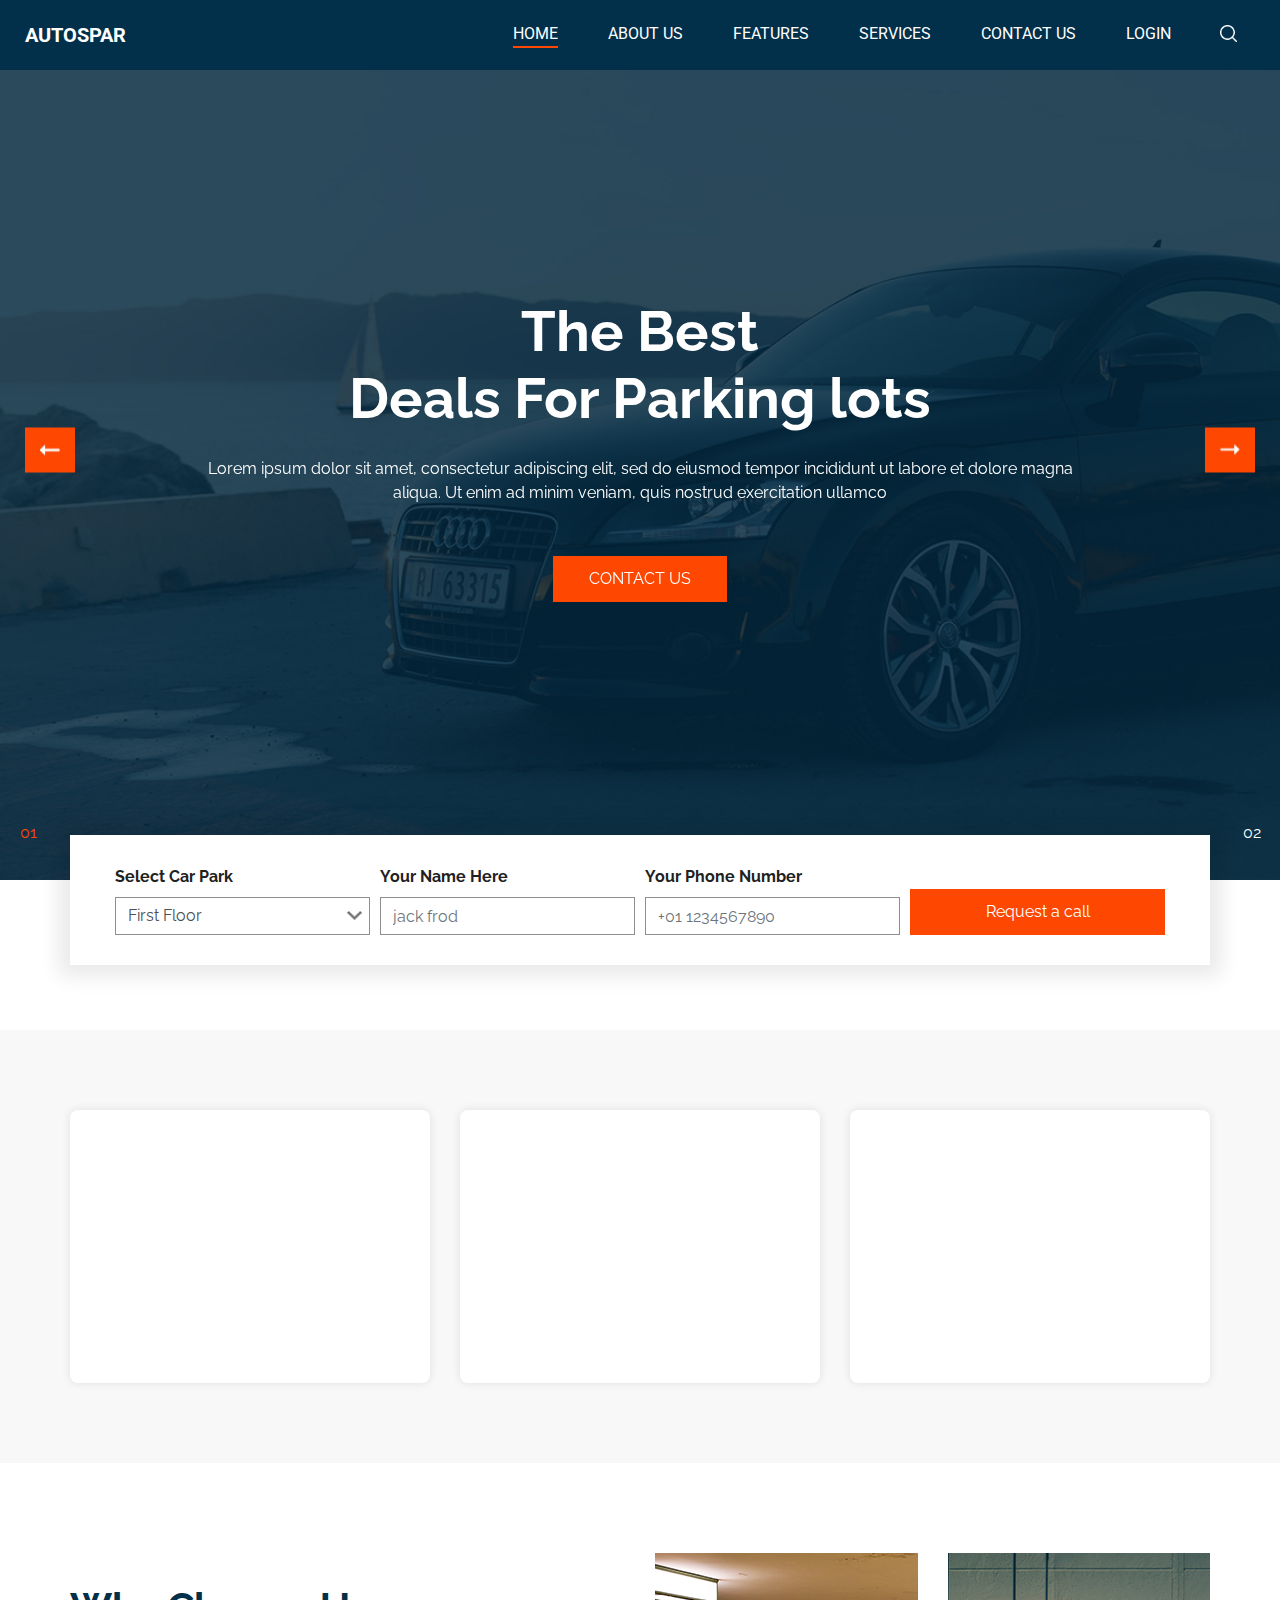
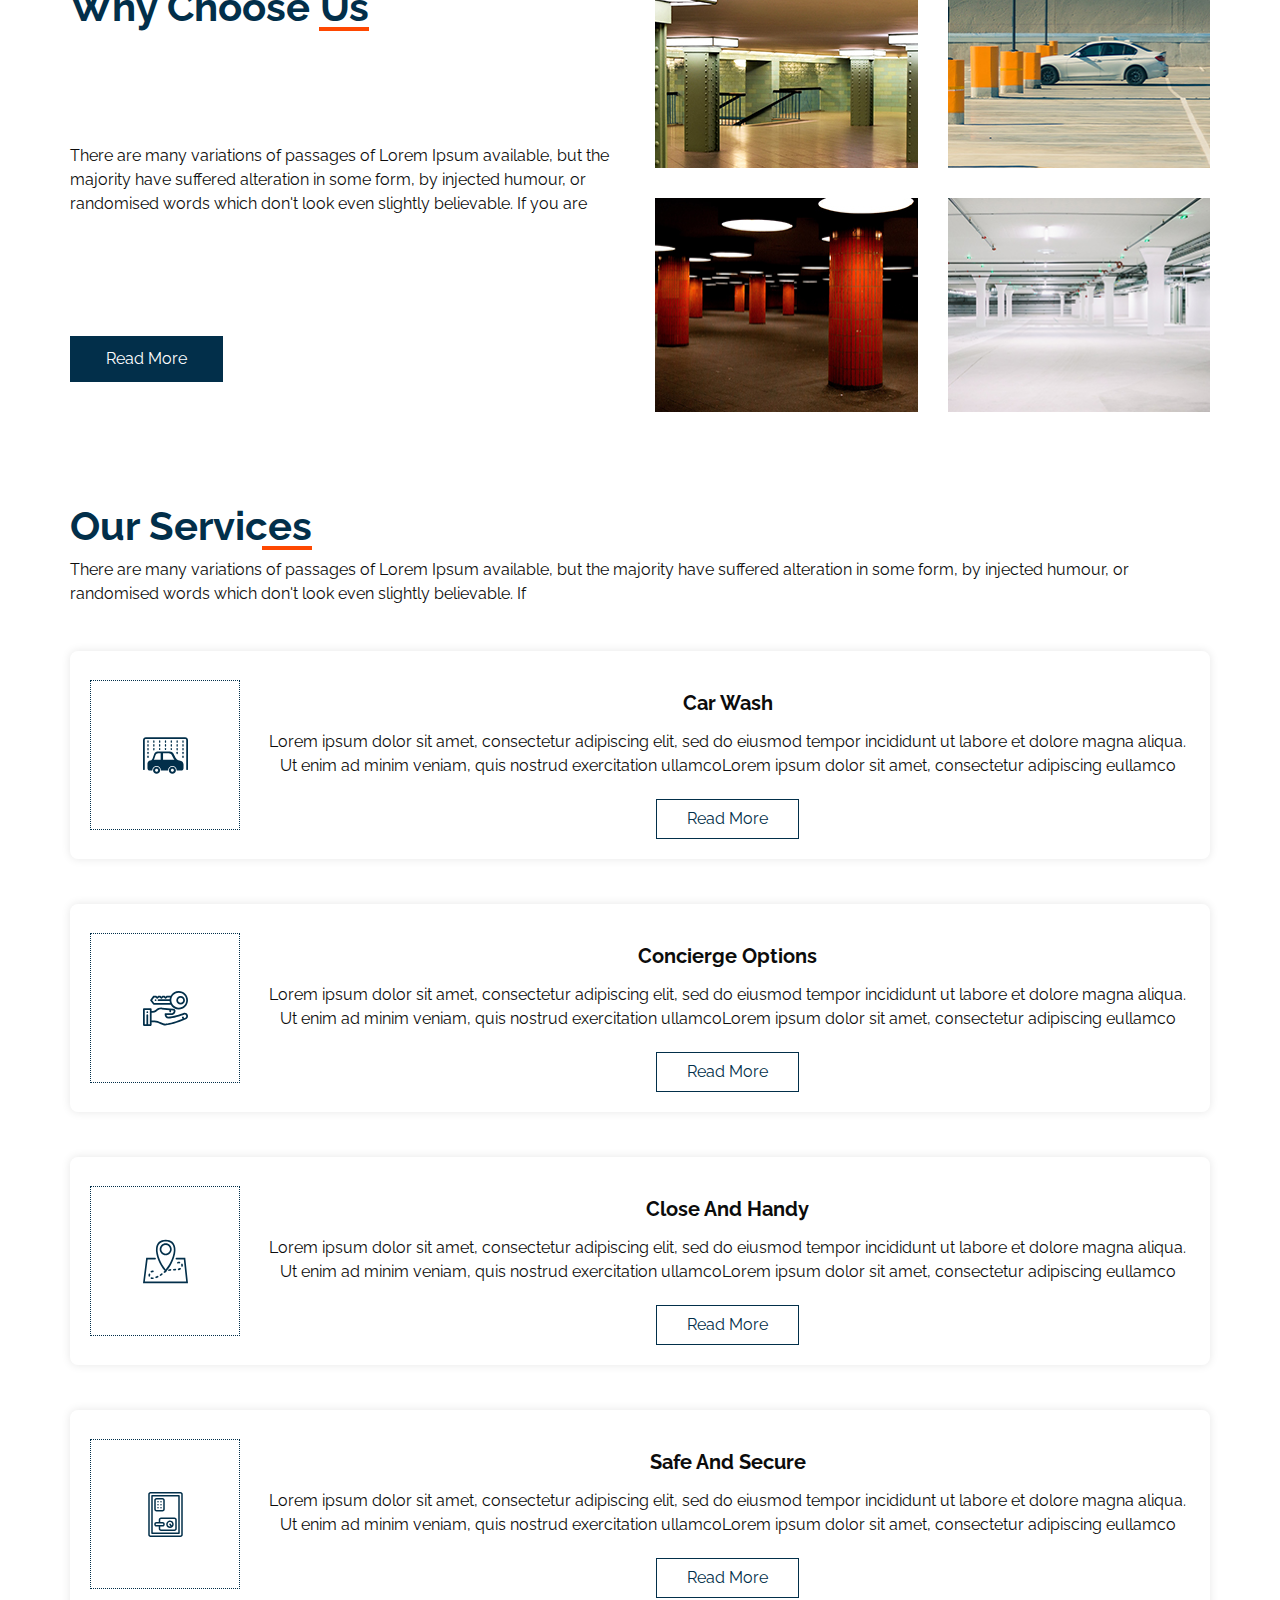
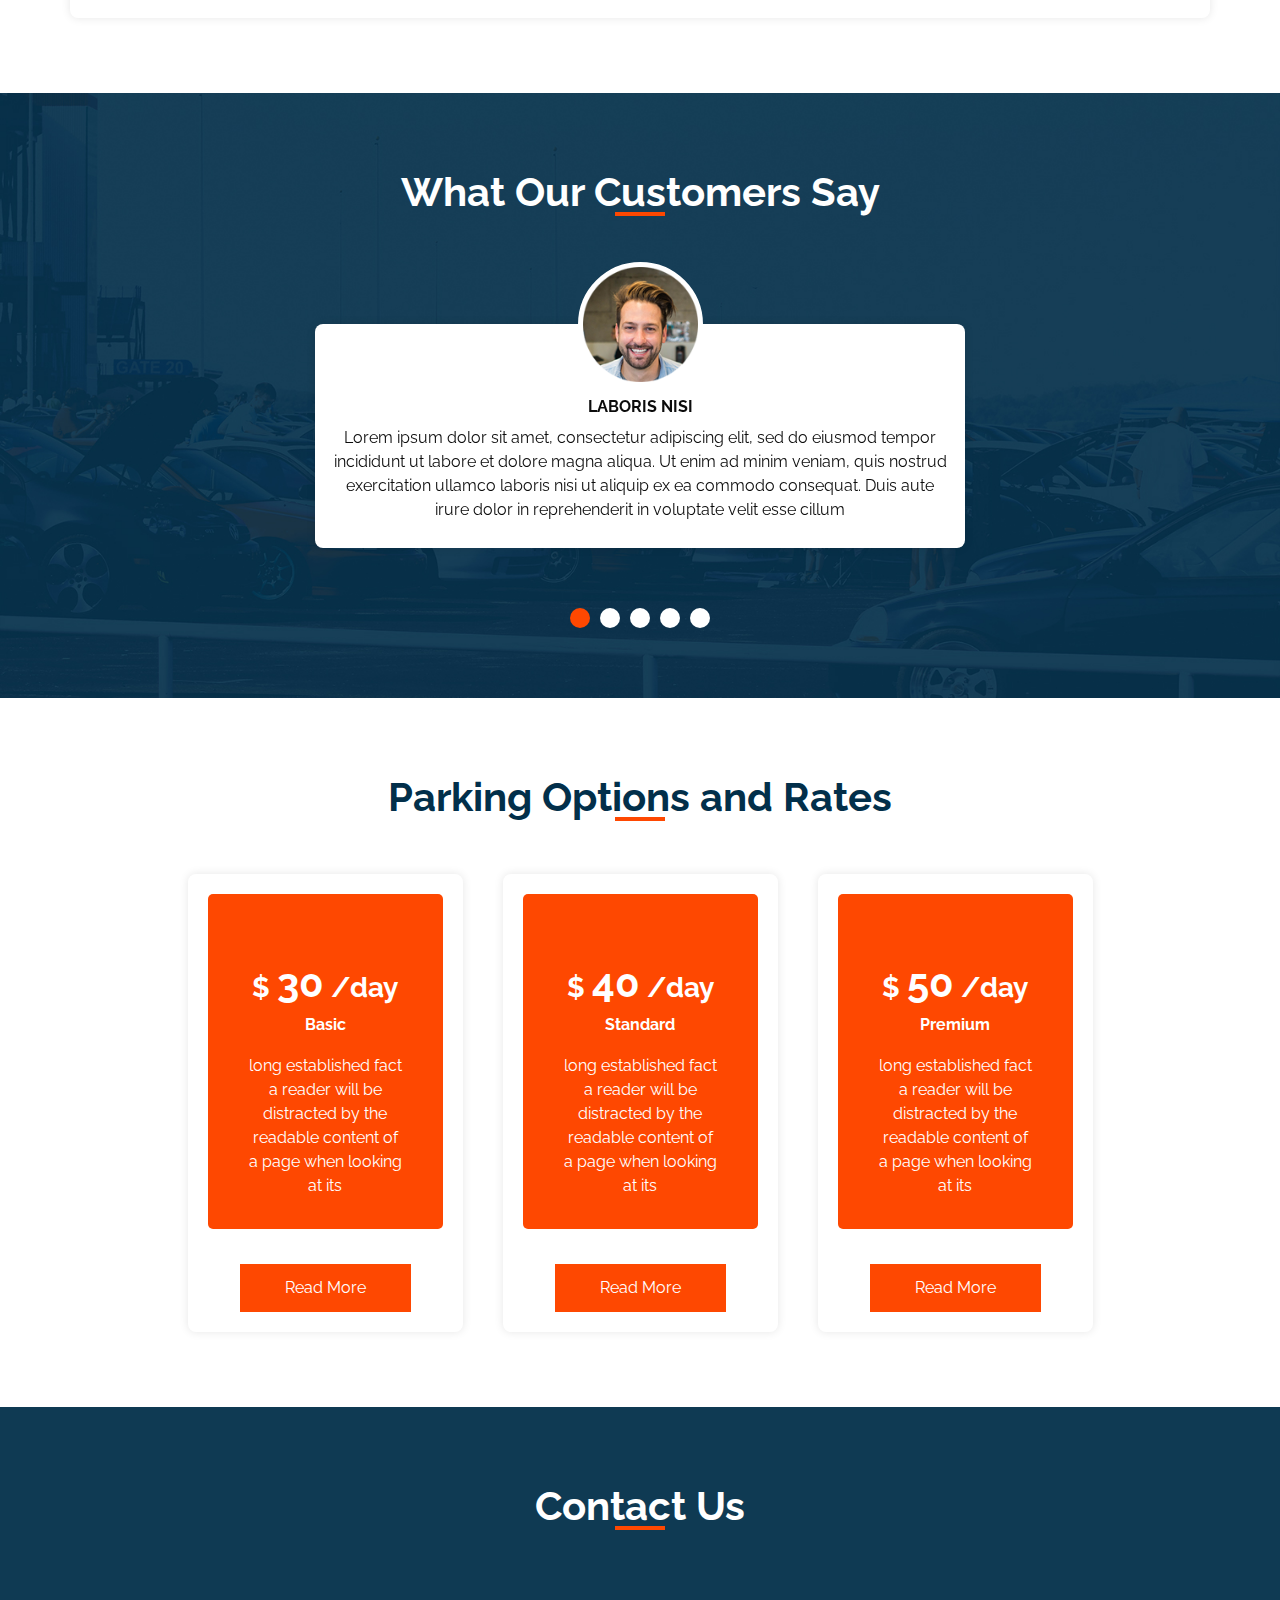
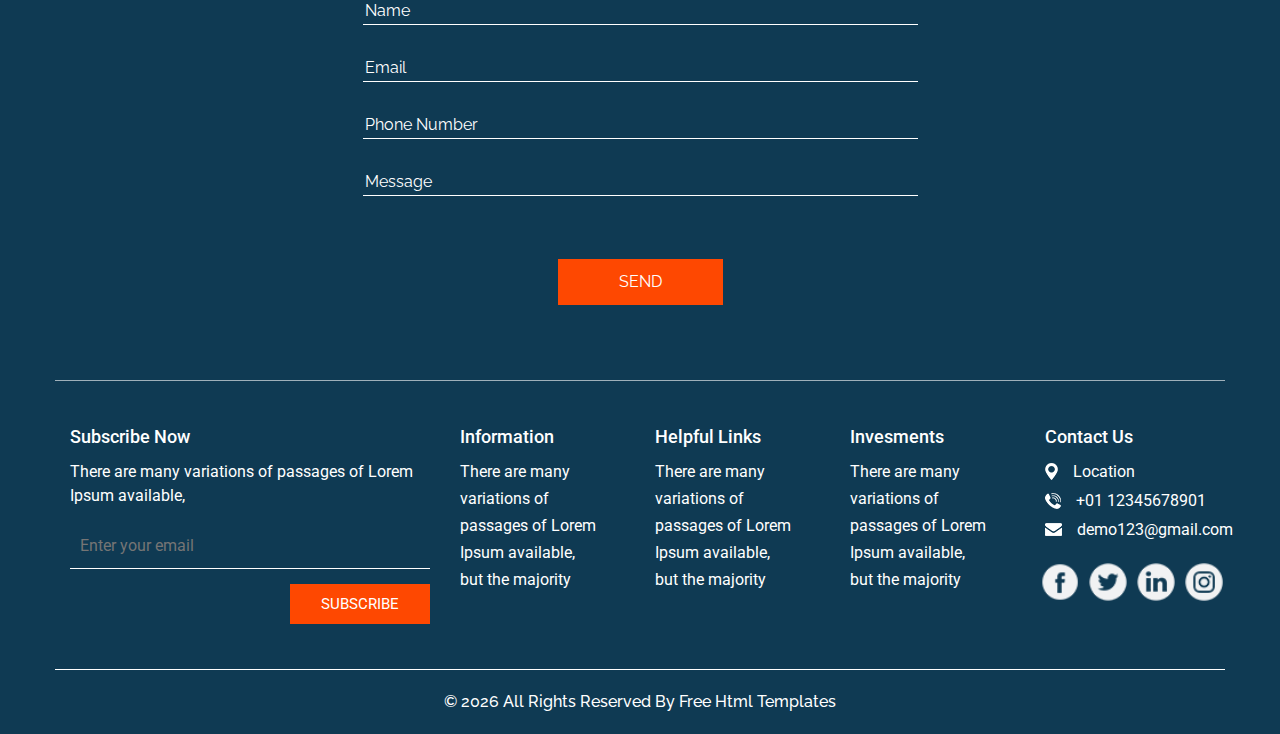
<file: index.html>
<!DOCTYPE html>
<html>

<head>
  <!-- Basic -->
  <meta charset="utf-8" />
  <meta http-equiv="X-UA-Compatible" content="IE=edge" />
  <!-- Mobile Metas -->
  <meta name="viewport" content="width=device-width, initial-scale=1, shrink-to-fit=no" />
  <!-- Site Metas -->
  <meta name="keywords" content="" />
  <meta name="description" content="" />
  <meta name="author" content="" />

  <title>Autospar</title>



  <!-- bootstrap core css -->
  <link rel="stylesheet" type="text/css" href="css/bootstrap.css" />

  <!-- fonts style -->
  <link href="https://fonts.googleapis.com/css?family=Raleway:400,700|Roboto:400,700&display=swap" rel="stylesheet">

  <!-- Custom styles for this template -->
  <link href="css/style.css" rel="stylesheet" />
  <!-- responsive style -->
  <link href="css/responsive.css" rel="stylesheet" />
</head>

<body>
  <div class="hero_area">
    <!-- header section strats -->


    

    <header class="header_section">
      <div class="container-fluid">
        <nav class="navbar navbar-expand-lg custom_nav-container">
          <a class="navbar-brand" href="index.html">
            <span>
              Autospar
            </span>
          </a>
          <button class="navbar-toggler" type="button" data-toggle="collapse" data-target="#navbarSupportedContent" aria-controls="navbarSupportedContent" aria-expanded="false" aria-label="Toggle navigation">
            <span class="navbar-toggler-icon"></span>
          </button>
  
          <div class="collapse navbar-collapse ml-auto" id="navbarSupportedContent">
            <div class="d-flex ml-auto flex-column flex-lg-row align-items-center">
              <ul class="navbar-nav  ">
                <li class="nav-item active">
                  <a class="nav-link" href="index.html">Home <span class="sr-only">(current)</span></a>
                </li>
                <li class="nav-item">
                  <a class="nav-link" href="about.html"> About Us</a>
                </li>
                <li class="nav-item">
                  <a class="nav-link" href="feature.html"> Features </a>
                </li>
                <li class="nav-item">
                  <a class="nav-link" href="service.html"> Services </a>
                </li>
  
                <li class="nav-item">
                  <a class="nav-link" href="contact.html">Contact us</a>
                </li>
                <li class="nav-item">
                  <a class="nav-link" href="login.html">Login </a>
                </li>
              </ul>
              <form class="form-inline my-2 my-lg-0 ml-0 ml-lg-4 mb-3 mb-lg-0">
                <button class="btn  my-2 my-sm-0 nav_search-btn" type="submit"></button>
              </form>
            </div>
          </div>
        </nav>
      </div>
    </header>
  


    <!-- end header section -->
    <!-- slider section -->
    <section class=" slider_section ">
      <div id="carouselExampleIndicators" class="carousel slide" data-ride="carousel">
        <ol class="carousel-indicators">
          <li data-target="#carouselExampleIndicators" data-slide-to="0" class="active">01</li>
          <li data-target="#carouselExampleIndicators" data-slide-to="1">02</li>
        </ol>
        <div class="carousel-inner">
          <div class="carousel-item active">
            <div class="container">
              <div class="detail-box">
                <h1>

                  The Best <br>
                  Deals For Parking lots
                </h1>
                <p>
                  Lorem ipsum dolor sit amet, consectetur adipiscing elit, sed do eiusmod tempor incididunt ut labore et
                  dolore magna aliqua. Ut enim ad minim veniam, quis nostrud exercitation ullamco
                </p>
                <div>
                  <a href="">
                    Contact us
                  </a>
                </div>
              </div>
            </div>
          </div>
          <div class="carousel-item">
            <div class="container">
              <div class="detail-box">
                <h1>

                  The Best <br>
                  Deals For Parking lots
                </h1>
                <p>
                  Lorem ipsum dolor sit amet, consectetur adipiscing elit, sed do eiusmod tempor incididunt ut labore et
                  dolore magna aliqua. Ut enim ad minim veniam, quis nostrud exercitation ullamco
                </p>
                <div>
                  <a href="">
                    Contact us
                  </a>
                </div>
              </div>
            </div>
          </div>
        </div>
        <a class="carousel-control-prev" href="#carouselExampleIndicators" role="button" data-slide="prev">
          <span class="sr-only">Previous</span>
        </a>
        <a class="carousel-control-next" href="#carouselExampleIndicators" role="button" data-slide="next">
          <span class="sr-only">Next</span>
        </a>
      </div>

    </section>
    <!-- end slider section -->
  </div>

  <!-- find section -->
  <section class="find_section">
    <div class="container">
      <form action="">
        <div class=" form-row">
          <div class="col-lg-3">
            <label for="carPark">Select Car Park</label>
            <select name="" id="carPark" class="form-control">
              <option value="">First Floor</option>
              <option value="">Option 1</option>
              <option value="">Option 2</option>
            </select>
          </div>
          <div class="col-lg-3">
            <label for="parkingName">Your Name Here</label>
            <input type="text" class="form-control" placeholder="jack frod " id="parkingName">
          </div>

          <div class="col-lg-3">
            <label for="parkingNumber">Your Phone Number</label>
            <input type="text" class="form-control" placeholder="+01 1234567890 " id="parkingNumber">
          </div>
          <div class="col-lg-3">
            <div class="btn-container">
              <button type="submit" class="">
                Request a call
              </button>
            </div>
          </div>
        </div>

      </form>
    </div>
  </section>

  <!-- end find section -->

  <!-- feature section -->
  <section class="feature_section layout_padding2">
    <div class="container">
      <div class="row">
        <div class="col-md-4">
          <div class="box">
            <div class="img-box">
              <img src="images/money.png" alt="">
            </div>
            <div class="detail-box">
              <h5>
                Save Money
              </h5>
              <p>
                It is a long established fact that a reader will be distracted by the readable content
              </p>
            </div>
          </div>
        </div>
        <div class="col-md-4">
          <div class="box">
            <div class="img-box">
              <img src="images/clock.png" alt="">
            </div>
            <div class="detail-box">
              <h5>
                Save Time
              </h5>
              <p>
                It is a long established fact that a reader will be distracted by the readable content
              </p>
            </div>
          </div>
        </div>
        <div class="col-md-4">
          <div class="box">
            <div class="img-box">
              <img src="images/man.png" alt="">
            </div>
            <div class="detail-box">
              <h5>
                Save Stress
              </h5>
              <p>
                It is a long established fact that a reader will be distracted by the readable content
              </p>
            </div>
          </div>
        </div>
      </div>
    </div>
  </section>

  <!-- end feature section -->

  <!-- why section -->
  <section class="why_section layout_padding">
    <div class="container">
      <div class="row">
        <div class="col-md-6">
          <div class="detail-box">
            <div class="heading_container">
              <h2>
                Why Choose Us
              </h2>
            </div>

            <p>
              There are many variations of passages of Lorem Ipsum available, but the majority have suffered alteration
              in
              some form, by injected humour, or randomised words which don't look even slightly believable. If you are
            </p>
            <div>
              <a href="">
                Read More
              </a>
            </div>
          </div>
        </div>
        <div class="col-md-6">
          <div class="img-container">
            <div class="row">
              <div class="col-sm-6">
                <div class="img-box">
                  <img src="images/w-1.jpg" alt="">
                  <a href="">
                    <img src="images/link.png" alt="">
                  </a>
                </div>
              </div>
              <div class="col-sm-6">
                <div class="img-box">
                  <img src="images/w-2.jpg" alt="">
                  <a href="">
                    <img src="images/link.png" alt="">
                  </a>
                </div>
              </div>
              <div class="col-sm-6">
                <div class="img-box">
                  <img src="images/w-3.jpg" alt="">
                  <a href="">
                    <img src="images/link.png" alt="">
                  </a>
                </div>
              </div>
              <div class="col-sm-6">
                <div class="img-box">
                  <img src="images/w-4.jpg" alt="">
                  <a href="">
                    <img src="images/link.png" alt="">
                  </a>
                </div>
              </div>
            </div>
          </div>
        </div>
      </div>
    </div>
  </section>

  <!-- end why section -->

  <!-- service section -->

  <section class="service_section layout_padding-bottom">
    <div class="container">
      <div class="heading_container">
        <h2>
          Our Services
        </h2>
      </div>
      <p>
        There are many variations of passages of Lorem Ipsum available, but the majority have suffered alteration in
        some form, by injected humour, or randomised words which don't look even slightly believable. If
      </p>
      <div class="box">
        <div class="img-box">
          <svg version="1.1" id="Capa_1" xmlns="http://www.w3.org/2000/svg" xmlns:xlink="http://www.w3.org/1999/xlink" x="0px" y="0px" width="355.555px" height="355.555px" viewBox="0 0 355.555 355.555" style="enable-background:new 0 0 355.555 355.555;" xml:space="preserve">
            <g>
              <g>
                <path d="M107.412,266.641c-15.434,0-27.941,12.502-27.941,27.938s12.508,27.938,27.941,27.938
                   c15.438,0,27.942-12.502,27.942-27.938S122.85,266.641,107.412,266.641z M107.412,306.724c-6.71,0-12.146-5.437-12.146-12.146
                   c0-6.713,5.436-12.146,12.146-12.146c6.709,0,12.149,5.434,12.149,12.146C119.561,301.287,114.121,306.724,107.412,306.724z" />
                <path d="M232.203,266.641c-15.432,0-27.939,12.502-27.939,27.938s12.508,27.938,27.939,27.938
                   c15.439,0,27.943-12.502,27.943-27.938S247.643,266.641,232.203,266.641z M232.203,306.724c-6.709,0-12.145-5.437-12.145-12.146
                   c0-6.713,5.436-12.146,12.145-12.146c6.711,0,12.15,5.434,12.15,12.146C244.354,301.287,238.914,306.724,232.203,306.724z" />
                <path d="M284.574,216.828c-12.17-3.164-22.572-12.893-27.352-22.123l-16.838-32.348c-4.779-9.228-17.191-16.779-27.585-16.779
                   h-98.77c-10.393,0-21.631,8.051-24.974,17.891l-10.313,30.354c-1.016,4.014-7.703,24.037-21.657,24.037
                   c-10.393,0-21.803,13.694-21.803,24.086v35.902c0,10.393,8.502,18.896,18.896,18.896h19.44c-0.046-0.717-0.076-1.438-0.076-2.166
                   c0-18.674,15.192-33.864,33.867-33.864c18.676,0,33.87,15.19,33.87,33.864c0,0.728-0.031,1.449-0.077,2.166h57.208
                   c-0.045-0.717-0.076-1.438-0.076-2.166c0-18.674,15.193-33.864,33.867-33.864c18.676,0,33.871,15.19,33.871,33.864
                   c0,0.728-0.031,1.449-0.078,2.166h35.377c10.395,0,18.896-8.504,18.896-18.896v-28.16
                   C320.27,219.453,294.676,219.453,284.574,216.828z M139.654,212.318H85.169c2.99-4.656,4.616-9.729,5.046-11.424l8.725-25.679
                   c2.827-8.324,12.335-15.135,21.127-15.135h19.588L139.654,212.318L139.654,212.318z M158.436,212.318v-52.238h45.187
                   c8.792,0,19.292,6.388,23.336,14.194l14.244,27.368c1.902,3.674,4.869,7.436,8.541,10.674h-91.308V212.318z" />
                <path d="M332.77,33.039H22.784C10.221,33.039,0,43.26,0,55.823v229.692c0,3.86,3.141,7,7,7c3.86,0,7-3.14,7-7V55.823
                   c0-4.844,3.94-8.784,8.784-8.784H332.77c4.844,0,8.785,3.94,8.785,8.784v229.692c0,3.86,3.141,7,7,7c3.857,0,7-3.14,7-7V55.823
                   C355.555,43.26,345.334,33.039,332.77,33.039z" />
                <path d="M264.926,102.794c0,2.762,2.236,5,5,5c2.762,0,5-2.238,5-5v-10c0-2.761-2.238-5-5-5c-2.764,0-5,2.239-5,5V102.794z" />
                <path d="M264.926,132.794c0,2.762,2.236,5,5,5c2.762,0,5-2.238,5-5v-10c0-2.761-2.238-5-5-5c-2.764,0-5,2.239-5,5V132.794z" />
                <path d="M269.926,77.794c2.762,0,5-2.238,5-5v-10c0-2.761-2.238-5-5-5c-2.764,0-5,2.239-5,5v10
                   C264.926,75.556,267.164,77.794,269.926,77.794z" />
                <path d="M264.926,162.794c0,2.762,2.236,5,5,5c2.762,0,5-2.238,5-5v-10c0-2.761-2.238-5-5-5c-2.764,0-5,2.239-5,5V162.794z" />
                <path d="M316,177.794c-2.76,0-5,2.239-5,5v10c0,2.762,2.24,5,5,5c2.764,0,5-2.238,5-5v-10
                   C321,180.033,318.762,177.794,316,177.794z" />
                <path d="M316,87.794c-2.76,0-5,2.239-5,5v10c0,2.762,2.24,5,5,5c2.764,0,5-2.238,5-5v-10C321,90.033,318.762,87.794,316,87.794z" />
                <path d="M316,57.794c-2.76,0-5,2.239-5,5v10c0,2.762,2.24,5,5,5c2.764,0,5-2.238,5-5v-10C321,60.033,318.762,57.794,316,57.794z" />
                <path d="M316,147.794c-2.76,0-5,2.239-5,5v10c0,2.762,2.24,5,5,5c2.764,0,5-2.238,5-5v-10
                   C321,150.033,318.762,147.794,316,147.794z" />
                <path d="M316,117.794c-2.76,0-5,2.239-5,5v10c0,2.762,2.24,5,5,5c2.764,0,5-2.238,5-5v-10
                   C321,120.033,318.762,117.794,316,117.794z" />
                <path d="M85.629,77.794c2.761,0,5-2.238,5-5v-10c0-2.761-2.239-5-5-5c-2.763,0-5,2.239-5,5v10
                   C80.629,75.556,82.866,77.794,85.629,77.794z" />
                <path d="M80.629,102.794c0,2.762,2.237,5,5,5c2.761,0,5-2.238,5-5v-10c0-2.761-2.239-5-5-5c-2.763,0-5,2.239-5,5V102.794z" />
                <path d="M80.629,132.794c0,2.762,2.237,5,5,5c2.761,0,5-2.238,5-5v-10c0-2.761-2.239-5-5-5c-2.763,0-5,2.239-5,5V132.794z" />
                <path d="M218.852,102.794c0,2.762,2.237,5,5,5c2.762,0,5-2.238,5-5v-10c0-2.761-2.238-5-5-5c-2.763,0-5,2.239-5,5V102.794z" />
                <path d="M218.852,129.584c0,2.761,2.237,5,5,5c2.762,0,5-2.239,5-5v-6.79c0-2.761-2.238-5-5-5c-2.763,0-5,2.239-5,5V129.584z" />
                <path d="M223.852,77.794c2.762,0,5-2.238,5-5v-10c0-2.761-2.238-5-5-5c-2.763,0-5,2.239-5,5v10
                   C218.852,75.556,221.09,77.794,223.852,77.794z" />
                <path d="M177.777,77.794c2.762,0,5-2.238,5-5v-10c0-2.761-2.238-5-5-5s-5,2.239-5,5v10
                   C172.777,75.556,175.015,77.794,177.777,77.794z" />
                <path d="M172.777,129.584c0,2.761,2.238,5,5,5s5-2.239,5-5v-6.79c0-2.761-2.238-5-5-5s-5,2.239-5,5V129.584z" />
                <path d="M172.777,102.794c0,2.762,2.238,5,5,5s5-2.238,5-5v-10c0-2.761-2.238-5-5-5s-5,2.239-5,5V102.794z" />
                <path d="M131.702,77.794c2.763,0,5-2.238,5-5v-10c0-2.761-2.237-5-5-5c-2.762,0-5,2.239-5,5v10
                   C126.702,75.556,128.94,77.794,131.702,77.794z" />
                <path d="M126.702,102.794c0,2.762,2.238,5,5,5c2.763,0,5-2.238,5-5v-10c0-2.761-2.237-5-5-5c-2.762,0-5,2.239-5,5V102.794z" />
                <path d="M126.702,129.584c0,2.761,2.238,5,5,5c2.763,0,5-2.239,5-5v-6.79c0-2.761-2.237-5-5-5c-2.762,0-5,2.239-5,5V129.584z" />
                <path d="M39.552,77.794c2.762,0,5-2.238,5-5v-10c0-2.761-2.238-5-5-5c-2.761,0-5,2.239-5,5v10
                   C34.552,75.556,36.792,77.794,39.552,77.794z" />
                <path d="M34.552,102.794c0,2.762,2.239,5,5,5c2.762,0,5-2.238,5-5v-10c0-2.761-2.238-5-5-5c-2.761,0-5,2.239-5,5V102.794z" />
                <path d="M34.552,132.794c0,2.762,2.239,5,5,5c2.762,0,5-2.238,5-5v-10c0-2.761-2.238-5-5-5c-2.761,0-5,2.239-5,5V132.794z" />
                <path d="M34.552,192.794c0,2.762,2.239,5,5,5c2.762,0,5-2.238,5-5v-10c0-2.761-2.238-5-5-5c-2.761,0-5,2.239-5,5V192.794z" />
                <path d="M34.552,162.794c0,2.762,2.239,5,5,5c2.762,0,5-2.238,5-5v-10c0-2.761-2.238-5-5-5c-2.761,0-5,2.239-5,5V162.794z" />
              </g>
            </g>
            <g>
            </g>
            <g>
            </g>
            <g>
            </g>
            <g>
            </g>
            <g>
            </g>
            <g>
            </g>
            <g>
            </g>
            <g>
            </g>
            <g>
            </g>
            <g>
            </g>
            <g>
            </g>
            <g>
            </g>
            <g>
            </g>
            <g>
            </g>
            <g>
            </g>
          </svg>

        </div>
        <div class="detail-box">
          <h5>
            Car Wash
          </h5>
          <p>
            Lorem ipsum dolor sit amet, consectetur adipiscing elit, sed do eiusmod tempor incididunt ut labore et
            dolore magna aliqua. Ut enim ad minim veniam, quis nostrud exercitation ullamcoLorem ipsum dolor sit amet,
            consectetur adipiscing eullamco
          </p>
          <div>
            <a href="">
              Read More
            </a>
          </div>
        </div>
      </div>
      <div class="box">
        <div class="img-box">
          <svg version="1.1" id="Capa_1" xmlns="http://www.w3.org/2000/svg" xmlns:xlink="http://www.w3.org/1999/xlink" x="0px" y="0px" viewBox="0 0 512 512" style="enable-background:new 0 0 512 512;" xml:space="preserve">
            <g>
              <g>
                <path d="M510.329,332.836c-0.203-0.668-0.422-1.322-0.657-1.963c-5.489-15.085-19.959-25.221-36.008-25.221
               c-4.435,0-8.819,0.773-13.034,2.297c-34.814,12.605-121.378,41.922-173.185,41.922c-13.094,0-18.181-9.793-20.103-18.657
               c34.826,0.007,50.883,0.007,53.772,0.007c17.766,0,34.087-9.258,42.594-24.16c4.034-7.063,6.166-15.182,6.166-23.48
               c0-7.922-3.365-21.639-25.904-24.491c-0.08-0.01-0.16-0.019-0.24-0.027l-127.188-12.989c-25.95-3.216-51.731,5.251-70.746,23.251
               c-11.622,11.019-27.042,13.833-47.799,14.167V262.44c0-5.523-4.477-10-10-10H10c-5.523,0-10,4.477-10,10v182.659
               c0,5.523,4.477,10,10,10h77.999c5.523,0,10-4.477,10-10v-32h32.93c21.428,0,43.167,9.422,64.188,18.534
               c20.569,8.915,39.998,17.336,59.169,17.336c0.158,0,0.316-0.004,0.475-0.011c26.976-1.282,89.594-10.517,205.878-57.957
               c9.243-3.767,18.7-7.724,28.108-11.76c0-0.001,0-0.001,0.001-0.001C506.746,371.516,516.026,351.568,510.329,332.836z
                M77.999,402.373c0,0.336,0,0.581,0,0.728v32h-19V331.262c0-5.523-4.477-10-10-10c-5.523,0-10,4.477-10,10v103.839H20V272.441
               h57.999V402.373z M480.86,360.861c-3.833,1.645-7.673,3.271-11.504,4.881l-7.103-12.518c-2.727-4.804-8.83-6.488-13.633-3.762
               c-4.803,2.726-6.487,8.829-3.762,13.632l5.87,10.344c-111.633,45.331-171.021,54.273-196.672,55.531
               c-14.974-0.077-32.469-7.66-50.986-15.686c-21.827-9.461-46.566-20.183-72.142-20.183H98c0.001-20.968,0.006-68.796,0.008-89.597
               c20.808-0.268,43.729-2.768,61.544-19.66c14.677-13.893,34.588-20.42,54.621-17.91c0.076,0.01,0.152,0.018,0.228,0.026
               l85.262,8.707v16.101c0,5.523,4.478,10,10,10c5.522,0,10-4.477,10-10v-14.059l21.912,2.238c8.301,1.067,8.301,2.881,8.301,4.635
               c0,4.893-1.189,9.456-3.534,13.563c-4.957,8.683-14.622,14.077-25.226,14.077c-3.181,0-22.319,0-64.877-0.01
               c-0.001,0-0.002,0-0.003,0c-2.676,0-5.241,1.073-7.12,2.978c-1.88,1.906-2.917,4.486-2.879,7.163
               c0.415,29.474,16.589,48.518,41.208,48.518c54.974,0,144.187-30.153,179.991-43.115c2.024-0.732,4.119-1.104,6.227-1.104
               c7.671,0,14.589,4.846,17.223,12.084c0.114,0.313,0.216,0.619,0.309,0.925C493.92,347.619,489.477,357.163,480.86,360.861z" />
              </g>
            </g>
            <g>
              <g>
                <path d="M58.799,296.31c-0.121-0.64-0.32-1.27-0.57-1.87c-0.25-0.61-0.56-1.19-0.92-1.73c-0.36-0.55-0.78-1.06-1.24-1.52
               c-0.46-0.46-0.97-0.88-1.52-1.24c-0.54-0.36-1.12-0.67-1.72-0.92c-0.61-0.25-1.24-0.44-1.88-0.57c-1.28-0.26-2.61-0.26-3.9,0
               c-0.64,0.13-1.27,0.32-1.87,0.57c-0.61,0.25-1.19,0.56-1.73,0.92c-0.55,0.36-1.06,0.78-1.52,1.24c-0.46,0.46-0.88,0.97-1.24,1.52
               c-0.36,0.54-0.67,1.12-0.92,1.73c-0.25,0.6-0.44,1.23-0.57,1.87c-0.13,0.64-0.2,1.3-0.2,1.95s0.07,1.31,0.2,1.96
               c0.13,0.63,0.32,1.26,0.57,1.87c0.25,0.6,0.56,1.18,0.92,1.72c0.36,0.55,0.78,1.06,1.24,1.52s0.97,0.88,1.52,1.25
               c0.54,0.36,1.12,0.67,1.73,0.92c0.6,0.25,1.23,0.44,1.87,0.57s1.3,0.19,1.95,0.19c0.65,0,1.31-0.06,1.95-0.19s1.27-0.32,1.88-0.57
               c0.6-0.25,1.18-0.56,1.72-0.92c0.55-0.37,1.06-0.79,1.52-1.25c0.46-0.46,0.88-0.97,1.24-1.52c0.36-0.54,0.67-1.12,0.92-1.72
               c0.25-0.61,0.45-1.24,0.57-1.87c0.13-0.65,0.2-1.31,0.2-1.96S58.929,296.95,58.799,296.31z" />
              </g>
            </g>
            <g>
              <g>
                <path d="M407.109,56.901c-39.333,0-73.672,21.768-91.621,53.884h-43.288c-2.55,0-5.004,0.974-6.859,2.724l-8.345,7.866
               l-8.343-7.866c-1.855-1.749-4.309-2.724-6.86-2.724h-17.068c-2.55,0-5.004,0.974-6.859,2.724l-8.345,7.866l-8.343-7.866
               c-1.855-1.749-4.31-2.724-6.86-2.724h-17.069c-2.55,0-5.004,0.974-6.86,2.724l-8.344,7.866l-8.344-7.866
               c-1.856-1.749-4.31-2.724-6.86-2.724h-24.332c-3.134,0-6.086,1.469-7.977,3.969l-31,41c-2.698,3.568-2.698,8.494,0,12.063l31,41
               c1.89,2.5,4.843,3.969,7.977,3.969h192.977c17.949,32.118,52.288,53.885,91.621,53.885c57.833,0,104.884-47.051,104.884-104.885
               S464.943,56.901,407.109,56.901z M127.487,192.785l-23.439-31l23.439-31h15.386l12.315,11.609c3.852,3.632,9.867,3.632,13.72,0
               l12.314-11.609h9.128l12.314,11.609c3.851,3.63,9.866,3.631,13.719,0l12.315-11.609h9.127l12.314,11.609
               c3.853,3.631,9.867,3.631,13.719,0l12.315-11.609h30.702c-1.727,5.573-2.957,11.276-3.723,17.081
               c-0.041,0.307-0.082,0.613-0.121,0.92c-0.081,0.659-0.158,1.318-0.227,1.98c-0.035,0.339-0.066,0.679-0.099,1.019H176.36
               c-5.523,0-10,4.477-10,10s4.477,10,10,10h126.344c0.032,0.34,0.063,0.68,0.099,1.019c0.069,0.661,0.146,1.321,0.227,1.98
               c0.038,0.307,0.08,0.614,0.121,0.92c0.766,5.804,1.996,11.508,3.723,17.081H127.487z M407.109,246.67
               c-45.319,0-82.455-35.699-84.769-80.453c-0.004-0.076-0.006-0.153-0.009-0.229c-0.068-1.393-0.107-2.794-0.107-4.203
               c0-1.41,0.038-2.81,0.107-4.203c0.004-0.076,0.005-0.153,0.009-0.229c2.314-44.753,39.45-80.452,84.769-80.452
               c46.805,0,84.884,38.079,84.884,84.884S453.915,246.67,407.109,246.67z" />
              </g>
            </g>
            <g>
              <g>
                <path d="M428.135,112.468c-27.194,0-49.317,22.124-49.317,49.317s22.124,49.317,49.317,49.317s49.317-22.124,49.317-49.317
               S455.329,112.468,428.135,112.468z M428.135,191.102c-16.166,0-29.318-13.152-29.318-29.318s13.152-29.318,29.318-29.318
               s29.318,13.152,29.318,29.318S444.301,191.102,428.135,191.102z" />
              </g>
            </g>
            <g>
              <g>
                <path d="M153.167,159.832c-0.13-0.64-0.32-1.27-0.57-1.87c-0.25-0.6-0.56-1.19-0.92-1.73c-0.37-0.54-0.79-1.06-1.25-1.52
               c-0.46-0.46-0.97-0.88-1.52-1.24c-0.54-0.36-1.12-0.67-1.72-0.92c-0.61-0.25-1.24-0.44-1.87-0.57c-1.29-0.26-2.62-0.26-3.91,0
               c-0.64,0.13-1.27,0.32-1.87,0.57c-0.61,0.25-1.19,0.56-1.73,0.92c-0.55,0.36-1.06,0.78-1.52,1.24c-0.46,0.46-0.88,0.98-1.24,1.52
               c-0.36,0.54-0.67,1.13-0.92,1.73s-0.44,1.23-0.57,1.87c-0.13,0.64-0.2,1.3-0.2,1.95c0,0.66,0.07,1.31,0.2,1.96
               c0.13,0.64,0.32,1.26,0.57,1.87c0.25,0.6,0.56,1.18,0.92,1.72c0.36,0.55,0.78,1.06,1.24,1.52c0.46,0.47,0.97,0.88,1.52,1.25
               c0.539,0.36,1.12,0.67,1.73,0.92c0.6,0.25,1.23,0.44,1.87,0.57s1.3,0.19,1.95,0.19c0.65,0,1.31-0.06,1.96-0.19
               c0.63-0.13,1.26-0.32,1.87-0.57c0.6-0.25,1.18-0.56,1.72-0.92c0.55-0.37,1.06-0.78,1.52-1.25c0.46-0.46,0.88-0.97,1.25-1.52
               c0.36-0.54,0.67-1.12,0.92-1.72c0.25-0.61,0.44-1.23,0.57-1.87c0.13-0.65,0.19-1.3,0.19-1.96
               C153.357,161.132,153.297,160.472,153.167,159.832z" />
              </g>
            </g>
            <g>
            </g>
            <g>
            </g>
            <g>
            </g>
            <g>
            </g>
            <g>
            </g>
            <g>
            </g>
            <g>
            </g>
            <g>
            </g>
            <g>
            </g>
            <g>
            </g>
            <g>
            </g>
            <g>
            </g>
            <g>
            </g>
            <g>
            </g>
            <g>
            </g>
          </svg>
        </div>
        <div class="detail-box">
          <h5>
            Concierge Options
          </h5>
          <p>
            Lorem ipsum dolor sit amet, consectetur adipiscing elit, sed do eiusmod tempor incididunt ut labore et
            dolore magna aliqua. Ut enim ad minim veniam, quis nostrud exercitation ullamcoLorem ipsum dolor sit amet,
            consectetur adipiscing eullamco
          </p>
          <div>
            <a href="">
              Read More
            </a>
          </div>
        </div>
      </div>
      <div class="box">
        <div class="img-box">
          <svg version="1.1" id="Capa_1" xmlns="http://www.w3.org/2000/svg" xmlns:xlink="http://www.w3.org/1999/xlink" x="0px" y="0px" viewBox="0 0 55.017 55.017" style="enable-background:new 0 0 55.017 55.017;" xml:space="preserve">
            <g>
              <path d="M51.688,23.013H40.789c-0.553,0-1,0.447-1,1s0.447,1,1,1h9.102l2.899,27H2.268l3.403-27h9.118c0.553,0,1-0.447,1-1
             s-0.447-1-1-1H3.907L0,54.013h55.017L51.688,23.013z" />
              <path d="M26.654,38.968c-0.147,0.087-0.304,0.164-0.445,0.255c-0.22,0.142-0.435,0.291-0.646,0.445
             c-0.445,0.327-0.541,0.953-0.215,1.398c0.196,0.267,0.5,0.408,0.808,0.408c0.205,0,0.412-0.063,0.591-0.193
             c0.178-0.131,0.359-0.257,0.548-0.379c0.321-0.208,0.662-0.403,1.014-0.581c0.468-0.237,0.658-0.791,0.462-1.269
             c0.008-0.008,0.018-0.014,0.025-0.022c1.809-1.916,7.905-9.096,10.429-21.058c0.512-2.426,0.627-4.754,0.342-6.919
             c-0.86-6.575-4.945-10.051-11.813-10.051c-6.866,0-10.951,3.476-11.813,10.051c-0.284,2.166-0.169,4.494,0.343,6.919
             C18.783,29.818,24.783,36.97,26.654,38.968z M17.924,11.314c0.733-5.592,3.949-8.311,9.831-8.311c5.883,0,9.098,2.719,9.83,8.311
             c0.255,1.94,0.148,4.043-0.316,6.247C35,28.314,29.59,35.137,27.755,37.207c-1.837-2.072-7.246-8.898-9.514-19.646
             C17.776,15.357,17.67,13.255,17.924,11.314z" />
              <path d="M27.755,19.925c4.051,0,7.346-3.295,7.346-7.346s-3.295-7.346-7.346-7.346s-7.346,3.295-7.346,7.346
             S23.704,19.925,27.755,19.925z M27.755,7.234c2.947,0,5.346,2.398,5.346,5.346s-2.398,5.346-5.346,5.346s-5.346-2.398-5.346-5.346
             S24.808,7.234,27.755,7.234z" />
              <path d="M31.428,37.17c-0.54,0.114-0.884,0.646-0.769,1.187c0.1,0.47,0.515,0.791,0.977,0.791c0.069,0,0.14-0.007,0.21-0.022
             c0.586-0.124,1.221-0.229,1.886-0.313c0.548-0.067,0.938-0.567,0.869-1.115c-0.068-0.549-0.563-0.945-1.115-0.869
             C32.763,36.918,32.07,37.033,31.428,37.17z" />
              <path d="M36.599,37.576c0.022,0.537,0.466,0.957,0.998,0.957c0.015,0,0.029,0,0.044-0.001l2.001-0.083
             c0.551-0.025,0.979-0.493,0.953-1.044c-0.025-0.553-0.539-0.984-1.044-0.954l-1.996,0.083
             C37.003,36.557,36.575,37.023,36.599,37.576z" />
              <path d="M22.433,42.177c-0.514,0.388-1.045,0.761-1.58,1.107c-0.463,0.301-0.595,0.92-0.294,1.384
             c0.191,0.295,0.513,0.455,0.84,0.455c0.187,0,0.375-0.052,0.544-0.161c0.573-0.372,1.144-0.772,1.695-1.188
             c0.44-0.333,0.528-0.96,0.196-1.401C23.501,41.936,22.876,41.844,22.433,42.177z" />
              <path d="M44.72,35.583c-0.338,0.237-0.777,0.409-1.346,0.526c-0.541,0.111-0.889,0.641-0.777,1.182
             c0.098,0.473,0.514,0.798,0.979,0.798c0.067,0,0.135-0.007,0.203-0.021c0.842-0.174,1.526-0.452,2.096-0.853l0.134-0.098
             c0.44-0.334,0.527-0.961,0.194-1.401c-0.334-0.44-0.96-0.526-1.401-0.194L44.72,35.583z" />
              <path d="M8.86,43.402c0.145-0.533-0.171-1.082-0.704-1.226c-0.529-0.149-1.082,0.169-1.226,0.704
             c-0.126,0.464-0.201,0.938-0.225,1.405C6.7,44.4,6.697,44.516,6.697,44.638c0.001,0.196,0.01,0.392,0.029,0.587
             c0.053,0.515,0.487,0.898,0.994,0.898c0.033,0,0.067-0.002,0.103-0.005c0.549-0.057,0.949-0.547,0.894-1.097
             c-0.014-0.131-0.019-0.264-0.02-0.39c0-0.083,0.003-0.166,0.007-0.248C8.72,44.059,8.772,43.728,8.86,43.402z" />
              <path d="M44.698,27.81c-0.794-0.106-1.604-0.041-2.386,0.181c-0.532,0.149-0.841,0.702-0.69,1.233
             c0.124,0.441,0.525,0.729,0.961,0.729c0.091,0,0.182-0.012,0.272-0.038c0.52-0.146,1.055-0.192,1.575-0.122
             c0.562,0.07,1.052-0.311,1.125-0.857C45.629,28.387,45.245,27.884,44.698,27.81z" />
              <path d="M46.688,32.764c-0.163,0.527,0.133,1.088,0.66,1.25c0.099,0.031,0.197,0.045,0.295,0.045c0.428,0,0.823-0.275,0.955-0.705
             c0.099-0.318,0.16-0.641,0.183-0.963c0.005-0.083,0.008-0.167,0.008-0.25c0-0.468-0.086-0.937-0.255-1.392
             c-0.192-0.519-0.771-0.781-1.285-0.59c-0.519,0.192-0.782,0.768-0.59,1.285c0.086,0.232,0.13,0.467,0.13,0.696l-0.003,0.117
             C46.774,32.423,46.742,32.589,46.688,32.764z" />
              <path d="M17.481,45.164c-0.586,0.275-1.183,0.53-1.774,0.759c-0.515,0.198-0.771,0.777-0.572,1.293
             c0.153,0.396,0.531,0.64,0.933,0.64c0.12,0,0.242-0.021,0.36-0.067c0.635-0.245,1.275-0.519,1.903-0.813
             c0.5-0.234,0.715-0.83,0.48-1.33C18.578,45.145,17.984,44.928,17.481,45.164z" />
              <path d="M10.201,41.001c0.161,0,0.325-0.039,0.478-0.122c0.288-0.157,0.595-0.255,0.911-0.289c0.135-0.016,0.273-0.016,0.406,0.002
             c0.563,0.073,1.05-0.313,1.122-0.86c0.072-0.548-0.313-1.05-0.86-1.122c-0.298-0.039-0.601-0.041-0.891-0.008
             c-0.574,0.063-1.128,0.239-1.646,0.521c-0.485,0.265-0.664,0.871-0.399,1.356C9.504,40.813,9.847,41.001,10.201,41.001z" />
              <path d="M9.993,48.842c0.216,0.056,0.436,0.098,0.654,0.124c0.256,0.031,0.512,0.047,0.769,0.047c0.313,0,0.627-0.022,0.94-0.062
             c0.548-0.069,0.937-0.569,0.867-1.117s-0.567-0.934-1.117-0.867c-0.404,0.052-0.812,0.064-1.216,0.015
             c-0.132-0.017-0.264-0.042-0.394-0.075c-0.535-0.143-1.08,0.181-1.22,0.716C9.139,48.158,9.459,48.704,9.993,48.842z" />
            </g>
            <g>
            </g>
            <g>
            </g>
            <g>
            </g>
            <g>
            </g>
            <g>
            </g>
            <g>
            </g>
            <g>
            </g>
            <g>
            </g>
            <g>
            </g>
            <g>
            </g>
            <g>
            </g>
            <g>
            </g>
            <g>
            </g>
            <g>
            </g>
            <g>
            </g>
          </svg>

        </div>
        <div class="detail-box">
          <h5>
            Close And Handy
          </h5>
          <p>
            Lorem ipsum dolor sit amet, consectetur adipiscing elit, sed do eiusmod tempor incididunt ut labore et
            dolore magna aliqua. Ut enim ad minim veniam, quis nostrud exercitation ullamcoLorem ipsum dolor sit amet,
            consectetur adipiscing eullamco
          </p>
          <div>
            <a href="">
              Read More
            </a>
          </div>
        </div>
      </div>
      <div class="box">
        <div class="img-box">
          <svg height="512" viewBox="0 0 46 60" width="512" xmlns="http://www.w3.org/2000/svg">
            <g id="036---Office-Safe">
              <path id="Shape" d="m43 0h-40c-1.65685425 0-3 1.34314575-3 3v54c0 1.6568542 1.34314575 3 3 3h40c1.6568542 0 3-1.3431458 3-3v-54c0-1.65685425-1.3431458-3-3-3zm1 57c0 .5522847-.4477153 1-1 1h-40c-.55228475 0-1-.4477153-1-1v-54c0-.55228475.44771525-1 1-1h40c.5522847 0 1 .44771525 1 1z" />
              <path id="Shape" d="m41 4h-36c-.55228475 0-1 .44771525-1 1v50c0 .5522847.44771525 1 1 1h36c.5522847 0 1-.4477153 1-1v-50c0-.55228475-.4477153-1-1-1zm-1 50h-34v-48h34z" />
              <path id="Shape" d="m29 48c1.1186831.0031551 2.2037744-.3821053 3.07-1.09 1.91012-1.5226436 2.4404276-4.2025609 1.2541616-6.3379238s-3.7417977-3.1009925-6.0437556-2.283685-3.6763884 3.1782658-3.2504868 5.5835952c.4259017 2.4053294 2.5274425 4.1508119 4.9700808 4.1280136zm0-8c1.1057033-.0004129 2.1219995.6074172 2.6447165 1.5817615.5227169.9743444.4671061 2.1572319-.1447165 3.0782385l-1.7-2.26c-.2143594-.2858125-.5649147-.4355547-.9196152-.3928203-.3547006.0427344-.6596589.2714531-.8.6-.1403412.3285469-.0947442.7070078.1196152.9928203l1.69 2.25c-1.1320421.3716181-2.376708.0380924-3.1712515-.8497814-.7945436-.8878738-.9883535-2.1617931-.4938033-3.2457855.4945502-1.0839923 1.5837152-1.7725795 2.7750548-1.7544331z" />
              <path id="Shape" d="m10.75 46h3.25v3c0 1.6568542 1.3431458 3 3 3h18c1.6568542 0 3-1.3431458 3-3v-12c0-1.6568542-1.3431458-3-3-3h-18c-1.6568542 0-3 1.3431458-3 3v3h-3.25c-1.51650541.0054847-2.7445153 1.2334946-2.75 2.75v.5c.0054847 1.5165054 1.23349459 2.7445153 2.75 2.75zm5.25-9c0-.5522847.4477153-1 1-1h18c.5522847 0 1 .4477153 1 1v12c0 .5522847-.4477153 1-1 1h-18c-.5522847 0-1-.4477153-1-1v-3h3.25c1.5165054-.0054847 2.7445153-1.2334946 2.75-2.75v-.5c-.0054847-1.5165054-1.2334946-2.7445153-2.75-2.75h-3.25zm-6 5.75c.0053858-.4119621.3380379-.7446142.75-.75h8.5c.4119621.0053858.7446142.3380379.75.75v.5c-.0053858.4119621-.3380379.7446142-.75.75h-8.5c-.4119621-.0053858-.7446142-.3380379-.75-.75z" />
              <path id="Shape" d="m11 26h8c1.6568542 0 3-1.3431458 3-3v-12c0-1.65685425-1.3431458-3-3-3h-8c-1.65685425 0-3 1.34314575-3 3v12c0 1.6568542 1.34314575 3 3 3zm-1-15c0-.5522847.4477153-1 1-1h8c.5522847 0 1 .4477153 1 1v12c0 .5522847-.4477153 1-1 1h-8c-.5522847 0-1-.4477153-1-1z" />
              <circle id="Oval" cx="13" cy="13" r="1" />
              <circle id="Oval" cx="17" cy="13" r="1" />
              <circle id="Oval" cx="13" cy="17" r="1" />
              <circle id="Oval" cx="17" cy="17" r="1" />
              <circle id="Oval" cx="13" cy="21" r="1" />
              <circle id="Oval" cx="17" cy="21" r="1" />
            </g>
          </svg>

        </div>
        <div class="detail-box">
          <h5>
            Safe And Secure
          </h5>
          <p>
            Lorem ipsum dolor sit amet, consectetur adipiscing elit, sed do eiusmod tempor incididunt ut labore et
            dolore magna aliqua. Ut enim ad minim veniam, quis nostrud exercitation ullamcoLorem ipsum dolor sit amet,
            consectetur adipiscing eullamco
          </p>
          <div>
            <a href="">
              Read More
            </a>
          </div>
        </div>
      </div>
    </div>
  </section>

  <!-- end service section -->

  <!-- client section -->

  <section class="client_section layout_padding">
    <div class="container">
      <div class="heading_container">
        <h2>
          What Our Customers Say
        </h2>
      </div>
      <div id="carouselExample2Indicators" class="carousel slide" data-ride="carousel">
        <ol class="carousel-indicators">
          <li data-target="#carouselExample2Indicators" data-slide-to="0" class="active"></li>
          <li data-target="#carouselExample2Indicators" data-slide-to="1"></li>
          <li data-target="#carouselExample2Indicators" data-slide-to="2"></li>
          <li data-target="#carouselExample2Indicators" data-slide-to="3"></li>
          <li data-target="#carouselExample2Indicators" data-slide-to="4"></li>
        </ol>
        <div class="carousel-inner">
          <div class="carousel-item active">
            <div class="box">
              <div class="img-box">
                <img src="images/client.png" alt="">
              </div>
              <div class="detail-box">
                <h6>
                  laboris nisi
                </h6>
                <p>
                  Lorem ipsum dolor sit amet, consectetur adipiscing elit, sed do eiusmod tempor incididunt ut labore et
                  dolore magna aliqua. Ut enim ad minim veniam, quis nostrud exercitation ullamco laboris nisi ut
                  aliquip ex
                  ea commodo consequat. Duis aute irure dolor in reprehenderit in voluptate velit esse cillum
                </p>
              </div>
            </div>
          </div>
          <div class="carousel-item">
            <div class="box">
              <div class="img-box">
                <img src="images/client.png" alt="">
              </div>
              <div class="detail-box">
                <h6>
                  laboris nisi
                </h6>
                <p>
                  Lorem ipsum dolor sit amet, consectetur adipiscing elit, sed do eiusmod tempor incididunt ut labore et
                  dolore magna aliqua. Ut enim ad minim veniam, quis nostrud exercitation ullamco laboris nisi ut
                  aliquip ex
                  ea commodo consequat. Duis aute irure dolor in reprehenderit in voluptate velit esse cillum
                </p>
              </div>
            </div>
          </div>
          <div class="carousel-item">
            <div class="box">
              <div class="img-box">
                <img src="images/client.png" alt="">
              </div>
              <div class="detail-box">
                <h6>
                  laboris nisi
                </h6>
                <p>
                  Lorem ipsum dolor sit amet, consectetur adipiscing elit, sed do eiusmod tempor incididunt ut labore et
                  dolore magna aliqua. Ut enim ad minim veniam, quis nostrud exercitation ullamco laboris nisi ut
                  aliquip ex
                  ea commodo consequat. Duis aute irure dolor in reprehenderit in voluptate velit esse cillum
                </p>
              </div>
            </div>
          </div>
          <div class="carousel-item">
            <div class="box">
              <div class="img-box">
                <img src="images/client.png" alt="">
              </div>
              <div class="detail-box">
                <h6>
                  laboris nisi
                </h6>
                <p>
                  Lorem ipsum dolor sit amet, consectetur adipiscing elit, sed do eiusmod tempor incididunt ut labore et
                  dolore magna aliqua. Ut enim ad minim veniam, quis nostrud exercitation ullamco laboris nisi ut
                  aliquip ex
                  ea commodo consequat. Duis aute irure dolor in reprehenderit in voluptate velit esse cillum
                </p>
              </div>
            </div>
          </div>
          <div class="carousel-item">
            <div class="box">
              <div class="img-box">
                <img src="images/client.png" alt="">
              </div>
              <div class="detail-box">
                <h6>
                  laboris nisi
                </h6>
                <p>
                  Lorem ipsum dolor sit amet, consectetur adipiscing elit, sed do eiusmod tempor incididunt ut labore et
                  dolore magna aliqua. Ut enim ad minim veniam, quis nostrud exercitation ullamco laboris nisi ut
                  aliquip ex
                  ea commodo consequat. Duis aute irure dolor in reprehenderit in voluptate velit esse cillum
                </p>
              </div>
            </div>
          </div>
        </div>
      </div>

    </div>
  </section>

  <!-- end client section -->

  <!-- rate section -->

  <section class="rate_section layout_padding">
    <div class="container">
      <div class="heading_container">
        <h2>
          Parking Options and Rates
        </h2>
      </div>
      <div class="rate_container">
        <div class="box">
          <div class="detail-box">
            <div class="price">
              <h3>
                $ <span>30</span> /day

              </h3>
              <h6>
                Basic
              </h6>
            </div>
            <p>
              long established fact a reader will be distracted by the readable content of a page when looking at its
            </p>
          </div>
          <div class="btn-box">
            <a href="">
              Read More
            </a>
          </div>
        </div>
        <div class="box">
          <div class="detail-box">
            <div class="price">
              <h3>
                $ <span>40</span> /day

              </h3>
              <h6>
                Standard
              </h6>
            </div>
            <p>
              long established fact a reader will be distracted by the readable content of a page when looking at its
            </p>
          </div>
          <div class="btn-box">
            <a href="">
              Read More
            </a>
          </div>
        </div>
        <div class="box">
          <div class="detail-box">
            <div class="price">
              <h3>
                $ <span>50</span> /day

              </h3>
              <h6>
                Premium
              </h6>
            </div>
            <p>
              long established fact a reader will be distracted by the readable content of a page when looking at its
            </p>
          </div>
          <div class="btn-box">
            <a href="">
              Read More
            </a>
          </div>
        </div>
      </div>
    </div>
  </section>

  <!-- end rate section -->

  <!-- contact section -->

  <section class="contact_section layout_padding">
    <div class="container">
      <div class="heading_container">
        <h2>
          Contact Us
        </h2>
      </div>
      <div class="">
        <div class="row">
          <div class="col-md-6 mx-auto">
            <form action="">
              <div class="contact_form-container">
                <div>
                  <div>
                    <input type="text" placeholder="Name">
                  </div>
                  <div>
                    <input type="email" placeholder="Email">
                  </div>
                  <div>
                    <input type="text" placeholder="Phone Number">
                  </div>
                  <div class="">
                    <input type="text" placeholder="Message" class="message_input">
                  </div>
                  <div class="mt-5 d-flex justify-content-center ">
                    <button type="submit">
                      Send
                    </button>
                  </div>
                </div>

              </div>

            </form>
          </div>
        </div>
      </div>
    </div>
  </section>


  <!-- end contact section -->

  <!-- info section -->

  <section class="info_section ">
    <div class="container">
      <div class="row">
        <div class="col-lg-4">
          <h6>
            Subscribe Now
          </h6>
          <p>
            There are many variations of passages of Lorem Ipsum available,
          </p>
          <form action="">
            <input type="text" placeholder="Enter your email">
            <div class="d-flex justify-content-end">
              <button>
                subscribe
              </button>
            </div>
          </form>
        </div>
        <div class="col-lg-2">
          <h6>
            Information
          </h6>
          <ul>
            <li>
              <a href="">
                There are many
              </a>
            </li>
            <li>
              <a href="">
                variations of
              </a>
            </li>
            <li>
              <a href="">
                passages of Lorem
              </a>
            </li>
            <li>
              <a href="">
                Ipsum available,
              </a>
            </li>
            <li>
              <a href="">
                but the majority
              </a>
            </li>
          </ul>
        </div>
        <div class="col-lg-2">
          <h6>
            Helpful Links
          </h6>
          <ul>
            <li>
              <a href="">
                There are many
              </a>
            </li>
            <li>
              <a href="">
                variations of
              </a>
            </li>
            <li>
              <a href="">
                passages of Lorem
              </a>
            </li>
            <li>
              <a href="">
                Ipsum available,
              </a>
            </li>
            <li>
              <a href="">
                but the majority
              </a>
            </li>
          </ul>
        </div>
        <div class="col-lg-2">
          <h6>
            Invesments
          </h6>
          <ul>
            <li>
              <a href="">
                There are many
              </a>
            </li>
            <li>
              <a href="">
                variations of
              </a>
            </li>
            <li>
              <a href="">
                passages of Lorem
              </a>
            </li>
            <li>
              <a href="">
                Ipsum available,
              </a>
            </li>
            <li>
              <a href="">
                but the majority
              </a>
            </li>
          </ul>
        </div>
        <div class="col-lg-2">
          <h6>
            Contact Us
          </h6>
          <div class="info_link-box">
            <a href="">
              <img src="images/location.png" alt="">
              <span> Location</span>
            </a>
            <a href="">
              <img src="images/call.png" alt="">
              <span>+01 12345678901</span>
            </a>
            <a href="">
              <img src="images/envelope.png" alt="">
              <span> demo123@gmail.com</span>
            </a>
          </div>
          <div class="info_social">
            <div>
              <a href="">
                <img src="images/fb.png" alt="">
              </a>
            </div>
            <div>
              <a href="">
                <img src="images/twitter.png" alt="">
              </a>
            </div>
            <div>
              <a href="">
                <img src="images/linkedin.png" alt="">
              </a>
            </div>
            <div>
              <a href="">
                <img src="images/insta.png" alt="">
              </a>
            </div>
          </div>
        </div>
      </div>
    </div>
  </section>

  <!-- end info section -->


  <!-- footer section -->
  <section class="container-fluid footer_section">
    <p>
      &copy; <span id="displayYear"></span> All Rights Reserved By
      <a href="https://html.design/">Free Html Templates</a>
    </p>
  </section>
  <!-- footer section -->


  <script type="text/javascript" src="js/jquery-3.4.1.min.js"></script>
  <script type="text/javascript" src="js/bootstrap.js"></script>
  <script type="text/javascript" src="js/custom.js"></script>

</body>

</html>
</file>
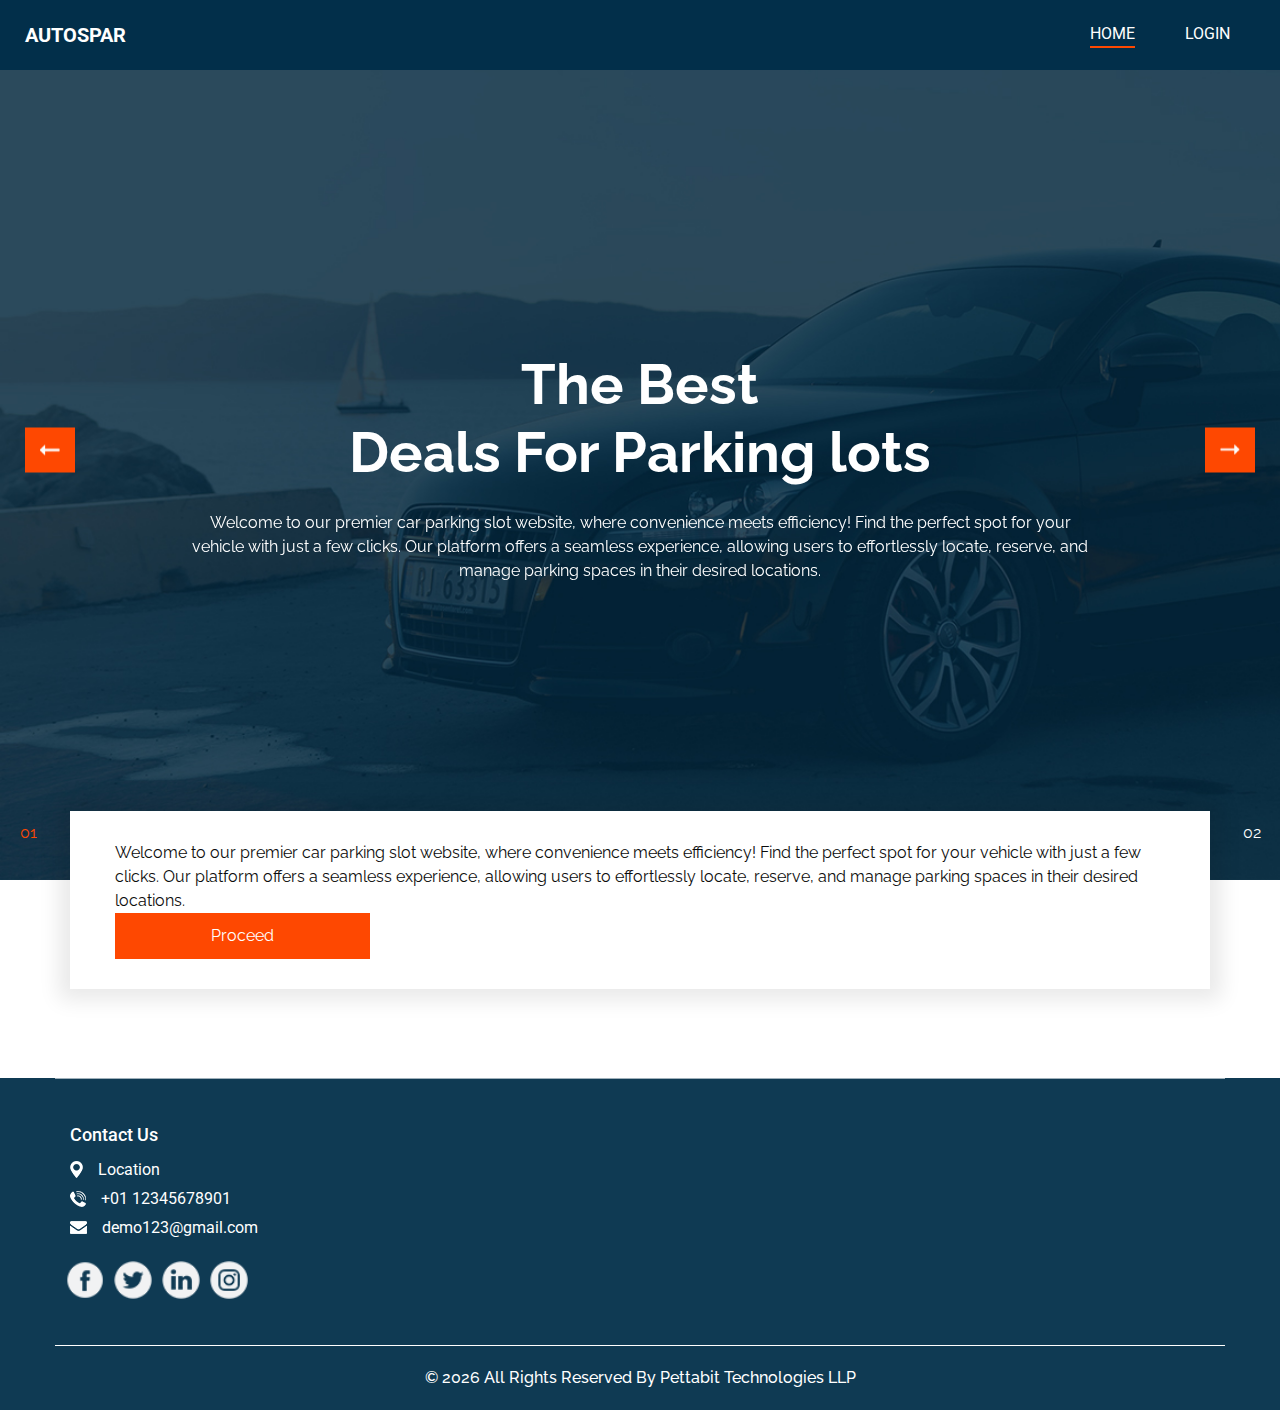
<file: public/index.html>
<!DOCTYPE html>
<html>

<head>
  <!-- Basic -->
  <meta charset="utf-8" />
  <meta http-equiv="X-UA-Compatible" content="IE=edge" />
  <!-- Mobile Metas -->
  <meta name="viewport" content="width=device-width, initial-scale=1, shrink-to-fit=no" />
  <!-- Site Metas -->
  <meta name="keywords" content="" />
  <meta name="description" content="" />
  <meta name="author" content="" />

  <title>Autospar</title>



  <!-- bootstrap core css -->
  <link rel="stylesheet" type="text/css" href="css/bootstrap.css" />

  <!-- fonts style -->
  <link href="https://fonts.googleapis.com/css?family=Raleway:400,700|Roboto:400,700&display=swap" rel="stylesheet">

  <!-- Custom styles for this template -->
  <link href="css/style.css" rel="stylesheet" />
  <!-- responsive style -->
  <link href="css/responsive.css" rel="stylesheet" />
</head>

<body>
  <div class="hero_area">
    <!-- header section strats -->


    

    <header class="header_section">
      <div class="container-fluid">
        <nav class="navbar navbar-expand-lg custom_nav-container">
          <a class="navbar-brand" href="index.html">
            <span>
              Autospar
            </span>
          </a>
          <button class="navbar-toggler" type="button" data-toggle="collapse" data-target="#navbarSupportedContent" aria-controls="navbarSupportedContent" aria-expanded="false" aria-label="Toggle navigation">
            <span class="navbar-toggler-icon"></span>
          </button>
  
          <div class="collapse navbar-collapse ml-auto" id="navbarSupportedContent">
            <div class="d-flex ml-auto flex-column flex-lg-row align-items-center">
              <ul class="navbar-nav  ">
                <li class="nav-item active">
                  <a class="nav-link" href="index.html">Home <span class="sr-only">(current)</span></a>
                </li>
               <!--  <li class="nav-item">
                  <a class="nav-link" href="about.html"> About Us</a>
                </li>
                <li class="nav-item">
                  <a class="nav-link" href="feature.html"> Features </a>
                </li>
                <li class="nav-item">
                  <a class="nav-link" href="service.html"> Services </a>
                </li>
  
                <li class="nav-item">
                  <a class="nav-link" href="contact.html">Contact us</a>
                </li> -->
                <li class="nav-item">
                  <a class="nav-link" href="login.html">Login </a>
                </li>
              </ul>
              <!-- <form class="form-inline my-2 my-lg-0 ml-0 ml-lg-4 mb-3 mb-lg-0">
                <button class="btn  my-2 my-sm-0 nav_search-btn" type="submit"></button>
              </form> -->
            </div>
          </div>
        </nav>
      </div>
    </header>
  


    <!-- end header section -->
    <!-- slider section -->
    <section class=" slider_section ">
      <div id="carouselExampleIndicators" class="carousel slide" data-ride="carousel">
        <ol class="carousel-indicators">
          <li data-target="#carouselExampleIndicators" data-slide-to="0" class="active">01</li>
          <li data-target="#carouselExampleIndicators" data-slide-to="1">02</li>
        </ol>
        <div class="carousel-inner">
          <div class="carousel-item active">
            <div class="container">
              <div class="detail-box">
                <h1>

                  The Best <br>
                  Deals For Parking lots
                </h1>
                <p>
                  Welcome to our premier car parking slot website, where convenience meets efficiency! Find the perfect spot for your vehicle with just a few clicks. Our platform offers a seamless experience, allowing users to effortlessly locate, reserve, and manage parking spaces in their desired locations.
                </p>
                
              </div>
            </div>
          </div>
          <div class="carousel-item">
            <div class="container">
              <div class="detail-box">
                <h1>

                  The Best <br>
                  Deals For Parking lots
                </h1>
                <p>
                  Discover a diverse range of parking options, from street-side spots to secure garages, tailored to suit your specific needs. With our user-friendly interface and intuitive search filters, finding the ideal parking slot has never been easier.
                </p>
             
              </div>
            </div>
          </div>
        </div>
        <a class="carousel-control-prev" href="#carouselExampleIndicators" role="button" data-slide="prev">
          <span class="sr-only">Previous</span>
        </a>
        <a class="carousel-control-next" href="#carouselExampleIndicators" role="button" data-slide="next">
          <span class="sr-only">Next</span>
        </a>
      </div>

    </section>
    <!-- end slider section -->
  </div>

  <!-- find section -->
  <section class="find_section">
    <div class="container">
      <form action="Login.html">
        <div class=" form-row">
          <div class="col-lg-12">
            Welcome to our premier car parking slot website, where convenience meets efficiency! Find the perfect spot for your vehicle with just a few clicks. Our platform offers a seamless experience, allowing users to effortlessly locate, reserve, and manage parking spaces in their desired locations.
          </div>
         
          <div class="col-lg-3">
            <div class="btn-container">
              <button type="submit" class="">
                Proceed
              </button>
            </div>
          </div>
        </div>

      </form>
    </div>
  </section>

  <!-- end find section -->

  <!-- feature section -->
  <!-- <section class="feature_section layout_padding2">
    <div class="container">
      <div class="row">
        <div class="col-md-4">
          <div class="box">
            <div class="img-box">
              <img src="images/money.png" alt="">
            </div>
            <div class="detail-box">
              <h5>
                Save Money
              </h5>
              <p>
                It is a long established fact that a reader will be distracted by the readable content
              </p>
            </div>
          </div>
        </div>
        <div class="col-md-4">
          <div class="box">
            <div class="img-box">
              <img src="images/clock.png" alt="">
            </div>
            <div class="detail-box">
              <h5>
                Save Time
              </h5>
              <p>
                It is a long established fact that a reader will be distracted by the readable content
              </p>
            </div>
          </div>
        </div>
        <div class="col-md-4">
          <div class="box">
            <div class="img-box">
              <img src="images/man.png" alt="">
            </div>
            <div class="detail-box">
              <h5>
                Save Stress
              </h5>
              <p>
                It is a long established fact that a reader will be distracted by the readable content
              </p>
            </div>
          </div>
        </div>
      </div>
    </div>
  </section> -->

  <!-- end feature section -->

  <!-- why section -->
  <!-- <section class="why_section layout_padding">
    <div class="container">
      <div class="row">
        <div class="col-md-6">
          <div class="detail-box">
            <div class="heading_container">
              <h2>
                Why Choose Us
              </h2>
            </div>

            <p>
              There are many variations of passages of Lorem Ipsum available, but the majority have suffered alteration
              in
              some form, by injected humour, or randomised words which don't look even slightly believable. If you are
            </p>
            <div>
              <a href="">
                Read More
              </a>
            </div>
          </div>
        </div>
        <div class="col-md-6">
          <div class="img-container">
            <div class="row">
              <div class="col-sm-6">
                <div class="img-box">
                  <img src="images/w-1.jpg" alt="">
                  <a href="">
                    <img src="images/link.png" alt="">
                  </a>
                </div>
              </div>
              <div class="col-sm-6">
                <div class="img-box">
                  <img src="images/w-2.jpg" alt="">
                  <a href="">
                    <img src="images/link.png" alt="">
                  </a>
                </div>
              </div>
              <div class="col-sm-6">
                <div class="img-box">
                  <img src="images/w-3.jpg" alt="">
                  <a href="">
                    <img src="images/link.png" alt="">
                  </a>
                </div>
              </div>
              <div class="col-sm-6">
                <div class="img-box">
                  <img src="images/w-4.jpg" alt="">
                  <a href="">
                    <img src="images/link.png" alt="">
                  </a>
                </div>
              </div>
            </div>
          </div>
        </div>
      </div>
    </div>
  </section> -->

  <!-- end why section -->

  <!-- service section -->

  <!-- <section class="service_section layout_padding-bottom">
    <div class="container">
      <div class="heading_container">
        <h2>
          Our Services
        </h2>
      </div>
      <p>
        There are many variations of passages of Lorem Ipsum available, but the majority have suffered alteration in
        some form, by injected humour, or randomised words which don't look even slightly believable. If
      </p>
      <div class="box">
        <div class="img-box">
          <svg version="1.1" id="Capa_1" xmlns="http://www.w3.org/2000/svg" xmlns:xlink="http://www.w3.org/1999/xlink" x="0px" y="0px" width="355.555px" height="355.555px" viewBox="0 0 355.555 355.555" style="enable-background:new 0 0 355.555 355.555;" xml:space="preserve">
            <g>
              <g>
                <path d="M107.412,266.641c-15.434,0-27.941,12.502-27.941,27.938s12.508,27.938,27.941,27.938
                   c15.438,0,27.942-12.502,27.942-27.938S122.85,266.641,107.412,266.641z M107.412,306.724c-6.71,0-12.146-5.437-12.146-12.146
                   c0-6.713,5.436-12.146,12.146-12.146c6.709,0,12.149,5.434,12.149,12.146C119.561,301.287,114.121,306.724,107.412,306.724z" />
                <path d="M232.203,266.641c-15.432,0-27.939,12.502-27.939,27.938s12.508,27.938,27.939,27.938
                   c15.439,0,27.943-12.502,27.943-27.938S247.643,266.641,232.203,266.641z M232.203,306.724c-6.709,0-12.145-5.437-12.145-12.146
                   c0-6.713,5.436-12.146,12.145-12.146c6.711,0,12.15,5.434,12.15,12.146C244.354,301.287,238.914,306.724,232.203,306.724z" />
                <path d="M284.574,216.828c-12.17-3.164-22.572-12.893-27.352-22.123l-16.838-32.348c-4.779-9.228-17.191-16.779-27.585-16.779
                   h-98.77c-10.393,0-21.631,8.051-24.974,17.891l-10.313,30.354c-1.016,4.014-7.703,24.037-21.657,24.037
                   c-10.393,0-21.803,13.694-21.803,24.086v35.902c0,10.393,8.502,18.896,18.896,18.896h19.44c-0.046-0.717-0.076-1.438-0.076-2.166
                   c0-18.674,15.192-33.864,33.867-33.864c18.676,0,33.87,15.19,33.87,33.864c0,0.728-0.031,1.449-0.077,2.166h57.208
                   c-0.045-0.717-0.076-1.438-0.076-2.166c0-18.674,15.193-33.864,33.867-33.864c18.676,0,33.871,15.19,33.871,33.864
                   c0,0.728-0.031,1.449-0.078,2.166h35.377c10.395,0,18.896-8.504,18.896-18.896v-28.16
                   C320.27,219.453,294.676,219.453,284.574,216.828z M139.654,212.318H85.169c2.99-4.656,4.616-9.729,5.046-11.424l8.725-25.679
                   c2.827-8.324,12.335-15.135,21.127-15.135h19.588L139.654,212.318L139.654,212.318z M158.436,212.318v-52.238h45.187
                   c8.792,0,19.292,6.388,23.336,14.194l14.244,27.368c1.902,3.674,4.869,7.436,8.541,10.674h-91.308V212.318z" />
                <path d="M332.77,33.039H22.784C10.221,33.039,0,43.26,0,55.823v229.692c0,3.86,3.141,7,7,7c3.86,0,7-3.14,7-7V55.823
                   c0-4.844,3.94-8.784,8.784-8.784H332.77c4.844,0,8.785,3.94,8.785,8.784v229.692c0,3.86,3.141,7,7,7c3.857,0,7-3.14,7-7V55.823
                   C355.555,43.26,345.334,33.039,332.77,33.039z" />
                <path d="M264.926,102.794c0,2.762,2.236,5,5,5c2.762,0,5-2.238,5-5v-10c0-2.761-2.238-5-5-5c-2.764,0-5,2.239-5,5V102.794z" />
                <path d="M264.926,132.794c0,2.762,2.236,5,5,5c2.762,0,5-2.238,5-5v-10c0-2.761-2.238-5-5-5c-2.764,0-5,2.239-5,5V132.794z" />
                <path d="M269.926,77.794c2.762,0,5-2.238,5-5v-10c0-2.761-2.238-5-5-5c-2.764,0-5,2.239-5,5v10
                   C264.926,75.556,267.164,77.794,269.926,77.794z" />
                <path d="M264.926,162.794c0,2.762,2.236,5,5,5c2.762,0,5-2.238,5-5v-10c0-2.761-2.238-5-5-5c-2.764,0-5,2.239-5,5V162.794z" />
                <path d="M316,177.794c-2.76,0-5,2.239-5,5v10c0,2.762,2.24,5,5,5c2.764,0,5-2.238,5-5v-10
                   C321,180.033,318.762,177.794,316,177.794z" />
                <path d="M316,87.794c-2.76,0-5,2.239-5,5v10c0,2.762,2.24,5,5,5c2.764,0,5-2.238,5-5v-10C321,90.033,318.762,87.794,316,87.794z" />
                <path d="M316,57.794c-2.76,0-5,2.239-5,5v10c0,2.762,2.24,5,5,5c2.764,0,5-2.238,5-5v-10C321,60.033,318.762,57.794,316,57.794z" />
                <path d="M316,147.794c-2.76,0-5,2.239-5,5v10c0,2.762,2.24,5,5,5c2.764,0,5-2.238,5-5v-10
                   C321,150.033,318.762,147.794,316,147.794z" />
                <path d="M316,117.794c-2.76,0-5,2.239-5,5v10c0,2.762,2.24,5,5,5c2.764,0,5-2.238,5-5v-10
                   C321,120.033,318.762,117.794,316,117.794z" />
                <path d="M85.629,77.794c2.761,0,5-2.238,5-5v-10c0-2.761-2.239-5-5-5c-2.763,0-5,2.239-5,5v10
                   C80.629,75.556,82.866,77.794,85.629,77.794z" />
                <path d="M80.629,102.794c0,2.762,2.237,5,5,5c2.761,0,5-2.238,5-5v-10c0-2.761-2.239-5-5-5c-2.763,0-5,2.239-5,5V102.794z" />
                <path d="M80.629,132.794c0,2.762,2.237,5,5,5c2.761,0,5-2.238,5-5v-10c0-2.761-2.239-5-5-5c-2.763,0-5,2.239-5,5V132.794z" />
                <path d="M218.852,102.794c0,2.762,2.237,5,5,5c2.762,0,5-2.238,5-5v-10c0-2.761-2.238-5-5-5c-2.763,0-5,2.239-5,5V102.794z" />
                <path d="M218.852,129.584c0,2.761,2.237,5,5,5c2.762,0,5-2.239,5-5v-6.79c0-2.761-2.238-5-5-5c-2.763,0-5,2.239-5,5V129.584z" />
                <path d="M223.852,77.794c2.762,0,5-2.238,5-5v-10c0-2.761-2.238-5-5-5c-2.763,0-5,2.239-5,5v10
                   C218.852,75.556,221.09,77.794,223.852,77.794z" />
                <path d="M177.777,77.794c2.762,0,5-2.238,5-5v-10c0-2.761-2.238-5-5-5s-5,2.239-5,5v10
                   C172.777,75.556,175.015,77.794,177.777,77.794z" />
                <path d="M172.777,129.584c0,2.761,2.238,5,5,5s5-2.239,5-5v-6.79c0-2.761-2.238-5-5-5s-5,2.239-5,5V129.584z" />
                <path d="M172.777,102.794c0,2.762,2.238,5,5,5s5-2.238,5-5v-10c0-2.761-2.238-5-5-5s-5,2.239-5,5V102.794z" />
                <path d="M131.702,77.794c2.763,0,5-2.238,5-5v-10c0-2.761-2.237-5-5-5c-2.762,0-5,2.239-5,5v10
                   C126.702,75.556,128.94,77.794,131.702,77.794z" />
                <path d="M126.702,102.794c0,2.762,2.238,5,5,5c2.763,0,5-2.238,5-5v-10c0-2.761-2.237-5-5-5c-2.762,0-5,2.239-5,5V102.794z" />
                <path d="M126.702,129.584c0,2.761,2.238,5,5,5c2.763,0,5-2.239,5-5v-6.79c0-2.761-2.237-5-5-5c-2.762,0-5,2.239-5,5V129.584z" />
                <path d="M39.552,77.794c2.762,0,5-2.238,5-5v-10c0-2.761-2.238-5-5-5c-2.761,0-5,2.239-5,5v10
                   C34.552,75.556,36.792,77.794,39.552,77.794z" />
                <path d="M34.552,102.794c0,2.762,2.239,5,5,5c2.762,0,5-2.238,5-5v-10c0-2.761-2.238-5-5-5c-2.761,0-5,2.239-5,5V102.794z" />
                <path d="M34.552,132.794c0,2.762,2.239,5,5,5c2.762,0,5-2.238,5-5v-10c0-2.761-2.238-5-5-5c-2.761,0-5,2.239-5,5V132.794z" />
                <path d="M34.552,192.794c0,2.762,2.239,5,5,5c2.762,0,5-2.238,5-5v-10c0-2.761-2.238-5-5-5c-2.761,0-5,2.239-5,5V192.794z" />
                <path d="M34.552,162.794c0,2.762,2.239,5,5,5c2.762,0,5-2.238,5-5v-10c0-2.761-2.238-5-5-5c-2.761,0-5,2.239-5,5V162.794z" />
              </g>
            </g>
            <g>
            </g>
            <g>
            </g>
            <g>
            </g>
            <g>
            </g>
            <g>
            </g>
            <g>
            </g>
            <g>
            </g>
            <g>
            </g>
            <g>
            </g>
            <g>
            </g>
            <g>
            </g>
            <g>
            </g>
            <g>
            </g>
            <g>
            </g>
            <g>
            </g>
          </svg>

        </div>
        <div class="detail-box">
          <h5>
            Car Wash
          </h5>
          <p>
            Lorem ipsum dolor sit amet, consectetur adipiscing elit, sed do eiusmod tempor incididunt ut labore et
            dolore magna aliqua. Ut enim ad minim veniam, quis nostrud exercitation ullamcoLorem ipsum dolor sit amet,
            consectetur adipiscing eullamco
          </p>
          <div>
            <a href="">
              Read More
            </a>
          </div>
        </div>
      </div>
      <div class="box">
        <div class="img-box">
          <svg version="1.1" id="Capa_1" xmlns="http://www.w3.org/2000/svg" xmlns:xlink="http://www.w3.org/1999/xlink" x="0px" y="0px" viewBox="0 0 512 512" style="enable-background:new 0 0 512 512;" xml:space="preserve">
            <g>
              <g>
                <path d="M510.329,332.836c-0.203-0.668-0.422-1.322-0.657-1.963c-5.489-15.085-19.959-25.221-36.008-25.221
               c-4.435,0-8.819,0.773-13.034,2.297c-34.814,12.605-121.378,41.922-173.185,41.922c-13.094,0-18.181-9.793-20.103-18.657
               c34.826,0.007,50.883,0.007,53.772,0.007c17.766,0,34.087-9.258,42.594-24.16c4.034-7.063,6.166-15.182,6.166-23.48
               c0-7.922-3.365-21.639-25.904-24.491c-0.08-0.01-0.16-0.019-0.24-0.027l-127.188-12.989c-25.95-3.216-51.731,5.251-70.746,23.251
               c-11.622,11.019-27.042,13.833-47.799,14.167V262.44c0-5.523-4.477-10-10-10H10c-5.523,0-10,4.477-10,10v182.659
               c0,5.523,4.477,10,10,10h77.999c5.523,0,10-4.477,10-10v-32h32.93c21.428,0,43.167,9.422,64.188,18.534
               c20.569,8.915,39.998,17.336,59.169,17.336c0.158,0,0.316-0.004,0.475-0.011c26.976-1.282,89.594-10.517,205.878-57.957
               c9.243-3.767,18.7-7.724,28.108-11.76c0-0.001,0-0.001,0.001-0.001C506.746,371.516,516.026,351.568,510.329,332.836z
                M77.999,402.373c0,0.336,0,0.581,0,0.728v32h-19V331.262c0-5.523-4.477-10-10-10c-5.523,0-10,4.477-10,10v103.839H20V272.441
               h57.999V402.373z M480.86,360.861c-3.833,1.645-7.673,3.271-11.504,4.881l-7.103-12.518c-2.727-4.804-8.83-6.488-13.633-3.762
               c-4.803,2.726-6.487,8.829-3.762,13.632l5.87,10.344c-111.633,45.331-171.021,54.273-196.672,55.531
               c-14.974-0.077-32.469-7.66-50.986-15.686c-21.827-9.461-46.566-20.183-72.142-20.183H98c0.001-20.968,0.006-68.796,0.008-89.597
               c20.808-0.268,43.729-2.768,61.544-19.66c14.677-13.893,34.588-20.42,54.621-17.91c0.076,0.01,0.152,0.018,0.228,0.026
               l85.262,8.707v16.101c0,5.523,4.478,10,10,10c5.522,0,10-4.477,10-10v-14.059l21.912,2.238c8.301,1.067,8.301,2.881,8.301,4.635
               c0,4.893-1.189,9.456-3.534,13.563c-4.957,8.683-14.622,14.077-25.226,14.077c-3.181,0-22.319,0-64.877-0.01
               c-0.001,0-0.002,0-0.003,0c-2.676,0-5.241,1.073-7.12,2.978c-1.88,1.906-2.917,4.486-2.879,7.163
               c0.415,29.474,16.589,48.518,41.208,48.518c54.974,0,144.187-30.153,179.991-43.115c2.024-0.732,4.119-1.104,6.227-1.104
               c7.671,0,14.589,4.846,17.223,12.084c0.114,0.313,0.216,0.619,0.309,0.925C493.92,347.619,489.477,357.163,480.86,360.861z" />
              </g>
            </g>
            <g>
              <g>
                <path d="M58.799,296.31c-0.121-0.64-0.32-1.27-0.57-1.87c-0.25-0.61-0.56-1.19-0.92-1.73c-0.36-0.55-0.78-1.06-1.24-1.52
               c-0.46-0.46-0.97-0.88-1.52-1.24c-0.54-0.36-1.12-0.67-1.72-0.92c-0.61-0.25-1.24-0.44-1.88-0.57c-1.28-0.26-2.61-0.26-3.9,0
               c-0.64,0.13-1.27,0.32-1.87,0.57c-0.61,0.25-1.19,0.56-1.73,0.92c-0.55,0.36-1.06,0.78-1.52,1.24c-0.46,0.46-0.88,0.97-1.24,1.52
               c-0.36,0.54-0.67,1.12-0.92,1.73c-0.25,0.6-0.44,1.23-0.57,1.87c-0.13,0.64-0.2,1.3-0.2,1.95s0.07,1.31,0.2,1.96
               c0.13,0.63,0.32,1.26,0.57,1.87c0.25,0.6,0.56,1.18,0.92,1.72c0.36,0.55,0.78,1.06,1.24,1.52s0.97,0.88,1.52,1.25
               c0.54,0.36,1.12,0.67,1.73,0.92c0.6,0.25,1.23,0.44,1.87,0.57s1.3,0.19,1.95,0.19c0.65,0,1.31-0.06,1.95-0.19s1.27-0.32,1.88-0.57
               c0.6-0.25,1.18-0.56,1.72-0.92c0.55-0.37,1.06-0.79,1.52-1.25c0.46-0.46,0.88-0.97,1.24-1.52c0.36-0.54,0.67-1.12,0.92-1.72
               c0.25-0.61,0.45-1.24,0.57-1.87c0.13-0.65,0.2-1.31,0.2-1.96S58.929,296.95,58.799,296.31z" />
              </g>
            </g>
            <g>
              <g>
                <path d="M407.109,56.901c-39.333,0-73.672,21.768-91.621,53.884h-43.288c-2.55,0-5.004,0.974-6.859,2.724l-8.345,7.866
               l-8.343-7.866c-1.855-1.749-4.309-2.724-6.86-2.724h-17.068c-2.55,0-5.004,0.974-6.859,2.724l-8.345,7.866l-8.343-7.866
               c-1.855-1.749-4.31-2.724-6.86-2.724h-17.069c-2.55,0-5.004,0.974-6.86,2.724l-8.344,7.866l-8.344-7.866
               c-1.856-1.749-4.31-2.724-6.86-2.724h-24.332c-3.134,0-6.086,1.469-7.977,3.969l-31,41c-2.698,3.568-2.698,8.494,0,12.063l31,41
               c1.89,2.5,4.843,3.969,7.977,3.969h192.977c17.949,32.118,52.288,53.885,91.621,53.885c57.833,0,104.884-47.051,104.884-104.885
               S464.943,56.901,407.109,56.901z M127.487,192.785l-23.439-31l23.439-31h15.386l12.315,11.609c3.852,3.632,9.867,3.632,13.72,0
               l12.314-11.609h9.128l12.314,11.609c3.851,3.63,9.866,3.631,13.719,0l12.315-11.609h9.127l12.314,11.609
               c3.853,3.631,9.867,3.631,13.719,0l12.315-11.609h30.702c-1.727,5.573-2.957,11.276-3.723,17.081
               c-0.041,0.307-0.082,0.613-0.121,0.92c-0.081,0.659-0.158,1.318-0.227,1.98c-0.035,0.339-0.066,0.679-0.099,1.019H176.36
               c-5.523,0-10,4.477-10,10s4.477,10,10,10h126.344c0.032,0.34,0.063,0.68,0.099,1.019c0.069,0.661,0.146,1.321,0.227,1.98
               c0.038,0.307,0.08,0.614,0.121,0.92c0.766,5.804,1.996,11.508,3.723,17.081H127.487z M407.109,246.67
               c-45.319,0-82.455-35.699-84.769-80.453c-0.004-0.076-0.006-0.153-0.009-0.229c-0.068-1.393-0.107-2.794-0.107-4.203
               c0-1.41,0.038-2.81,0.107-4.203c0.004-0.076,0.005-0.153,0.009-0.229c2.314-44.753,39.45-80.452,84.769-80.452
               c46.805,0,84.884,38.079,84.884,84.884S453.915,246.67,407.109,246.67z" />
              </g>
            </g>
            <g>
              <g>
                <path d="M428.135,112.468c-27.194,0-49.317,22.124-49.317,49.317s22.124,49.317,49.317,49.317s49.317-22.124,49.317-49.317
               S455.329,112.468,428.135,112.468z M428.135,191.102c-16.166,0-29.318-13.152-29.318-29.318s13.152-29.318,29.318-29.318
               s29.318,13.152,29.318,29.318S444.301,191.102,428.135,191.102z" />
              </g>
            </g>
            <g>
              <g>
                <path d="M153.167,159.832c-0.13-0.64-0.32-1.27-0.57-1.87c-0.25-0.6-0.56-1.19-0.92-1.73c-0.37-0.54-0.79-1.06-1.25-1.52
               c-0.46-0.46-0.97-0.88-1.52-1.24c-0.54-0.36-1.12-0.67-1.72-0.92c-0.61-0.25-1.24-0.44-1.87-0.57c-1.29-0.26-2.62-0.26-3.91,0
               c-0.64,0.13-1.27,0.32-1.87,0.57c-0.61,0.25-1.19,0.56-1.73,0.92c-0.55,0.36-1.06,0.78-1.52,1.24c-0.46,0.46-0.88,0.98-1.24,1.52
               c-0.36,0.54-0.67,1.13-0.92,1.73s-0.44,1.23-0.57,1.87c-0.13,0.64-0.2,1.3-0.2,1.95c0,0.66,0.07,1.31,0.2,1.96
               c0.13,0.64,0.32,1.26,0.57,1.87c0.25,0.6,0.56,1.18,0.92,1.72c0.36,0.55,0.78,1.06,1.24,1.52c0.46,0.47,0.97,0.88,1.52,1.25
               c0.539,0.36,1.12,0.67,1.73,0.92c0.6,0.25,1.23,0.44,1.87,0.57s1.3,0.19,1.95,0.19c0.65,0,1.31-0.06,1.96-0.19
               c0.63-0.13,1.26-0.32,1.87-0.57c0.6-0.25,1.18-0.56,1.72-0.92c0.55-0.37,1.06-0.78,1.52-1.25c0.46-0.46,0.88-0.97,1.25-1.52
               c0.36-0.54,0.67-1.12,0.92-1.72c0.25-0.61,0.44-1.23,0.57-1.87c0.13-0.65,0.19-1.3,0.19-1.96
               C153.357,161.132,153.297,160.472,153.167,159.832z" />
              </g>
            </g>
            <g>
            </g>
            <g>
            </g>
            <g>
            </g>
            <g>
            </g>
            <g>
            </g>
            <g>
            </g>
            <g>
            </g>
            <g>
            </g>
            <g>
            </g>
            <g>
            </g>
            <g>
            </g>
            <g>
            </g>
            <g>
            </g>
            <g>
            </g>
            <g>
            </g>
          </svg>
        </div>
        <div class="detail-box">
          <h5>
            Concierge Options
          </h5>
          <p>
            Lorem ipsum dolor sit amet, consectetur adipiscing elit, sed do eiusmod tempor incididunt ut labore et
            dolore magna aliqua. Ut enim ad minim veniam, quis nostrud exercitation ullamcoLorem ipsum dolor sit amet,
            consectetur adipiscing eullamco
          </p>
          <div>
            <a href="">
              Read More
            </a>
          </div>
        </div>
      </div>
      <div class="box">
        <div class="img-box">
          <svg version="1.1" id="Capa_1" xmlns="http://www.w3.org/2000/svg" xmlns:xlink="http://www.w3.org/1999/xlink" x="0px" y="0px" viewBox="0 0 55.017 55.017" style="enable-background:new 0 0 55.017 55.017;" xml:space="preserve">
            <g>
              <path d="M51.688,23.013H40.789c-0.553,0-1,0.447-1,1s0.447,1,1,1h9.102l2.899,27H2.268l3.403-27h9.118c0.553,0,1-0.447,1-1
             s-0.447-1-1-1H3.907L0,54.013h55.017L51.688,23.013z" />
              <path d="M26.654,38.968c-0.147,0.087-0.304,0.164-0.445,0.255c-0.22,0.142-0.435,0.291-0.646,0.445
             c-0.445,0.327-0.541,0.953-0.215,1.398c0.196,0.267,0.5,0.408,0.808,0.408c0.205,0,0.412-0.063,0.591-0.193
             c0.178-0.131,0.359-0.257,0.548-0.379c0.321-0.208,0.662-0.403,1.014-0.581c0.468-0.237,0.658-0.791,0.462-1.269
             c0.008-0.008,0.018-0.014,0.025-0.022c1.809-1.916,7.905-9.096,10.429-21.058c0.512-2.426,0.627-4.754,0.342-6.919
             c-0.86-6.575-4.945-10.051-11.813-10.051c-6.866,0-10.951,3.476-11.813,10.051c-0.284,2.166-0.169,4.494,0.343,6.919
             C18.783,29.818,24.783,36.97,26.654,38.968z M17.924,11.314c0.733-5.592,3.949-8.311,9.831-8.311c5.883,0,9.098,2.719,9.83,8.311
             c0.255,1.94,0.148,4.043-0.316,6.247C35,28.314,29.59,35.137,27.755,37.207c-1.837-2.072-7.246-8.898-9.514-19.646
             C17.776,15.357,17.67,13.255,17.924,11.314z" />
              <path d="M27.755,19.925c4.051,0,7.346-3.295,7.346-7.346s-3.295-7.346-7.346-7.346s-7.346,3.295-7.346,7.346
             S23.704,19.925,27.755,19.925z M27.755,7.234c2.947,0,5.346,2.398,5.346,5.346s-2.398,5.346-5.346,5.346s-5.346-2.398-5.346-5.346
             S24.808,7.234,27.755,7.234z" />
              <path d="M31.428,37.17c-0.54,0.114-0.884,0.646-0.769,1.187c0.1,0.47,0.515,0.791,0.977,0.791c0.069,0,0.14-0.007,0.21-0.022
             c0.586-0.124,1.221-0.229,1.886-0.313c0.548-0.067,0.938-0.567,0.869-1.115c-0.068-0.549-0.563-0.945-1.115-0.869
             C32.763,36.918,32.07,37.033,31.428,37.17z" />
              <path d="M36.599,37.576c0.022,0.537,0.466,0.957,0.998,0.957c0.015,0,0.029,0,0.044-0.001l2.001-0.083
             c0.551-0.025,0.979-0.493,0.953-1.044c-0.025-0.553-0.539-0.984-1.044-0.954l-1.996,0.083
             C37.003,36.557,36.575,37.023,36.599,37.576z" />
              <path d="M22.433,42.177c-0.514,0.388-1.045,0.761-1.58,1.107c-0.463,0.301-0.595,0.92-0.294,1.384
             c0.191,0.295,0.513,0.455,0.84,0.455c0.187,0,0.375-0.052,0.544-0.161c0.573-0.372,1.144-0.772,1.695-1.188
             c0.44-0.333,0.528-0.96,0.196-1.401C23.501,41.936,22.876,41.844,22.433,42.177z" />
              <path d="M44.72,35.583c-0.338,0.237-0.777,0.409-1.346,0.526c-0.541,0.111-0.889,0.641-0.777,1.182
             c0.098,0.473,0.514,0.798,0.979,0.798c0.067,0,0.135-0.007,0.203-0.021c0.842-0.174,1.526-0.452,2.096-0.853l0.134-0.098
             c0.44-0.334,0.527-0.961,0.194-1.401c-0.334-0.44-0.96-0.526-1.401-0.194L44.72,35.583z" />
              <path d="M8.86,43.402c0.145-0.533-0.171-1.082-0.704-1.226c-0.529-0.149-1.082,0.169-1.226,0.704
             c-0.126,0.464-0.201,0.938-0.225,1.405C6.7,44.4,6.697,44.516,6.697,44.638c0.001,0.196,0.01,0.392,0.029,0.587
             c0.053,0.515,0.487,0.898,0.994,0.898c0.033,0,0.067-0.002,0.103-0.005c0.549-0.057,0.949-0.547,0.894-1.097
             c-0.014-0.131-0.019-0.264-0.02-0.39c0-0.083,0.003-0.166,0.007-0.248C8.72,44.059,8.772,43.728,8.86,43.402z" />
              <path d="M44.698,27.81c-0.794-0.106-1.604-0.041-2.386,0.181c-0.532,0.149-0.841,0.702-0.69,1.233
             c0.124,0.441,0.525,0.729,0.961,0.729c0.091,0,0.182-0.012,0.272-0.038c0.52-0.146,1.055-0.192,1.575-0.122
             c0.562,0.07,1.052-0.311,1.125-0.857C45.629,28.387,45.245,27.884,44.698,27.81z" />
              <path d="M46.688,32.764c-0.163,0.527,0.133,1.088,0.66,1.25c0.099,0.031,0.197,0.045,0.295,0.045c0.428,0,0.823-0.275,0.955-0.705
             c0.099-0.318,0.16-0.641,0.183-0.963c0.005-0.083,0.008-0.167,0.008-0.25c0-0.468-0.086-0.937-0.255-1.392
             c-0.192-0.519-0.771-0.781-1.285-0.59c-0.519,0.192-0.782,0.768-0.59,1.285c0.086,0.232,0.13,0.467,0.13,0.696l-0.003,0.117
             C46.774,32.423,46.742,32.589,46.688,32.764z" />
              <path d="M17.481,45.164c-0.586,0.275-1.183,0.53-1.774,0.759c-0.515,0.198-0.771,0.777-0.572,1.293
             c0.153,0.396,0.531,0.64,0.933,0.64c0.12,0,0.242-0.021,0.36-0.067c0.635-0.245,1.275-0.519,1.903-0.813
             c0.5-0.234,0.715-0.83,0.48-1.33C18.578,45.145,17.984,44.928,17.481,45.164z" />
              <path d="M10.201,41.001c0.161,0,0.325-0.039,0.478-0.122c0.288-0.157,0.595-0.255,0.911-0.289c0.135-0.016,0.273-0.016,0.406,0.002
             c0.563,0.073,1.05-0.313,1.122-0.86c0.072-0.548-0.313-1.05-0.86-1.122c-0.298-0.039-0.601-0.041-0.891-0.008
             c-0.574,0.063-1.128,0.239-1.646,0.521c-0.485,0.265-0.664,0.871-0.399,1.356C9.504,40.813,9.847,41.001,10.201,41.001z" />
              <path d="M9.993,48.842c0.216,0.056,0.436,0.098,0.654,0.124c0.256,0.031,0.512,0.047,0.769,0.047c0.313,0,0.627-0.022,0.94-0.062
             c0.548-0.069,0.937-0.569,0.867-1.117s-0.567-0.934-1.117-0.867c-0.404,0.052-0.812,0.064-1.216,0.015
             c-0.132-0.017-0.264-0.042-0.394-0.075c-0.535-0.143-1.08,0.181-1.22,0.716C9.139,48.158,9.459,48.704,9.993,48.842z" />
            </g>
            <g>
            </g>
            <g>
            </g>
            <g>
            </g>
            <g>
            </g>
            <g>
            </g>
            <g>
            </g>
            <g>
            </g>
            <g>
            </g>
            <g>
            </g>
            <g>
            </g>
            <g>
            </g>
            <g>
            </g>
            <g>
            </g>
            <g>
            </g>
            <g>
            </g>
          </svg>

        </div>
        <div class="detail-box">
          <h5>
            Close And Handy
          </h5>
          <p>
            Lorem ipsum dolor sit amet, consectetur adipiscing elit, sed do eiusmod tempor incididunt ut labore et
            dolore magna aliqua. Ut enim ad minim veniam, quis nostrud exercitation ullamcoLorem ipsum dolor sit amet,
            consectetur adipiscing eullamco
          </p>
          <div>
            <a href="">
              Read More
            </a>
          </div>
        </div>
      </div>
      <div class="box">
        <div class="img-box">
          <svg height="512" viewBox="0 0 46 60" width="512" xmlns="http://www.w3.org/2000/svg">
            <g id="036---Office-Safe">
              <path id="Shape" d="m43 0h-40c-1.65685425 0-3 1.34314575-3 3v54c0 1.6568542 1.34314575 3 3 3h40c1.6568542 0 3-1.3431458 3-3v-54c0-1.65685425-1.3431458-3-3-3zm1 57c0 .5522847-.4477153 1-1 1h-40c-.55228475 0-1-.4477153-1-1v-54c0-.55228475.44771525-1 1-1h40c.5522847 0 1 .44771525 1 1z" />
              <path id="Shape" d="m41 4h-36c-.55228475 0-1 .44771525-1 1v50c0 .5522847.44771525 1 1 1h36c.5522847 0 1-.4477153 1-1v-50c0-.55228475-.4477153-1-1-1zm-1 50h-34v-48h34z" />
              <path id="Shape" d="m29 48c1.1186831.0031551 2.2037744-.3821053 3.07-1.09 1.91012-1.5226436 2.4404276-4.2025609 1.2541616-6.3379238s-3.7417977-3.1009925-6.0437556-2.283685-3.6763884 3.1782658-3.2504868 5.5835952c.4259017 2.4053294 2.5274425 4.1508119 4.9700808 4.1280136zm0-8c1.1057033-.0004129 2.1219995.6074172 2.6447165 1.5817615.5227169.9743444.4671061 2.1572319-.1447165 3.0782385l-1.7-2.26c-.2143594-.2858125-.5649147-.4355547-.9196152-.3928203-.3547006.0427344-.6596589.2714531-.8.6-.1403412.3285469-.0947442.7070078.1196152.9928203l1.69 2.25c-1.1320421.3716181-2.376708.0380924-3.1712515-.8497814-.7945436-.8878738-.9883535-2.1617931-.4938033-3.2457855.4945502-1.0839923 1.5837152-1.7725795 2.7750548-1.7544331z" />
              <path id="Shape" d="m10.75 46h3.25v3c0 1.6568542 1.3431458 3 3 3h18c1.6568542 0 3-1.3431458 3-3v-12c0-1.6568542-1.3431458-3-3-3h-18c-1.6568542 0-3 1.3431458-3 3v3h-3.25c-1.51650541.0054847-2.7445153 1.2334946-2.75 2.75v.5c.0054847 1.5165054 1.23349459 2.7445153 2.75 2.75zm5.25-9c0-.5522847.4477153-1 1-1h18c.5522847 0 1 .4477153 1 1v12c0 .5522847-.4477153 1-1 1h-18c-.5522847 0-1-.4477153-1-1v-3h3.25c1.5165054-.0054847 2.7445153-1.2334946 2.75-2.75v-.5c-.0054847-1.5165054-1.2334946-2.7445153-2.75-2.75h-3.25zm-6 5.75c.0053858-.4119621.3380379-.7446142.75-.75h8.5c.4119621.0053858.7446142.3380379.75.75v.5c-.0053858.4119621-.3380379.7446142-.75.75h-8.5c-.4119621-.0053858-.7446142-.3380379-.75-.75z" />
              <path id="Shape" d="m11 26h8c1.6568542 0 3-1.3431458 3-3v-12c0-1.65685425-1.3431458-3-3-3h-8c-1.65685425 0-3 1.34314575-3 3v12c0 1.6568542 1.34314575 3 3 3zm-1-15c0-.5522847.4477153-1 1-1h8c.5522847 0 1 .4477153 1 1v12c0 .5522847-.4477153 1-1 1h-8c-.5522847 0-1-.4477153-1-1z" />
              <circle id="Oval" cx="13" cy="13" r="1" />
              <circle id="Oval" cx="17" cy="13" r="1" />
              <circle id="Oval" cx="13" cy="17" r="1" />
              <circle id="Oval" cx="17" cy="17" r="1" />
              <circle id="Oval" cx="13" cy="21" r="1" />
              <circle id="Oval" cx="17" cy="21" r="1" />
            </g>
          </svg>

        </div>
        <div class="detail-box">
          <h5>
            Safe And Secure
          </h5>
          <p>
            Lorem ipsum dolor sit amet, consectetur adipiscing elit, sed do eiusmod tempor incididunt ut labore et
            dolore magna aliqua. Ut enim ad minim veniam, quis nostrud exercitation ullamcoLorem ipsum dolor sit amet,
            consectetur adipiscing eullamco
          </p>
          <div>
            <a href="">
              Read More
            </a>
          </div>
        </div>
      </div>
    </div>
  </section> -->

  <!-- end service section -->

  <!-- client section -->

  <!-- <section class="client_section layout_padding">
    <div class="container">
      <div class="heading_container">
        <h2>
          What Our Customers Say
        </h2>
      </div>
      <div id="carouselExample2Indicators" class="carousel slide" data-ride="carousel">
        <ol class="carousel-indicators">
          <li data-target="#carouselExample2Indicators" data-slide-to="0" class="active"></li>
          <li data-target="#carouselExample2Indicators" data-slide-to="1"></li>
          <li data-target="#carouselExample2Indicators" data-slide-to="2"></li>
          <li data-target="#carouselExample2Indicators" data-slide-to="3"></li>
          <li data-target="#carouselExample2Indicators" data-slide-to="4"></li>
        </ol>
        <div class="carousel-inner">
          <div class="carousel-item active">
            <div class="box">
              <div class="img-box">
                <img src="images/client.png" alt="">
              </div>
              <div class="detail-box">
                <h6>
                  laboris nisi
                </h6>
                <p>
                  Lorem ipsum dolor sit amet, consectetur adipiscing elit, sed do eiusmod tempor incididunt ut labore et
                  dolore magna aliqua. Ut enim ad minim veniam, quis nostrud exercitation ullamco laboris nisi ut
                  aliquip ex
                  ea commodo consequat. Duis aute irure dolor in reprehenderit in voluptate velit esse cillum
                </p>
              </div>
            </div>
          </div>
          <div class="carousel-item">
            <div class="box">
              <div class="img-box">
                <img src="images/client.png" alt="">
              </div>
              <div class="detail-box">
                <h6>
                  laboris nisi
                </h6>
                <p>
                  Lorem ipsum dolor sit amet, consectetur adipiscing elit, sed do eiusmod tempor incididunt ut labore et
                  dolore magna aliqua. Ut enim ad minim veniam, quis nostrud exercitation ullamco laboris nisi ut
                  aliquip ex
                  ea commodo consequat. Duis aute irure dolor in reprehenderit in voluptate velit esse cillum
                </p>
              </div>
            </div>
          </div>
          <div class="carousel-item">
            <div class="box">
              <div class="img-box">
                <img src="images/client.png" alt="">
              </div>
              <div class="detail-box">
                <h6>
                  laboris nisi
                </h6>
                <p>
                  Lorem ipsum dolor sit amet, consectetur adipiscing elit, sed do eiusmod tempor incididunt ut labore et
                  dolore magna aliqua. Ut enim ad minim veniam, quis nostrud exercitation ullamco laboris nisi ut
                  aliquip ex
                  ea commodo consequat. Duis aute irure dolor in reprehenderit in voluptate velit esse cillum
                </p>
              </div>
            </div>
          </div>
          <div class="carousel-item">
            <div class="box">
              <div class="img-box">
                <img src="images/client.png" alt="">
              </div>
              <div class="detail-box">
                <h6>
                  laboris nisi
                </h6>
                <p>
                  Lorem ipsum dolor sit amet, consectetur adipiscing elit, sed do eiusmod tempor incididunt ut labore et
                  dolore magna aliqua. Ut enim ad minim veniam, quis nostrud exercitation ullamco laboris nisi ut
                  aliquip ex
                  ea commodo consequat. Duis aute irure dolor in reprehenderit in voluptate velit esse cillum
                </p>
              </div>
            </div>
          </div>
          <div class="carousel-item">
            <div class="box">
              <div class="img-box">
                <img src="images/client.png" alt="">
              </div>
              <div class="detail-box">
                <h6>
                  laboris nisi
                </h6>
                <p>
                  Lorem ipsum dolor sit amet, consectetur adipiscing elit, sed do eiusmod tempor incididunt ut labore et
                  dolore magna aliqua. Ut enim ad minim veniam, quis nostrud exercitation ullamco laboris nisi ut
                  aliquip ex
                  ea commodo consequat. Duis aute irure dolor in reprehenderit in voluptate velit esse cillum
                </p>
              </div>
            </div>
          </div>
        </div>
      </div>

    </div>
  </section> -->

  <!-- end client section -->

  <!-- rate section -->

  <!-- <section class="rate_section layout_padding">
    <div class="container">
      <div class="heading_container">
        <h2>
          Parking Options and Rates
        </h2>
      </div>
      <div class="rate_container">
        <div class="box">
          <div class="detail-box">
            <div class="price">
              <h3>
                $ <span>30</span> /day

              </h3>
              <h6>
                Basic
              </h6>
            </div>
            <p>
              long established fact a reader will be distracted by the readable content of a page when looking at its
            </p>
          </div>
          <div class="btn-box">
            <a href="">
              Read More
            </a>
          </div>
        </div>
        <div class="box">
          <div class="detail-box">
            <div class="price">
              <h3>
                $ <span>40</span> /day

              </h3>
              <h6>
                Standard
              </h6>
            </div>
            <p>
              long established fact a reader will be distracted by the readable content of a page when looking at its
            </p>
          </div>
          <div class="btn-box">
            <a href="">
              Read More
            </a>
          </div>
        </div>
        <div class="box">
          <div class="detail-box">
            <div class="price">
              <h3>
                $ <span>50</span> /day

              </h3>
              <h6>
                Premium
              </h6>
            </div>
            <p>
              long established fact a reader will be distracted by the readable content of a page when looking at its
            </p>
          </div>
          <div class="btn-box">
            <a href="">
              Read More
            </a>
          </div>
        </div>
      </div>
    </div>
  </section> -->

  <!-- end rate section -->

  <!-- contact section -->

  <!-- <section class="contact_section layout_padding">
    <div class="container">
      <div class="heading_container">
        <h2>
          Contact Us
        </h2>
      </div>
      <div class="">
        <div class="row">
          <div class="col-md-6 mx-auto">
            <form action="">
              <div class="contact_form-container">
                <div>
                  <div>
                    <input type="text" placeholder="Name">
                  </div>
                  <div>
                    <input type="email" placeholder="Email">
                  </div>
                  <div>
                    <input type="text" placeholder="Phone Number">
                  </div>
                  <div class="">
                    <input type="text" placeholder="Message" class="message_input">
                  </div>
                  <div class="mt-5 d-flex justify-content-center ">
                    <button type="submit">
                      Send
                    </button>
                  </div>
                </div>

              </div>

            </form>
          </div>
        </div>
      </div>
    </div>
  </section> -->


  <!-- end contact section -->

  <!-- info section -->

  <section class="info_section ">
    <div class="container">
      <div class="row">
        
       
        <div class="col-lg-2">
          <h6>
            Contact Us
          </h6>
          <div class="info_link-box">
            <a href="">
              <img src="images/location.png" alt="">
              <span> Location</span>
            </a>
            <a href="">
              <img src="images/call.png" alt="">
              <span>+01 12345678901</span>
            </a>
            <a href="">
              <img src="images/envelope.png" alt="">
              <span> demo123@gmail.com</span>
            </a>
          </div>
          <div class="info_social">
            <div>
              <a href="">
                <img src="images/fb.png" alt="">
              </a>
            </div>
            <div>
              <a href="">
                <img src="images/twitter.png" alt="">
              </a>
            </div>
            <div>
              <a href="">
                <img src="images/linkedin.png" alt="">
              </a>
            </div>
            <div>
              <a href="">
                <img src="images/insta.png" alt="">
              </a>
            </div>
          </div>
        </div>
      </div>
    </div>
  </section>

  <!-- end info section -->


  <!-- footer section -->
  <section class="container-fluid footer_section">
    <p>
      &copy; <span id="displayYear"></span> All Rights Reserved By
      <a href="https://pettabit.com/">Pettabit Technologies LLP</a>
    </p>
  </section>
  <!-- footer section -->


  <script type="text/javascript" src="js/jquery-3.4.1.min.js"></script>
  <script type="text/javascript" src="js/bootstrap.js"></script>
  <script type="text/javascript" src="js/custom.js"></script>

</body>

</html>
</file>
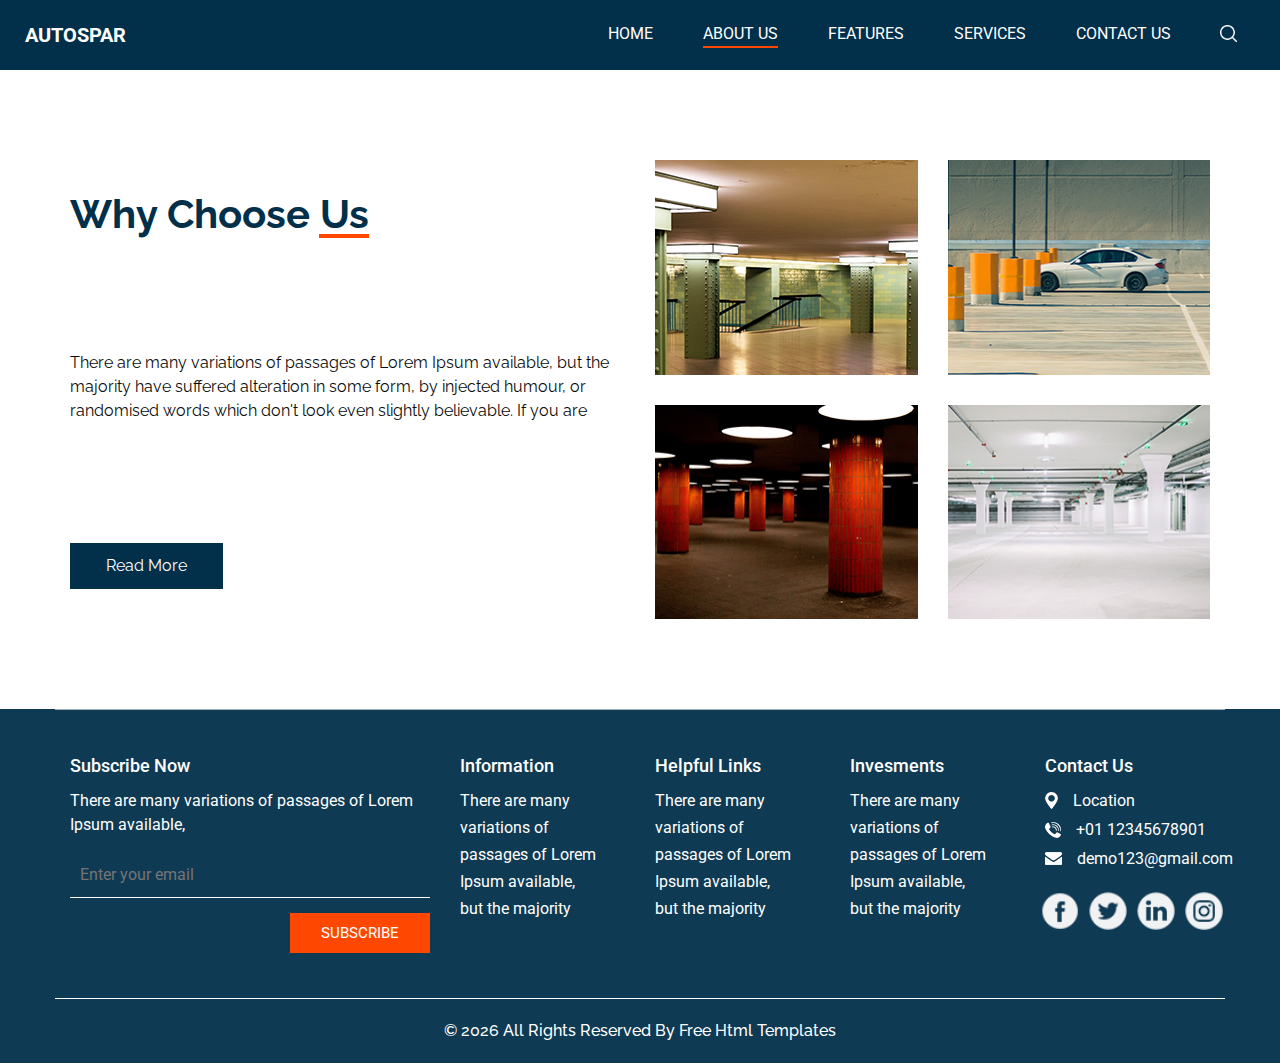
<file: about.html>
<!DOCTYPE html>
<html>

<head>
  <!-- Basic -->
  <meta charset="utf-8" />
  <meta http-equiv="X-UA-Compatible" content="IE=edge" />
  <!-- Mobile Metas -->
  <meta name="viewport" content="width=device-width, initial-scale=1, shrink-to-fit=no" />
  <!-- Site Metas -->
  <meta name="keywords" content="" />
  <meta name="description" content="" />
  <meta name="author" content="" />

  <title>Autospar</title>



  <!-- bootstrap core css -->
  <link rel="stylesheet" type="text/css" href="css/bootstrap.css" />

  <!-- fonts style -->
  <link href="https://fonts.googleapis.com/css?family=Raleway:400,700|Roboto:400,700&display=swap" rel="stylesheet">

  <!-- Custom styles for this template -->
  <link href="css/style.css" rel="stylesheet" />
  <!-- responsive style -->
  <link href="css/responsive.css" rel="stylesheet" />
</head>

<body class="sub_page">
  <div class="hero_area">
    <!-- header section strats -->
    <header class="header_section">
      <div class="container-fluid">
        <nav class="navbar navbar-expand-lg custom_nav-container">
          <a class="navbar-brand" href="index.html">
            <span>
              Autospar
            </span>
          </a>
          <button class="navbar-toggler" type="button" data-toggle="collapse" data-target="#navbarSupportedContent" aria-controls="navbarSupportedContent" aria-expanded="false" aria-label="Toggle navigation">
            <span class="navbar-toggler-icon"></span>
          </button>

          <div class="collapse navbar-collapse ml-auto" id="navbarSupportedContent">
            <div class="d-flex ml-auto flex-column flex-lg-row align-items-center">
              <ul class="navbar-nav  ">
                <li class="nav-item ">
                  <a class="nav-link" href="index.html">Home <span class="sr-only">(current)</span></a>
                </li>
                <li class="nav-item active">
                  <a class="nav-link" href="about.html"> About Us</a>
                </li>
                <li class="nav-item">
                  <a class="nav-link" href="feature.html"> Features </a>
                </li>
                <li class="nav-item">
                  <a class="nav-link" href="service.html"> Services </a>
                </li>

                <li class="nav-item">
                  <a class="nav-link" href="contact.html">Contact us</a>
                </li>
              </ul>
              <form class="form-inline my-2 my-lg-0 ml-0 ml-lg-4 mb-3 mb-lg-0">
                <button class="btn  my-2 my-sm-0 nav_search-btn" type="submit"></button>
              </form>
            </div>
          </div>
        </nav>
      </div>
    </header>
    <!-- end header section -->
  </div>


  <!-- why section -->
  <section class="why_section layout_padding">
    <div class="container">
      <div class="row">
        <div class="col-md-6">
          <div class="detail-box">
            <div class="heading_container">
              <h2>
                Why Choose Us
              </h2>
            </div>

            <p>
              There are many variations of passages of Lorem Ipsum available, but the majority have suffered alteration
              in
              some form, by injected humour, or randomised words which don't look even slightly believable. If you are
            </p>
            <div>
              <a href="">
                Read More
              </a>
            </div>
          </div>
        </div>
        <div class="col-md-6">
          <div class="img-container">
            <div class="row">
              <div class="col-sm-6">
                <div class="img-box">
                  <img src="images/w-1.jpg" alt="">
                  <a href="">
                    <img src="images/link.png" alt="">
                  </a>
                </div>
              </div>
              <div class="col-sm-6">
                <div class="img-box">
                  <img src="images/w-2.jpg" alt="">
                  <a href="">
                    <img src="images/link.png" alt="">
                  </a>
                </div>
              </div>
              <div class="col-sm-6">
                <div class="img-box">
                  <img src="images/w-3.jpg" alt="">
                  <a href="">
                    <img src="images/link.png" alt="">
                  </a>
                </div>
              </div>
              <div class="col-sm-6">
                <div class="img-box">
                  <img src="images/w-4.jpg" alt="">
                  <a href="">
                    <img src="images/link.png" alt="">
                  </a>
                </div>
              </div>
            </div>
          </div>
        </div>
      </div>
    </div>
  </section>

  <!-- end why section -->

  <!-- service section -->

  <!-- info section -->

  <section class="info_section ">
    <div class="container">
      <div class="row">
        <div class="col-lg-4">
          <h6>
            Subscribe Now
          </h6>
          <p>
            There are many variations of passages of Lorem Ipsum available,
          </p>
          <form action="">
            <input type="text" placeholder="Enter your email">
            <div class="d-flex justify-content-end">
              <button>
                subscribe
              </button>
            </div>
          </form>
        </div>
        <div class="col-lg-2">
          <h6>
            Information
          </h6>
          <ul>
            <li>
              <a href="">
                There are many
              </a>
            </li>
            <li>
              <a href="">
                variations of
              </a>
            </li>
            <li>
              <a href="">
                passages of Lorem
              </a>
            </li>
            <li>
              <a href="">
                Ipsum available,
              </a>
            </li>
            <li>
              <a href="">
                but the majority
              </a>
            </li>
          </ul>
        </div>
        <div class="col-lg-2">
          <h6>
            Helpful Links
          </h6>
          <ul>
            <li>
              <a href="">
                There are many
              </a>
            </li>
            <li>
              <a href="">
                variations of
              </a>
            </li>
            <li>
              <a href="">
                passages of Lorem
              </a>
            </li>
            <li>
              <a href="">
                Ipsum available,
              </a>
            </li>
            <li>
              <a href="">
                but the majority
              </a>
            </li>
          </ul>
        </div>
        <div class="col-lg-2">
          <h6>
            Invesments
          </h6>
          <ul>
            <li>
              <a href="">
                There are many
              </a>
            </li>
            <li>
              <a href="">
                variations of
              </a>
            </li>
            <li>
              <a href="">
                passages of Lorem
              </a>
            </li>
            <li>
              <a href="">
                Ipsum available,
              </a>
            </li>
            <li>
              <a href="">
                but the majority
              </a>
            </li>
          </ul>
        </div>
        <div class="col-lg-2">
          <h6>
            Contact Us
          </h6>
          <div class="info_link-box">
            <a href="">
              <img src="images/location.png" alt="">
              <span> Location</span>
            </a>
            <a href="">
              <img src="images/call.png" alt="">
              <span>+01 12345678901</span>
            </a>
            <a href="">
              <img src="images/envelope.png" alt="">
              <span> demo123@gmail.com</span>
            </a>
          </div>
          <div class="info_social">
            <div>
              <a href="">
                <img src="images/fb.png" alt="">
              </a>
            </div>
            <div>
              <a href="">
                <img src="images/twitter.png" alt="">
              </a>
            </div>
            <div>
              <a href="">
                <img src="images/linkedin.png" alt="">
              </a>
            </div>
            <div>
              <a href="">
                <img src="images/insta.png" alt="">
              </a>
            </div>
          </div>
        </div>
      </div>
    </div>
  </section>

  <!-- end info section -->


  <!-- footer section -->
  <section class="container-fluid footer_section">
    <p>
      &copy; <span id="displayYear"></span> All Rights Reserved By
      <a href="https://html.design/">Free Html Templates</a>
    </p>
  </section>
  <!-- footer section -->


  <script type="text/javascript" src="js/jquery-3.4.1.min.js"></script>
  <script type="text/javascript" src="js/bootstrap.js"></script>
  <script type="text/javascript" src="js/custom.js"></script>

</body>

</html>
</file>
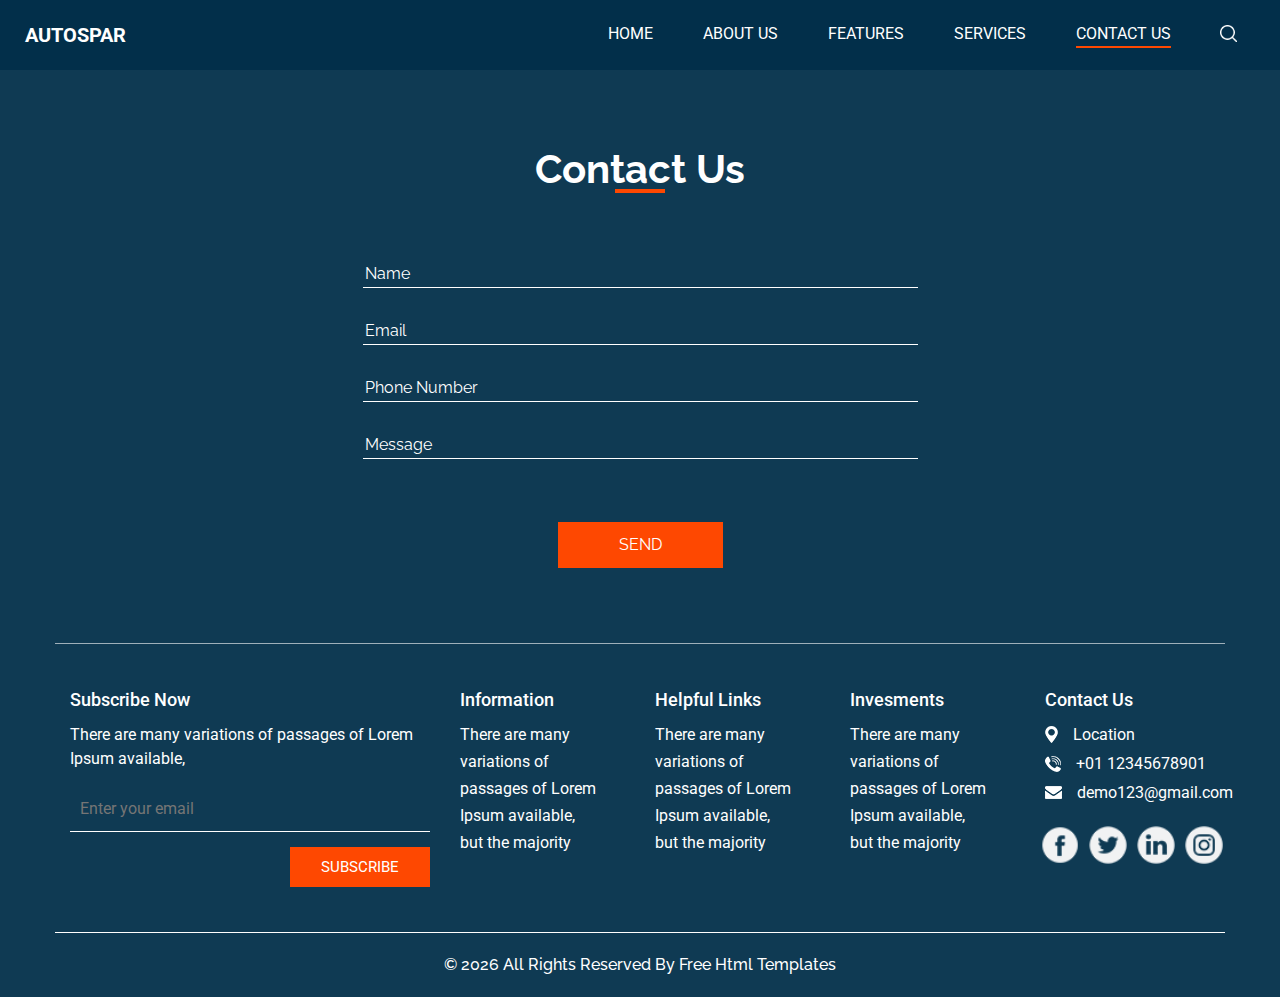
<file: contact.html>
<!DOCTYPE html>
<html>

<head>
  <!-- Basic -->
  <meta charset="utf-8" />
  <meta http-equiv="X-UA-Compatible" content="IE=edge" />
  <!-- Mobile Metas -->
  <meta name="viewport" content="width=device-width, initial-scale=1, shrink-to-fit=no" />
  <!-- Site Metas -->
  <meta name="keywords" content="" />
  <meta name="description" content="" />
  <meta name="author" content="" />

  <title>Autospar</title>



  <!-- bootstrap core css -->
  <link rel="stylesheet" type="text/css" href="css/bootstrap.css" />

  <!-- fonts style -->
  <link href="https://fonts.googleapis.com/css?family=Raleway:400,700|Roboto:400,700&display=swap" rel="stylesheet">

  <!-- Custom styles for this template -->
  <link href="css/style.css" rel="stylesheet" />
  <!-- responsive style -->
  <link href="css/responsive.css" rel="stylesheet" />
</head>

<body class="sub_page">
  <div class="hero_area">
    <!-- header section strats -->
    <header class="header_section">
      <div class="container-fluid">
        <nav class="navbar navbar-expand-lg custom_nav-container">
          <a class="navbar-brand" href="index.html">
            <span>
              Autospar
            </span>
          </a>
          <button class="navbar-toggler" type="button" data-toggle="collapse" data-target="#navbarSupportedContent" aria-controls="navbarSupportedContent" aria-expanded="false" aria-label="Toggle navigation">
            <span class="navbar-toggler-icon"></span>
          </button>

          <div class="collapse navbar-collapse ml-auto" id="navbarSupportedContent">
            <div class="d-flex ml-auto flex-column flex-lg-row align-items-center">
              <ul class="navbar-nav  ">
                <li class="nav-item ">
                  <a class="nav-link" href="index.html">Home <span class="sr-only">(current)</span></a>
                </li>
                <li class="nav-item">
                  <a class="nav-link" href="about.html"> About Us</a>
                </li>
                <li class="nav-item">
                  <a class="nav-link" href="feature.html"> Features </a>
                </li>
                <li class="nav-item">
                  <a class="nav-link" href="service.html"> Services </a>
                </li>

                <li class="nav-item active">
                  <a class="nav-link" href="contact.html">Contact us</a>
                </li>
              </ul>
              <form class="form-inline my-2 my-lg-0 ml-0 ml-lg-4 mb-3 mb-lg-0">
                <button class="btn  my-2 my-sm-0 nav_search-btn" type="submit"></button>
              </form>
            </div>
          </div>
        </nav>
      </div>
    </header>
    <!-- end header section -->
  </div>


  <!-- contact section -->

  <section class="contact_section layout_padding">
    <div class="container">
      <div class="heading_container">
        <h2>
          Contact Us
        </h2>
      </div>
      <div class="">
        <div class="row">
          <div class="col-md-6 mx-auto">
            <form action="">
              <div class="contact_form-container">
                <div>
                  <div>
                    <input type="text" placeholder="Name">
                  </div>
                  <div>
                    <input type="email" placeholder="Email">
                  </div>
                  <div>
                    <input type="text" placeholder="Phone Number">
                  </div>
                  <div class="">
                    <input type="text" placeholder="Message" class="message_input">
                  </div>
                  <div class="mt-5 d-flex justify-content-center ">
                    <button type="submit">
                      Send
                    </button>
                  </div>
                </div>

              </div>

            </form>
          </div>
        </div>
      </div>
    </div>
  </section>


  <!-- end contact section -->

  <!-- info section -->

  <section class="info_section ">
    <div class="container">
      <div class="row">
        <div class="col-lg-4">
          <h6>
            Subscribe Now
          </h6>
          <p>
            There are many variations of passages of Lorem Ipsum available,
          </p>
          <form action="">
            <input type="text" placeholder="Enter your email">
            <div class="d-flex justify-content-end">
              <button>
                subscribe
              </button>
            </div>
          </form>
        </div>
        <div class="col-lg-2">
          <h6>
            Information
          </h6>
          <ul>
            <li>
              <a href="">
                There are many
              </a>
            </li>
            <li>
              <a href="">
                variations of
              </a>
            </li>
            <li>
              <a href="">
                passages of Lorem
              </a>
            </li>
            <li>
              <a href="">
                Ipsum available,
              </a>
            </li>
            <li>
              <a href="">
                but the majority
              </a>
            </li>
          </ul>
        </div>
        <div class="col-lg-2">
          <h6>
            Helpful Links
          </h6>
          <ul>
            <li>
              <a href="">
                There are many
              </a>
            </li>
            <li>
              <a href="">
                variations of
              </a>
            </li>
            <li>
              <a href="">
                passages of Lorem
              </a>
            </li>
            <li>
              <a href="">
                Ipsum available,
              </a>
            </li>
            <li>
              <a href="">
                but the majority
              </a>
            </li>
          </ul>
        </div>
        <div class="col-lg-2">
          <h6>
            Invesments
          </h6>
          <ul>
            <li>
              <a href="">
                There are many
              </a>
            </li>
            <li>
              <a href="">
                variations of
              </a>
            </li>
            <li>
              <a href="">
                passages of Lorem
              </a>
            </li>
            <li>
              <a href="">
                Ipsum available,
              </a>
            </li>
            <li>
              <a href="">
                but the majority
              </a>
            </li>
          </ul>
        </div>
        <div class="col-lg-2">
          <h6>
            Contact Us
          </h6>
          <div class="info_link-box">
            <a href="">
              <img src="images/location.png" alt="">
              <span> Location</span>
            </a>
            <a href="">
              <img src="images/call.png" alt="">
              <span>+01 12345678901</span>
            </a>
            <a href="">
              <img src="images/envelope.png" alt="">
              <span> demo123@gmail.com</span>
            </a>
          </div>
          <div class="info_social">
            <div>
              <a href="">
                <img src="images/fb.png" alt="">
              </a>
            </div>
            <div>
              <a href="">
                <img src="images/twitter.png" alt="">
              </a>
            </div>
            <div>
              <a href="">
                <img src="images/linkedin.png" alt="">
              </a>
            </div>
            <div>
              <a href="">
                <img src="images/insta.png" alt="">
              </a>
            </div>
          </div>
        </div>
      </div>
    </div>
  </section>

  <!-- end info section -->


  <!-- footer section -->
  <section class="container-fluid footer_section">
    <p>
      &copy; <span id="displayYear"></span> All Rights Reserved By
      <a href="https://html.design/">Free Html Templates</a>
    </p>
  </section>
  <!-- footer section -->


  <script type="text/javascript" src="js/jquery-3.4.1.min.js"></script>
  <script type="text/javascript" src="js/bootstrap.js"></script>
  <script type="text/javascript" src="js/custom.js"></script>

</body>

</html>
</file>
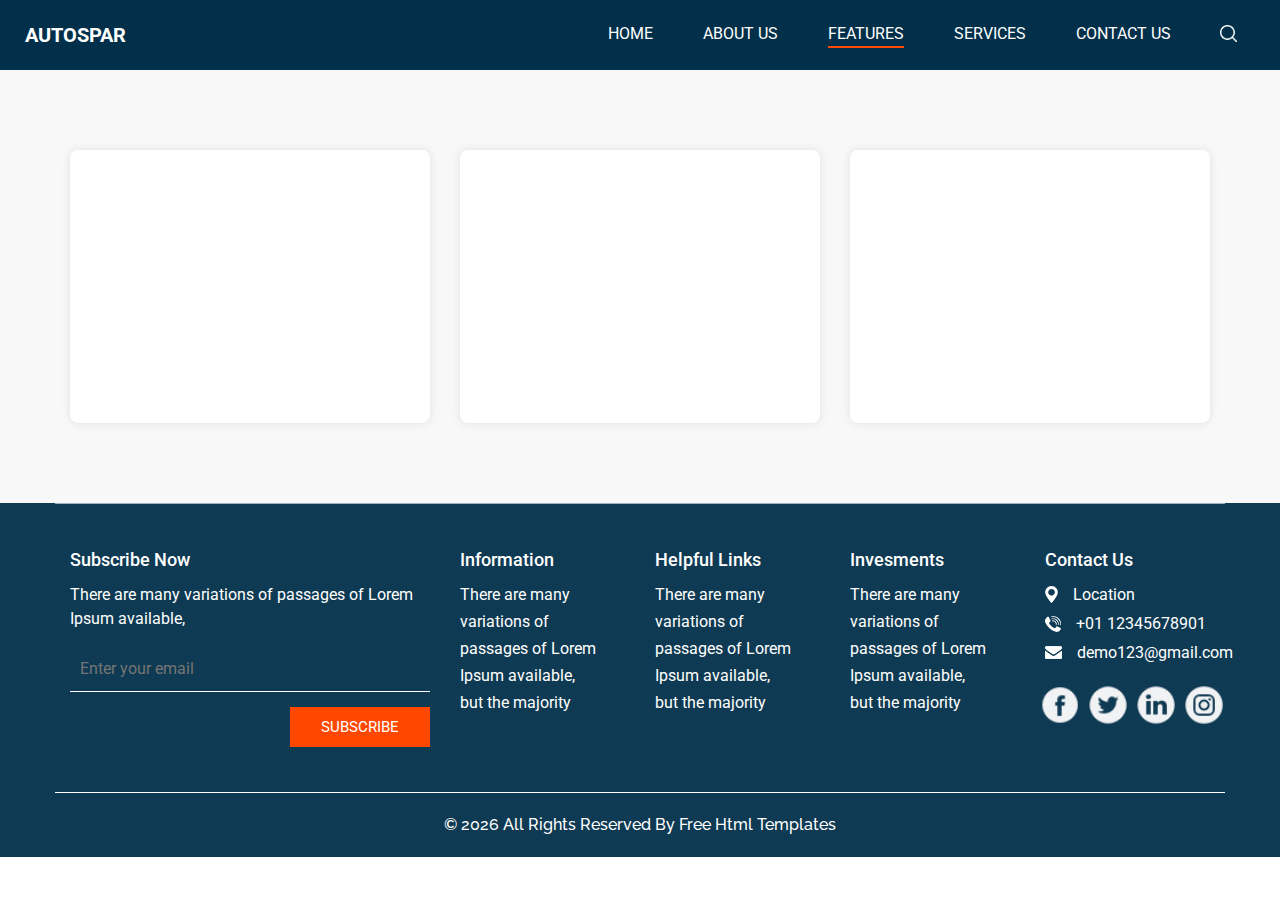
<file: feature.html>
<!DOCTYPE html>
<html>

<head>
  <!-- Basic -->
  <meta charset="utf-8" />
  <meta http-equiv="X-UA-Compatible" content="IE=edge" />
  <!-- Mobile Metas -->
  <meta name="viewport" content="width=device-width, initial-scale=1, shrink-to-fit=no" />
  <!-- Site Metas -->
  <meta name="keywords" content="" />
  <meta name="description" content="" />
  <meta name="author" content="" />

  <title>Autospar</title>



  <!-- bootstrap core css -->
  <link rel="stylesheet" type="text/css" href="css/bootstrap.css" />

  <!-- fonts style -->
  <link href="https://fonts.googleapis.com/css?family=Raleway:400,700|Roboto:400,700&display=swap" rel="stylesheet">

  <!-- Custom styles for this template -->
  <link href="css/style.css" rel="stylesheet" />
  <!-- responsive style -->
  <link href="css/responsive.css" rel="stylesheet" />
</head>

<body class="sub_page">
  <div class="hero_area">
    <!-- header section strats -->
    <header class="header_section">
      <div class="container-fluid">
        <nav class="navbar navbar-expand-lg custom_nav-container">
          <a class="navbar-brand" href="index.html">
            <span>
              Autospar
            </span>
          </a>
          <button class="navbar-toggler" type="button" data-toggle="collapse" data-target="#navbarSupportedContent" aria-controls="navbarSupportedContent" aria-expanded="false" aria-label="Toggle navigation">
            <span class="navbar-toggler-icon"></span>
          </button>

          <div class="collapse navbar-collapse ml-auto" id="navbarSupportedContent">
            <div class="d-flex ml-auto flex-column flex-lg-row align-items-center">
              <ul class="navbar-nav  ">
                <li class="nav-item ">
                  <a class="nav-link" href="index.html">Home <span class="sr-only">(current)</span></a>
                </li>
                <li class="nav-item">
                  <a class="nav-link" href="about.html"> About Us</a>
                </li>
                <li class="nav-item active">
                  <a class="nav-link" href="feature.html"> Features </a>
                </li>
                <li class="nav-item">
                  <a class="nav-link" href="service.html"> Services </a>
                </li>

                <li class="nav-item">
                  <a class="nav-link" href="contact.html">Contact us</a>
                </li>
              </ul>
              <form class="form-inline my-2 my-lg-0 ml-0 ml-lg-4 mb-3 mb-lg-0">
                <button class="btn  my-2 my-sm-0 nav_search-btn" type="submit"></button>
              </form>
            </div>
          </div>
        </nav>
      </div>
    </header>
    <!-- end header section -->
  </div>

  <!-- feature section -->
  <section class="feature_section layout_padding ">
    <div class="container">
      <div class="row">
        <div class="col-md-4">
          <div class="box">
            <div class="img-box">
              <img src="images/money.png" alt="">
            </div>
            <div class="detail-box">
              <h5>
                Save Money
              </h5>
              <p>
                It is a long established fact that a reader will be distracted by the readable content
              </p>
            </div>
          </div>
        </div>
        <div class="col-md-4">
          <div class="box">
            <div class="img-box">
              <img src="images/clock.png" alt="">
            </div>
            <div class="detail-box">
              <h5>
                Save Time
              </h5>
              <p>
                It is a long established fact that a reader will be distracted by the readable content
              </p>
            </div>
          </div>
        </div>
        <div class="col-md-4">
          <div class="box">
            <div class="img-box">
              <img src="images/man.png" alt="">
            </div>
            <div class="detail-box">
              <h5>
                Save Stress
              </h5>
              <p>
                It is a long established fact that a reader will be distracted by the readable content
              </p>
            </div>
          </div>
        </div>
      </div>
    </div>
  </section>

  <!-- end feature section -->


  <!-- info section -->

  <section class="info_section ">
    <div class="container">
      <div class="row">
        <div class="col-lg-4">
          <h6>
            Subscribe Now
          </h6>
          <p>
            There are many variations of passages of Lorem Ipsum available,
          </p>
          <form action="">
            <input type="text" placeholder="Enter your email">
            <div class="d-flex justify-content-end">
              <button>
                subscribe
              </button>
            </div>
          </form>
        </div>
        <div class="col-lg-2">
          <h6>
            Information
          </h6>
          <ul>
            <li>
              <a href="">
                There are many
              </a>
            </li>
            <li>
              <a href="">
                variations of
              </a>
            </li>
            <li>
              <a href="">
                passages of Lorem
              </a>
            </li>
            <li>
              <a href="">
                Ipsum available,
              </a>
            </li>
            <li>
              <a href="">
                but the majority
              </a>
            </li>
          </ul>
        </div>
        <div class="col-lg-2">
          <h6>
            Helpful Links
          </h6>
          <ul>
            <li>
              <a href="">
                There are many
              </a>
            </li>
            <li>
              <a href="">
                variations of
              </a>
            </li>
            <li>
              <a href="">
                passages of Lorem
              </a>
            </li>
            <li>
              <a href="">
                Ipsum available,
              </a>
            </li>
            <li>
              <a href="">
                but the majority
              </a>
            </li>
          </ul>
        </div>
        <div class="col-lg-2">
          <h6>
            Invesments
          </h6>
          <ul>
            <li>
              <a href="">
                There are many
              </a>
            </li>
            <li>
              <a href="">
                variations of
              </a>
            </li>
            <li>
              <a href="">
                passages of Lorem
              </a>
            </li>
            <li>
              <a href="">
                Ipsum available,
              </a>
            </li>
            <li>
              <a href="">
                but the majority
              </a>
            </li>
          </ul>
        </div>
        <div class="col-lg-2">
          <h6>
            Contact Us
          </h6>
          <div class="info_link-box">
            <a href="">
              <img src="images/location.png" alt="">
              <span> Location</span>
            </a>
            <a href="">
              <img src="images/call.png" alt="">
              <span>+01 12345678901</span>
            </a>
            <a href="">
              <img src="images/envelope.png" alt="">
              <span> demo123@gmail.com</span>
            </a>
          </div>
          <div class="info_social">
            <div>
              <a href="">
                <img src="images/fb.png" alt="">
              </a>
            </div>
            <div>
              <a href="">
                <img src="images/twitter.png" alt="">
              </a>
            </div>
            <div>
              <a href="">
                <img src="images/linkedin.png" alt="">
              </a>
            </div>
            <div>
              <a href="">
                <img src="images/insta.png" alt="">
              </a>
            </div>
          </div>
        </div>
      </div>
    </div>
  </section>

  <!-- end info section -->


  <!-- footer section -->
  <section class="container-fluid footer_section">
    <p>
      &copy; <span id="displayYear"></span> All Rights Reserved By
      <a href="https://html.design/">Free Html Templates</a>
    </p>
  </section>
  <!-- footer section -->


  <script type="text/javascript" src="js/jquery-3.4.1.min.js"></script>
  <script type="text/javascript" src="js/bootstrap.js"></script>
  <script type="text/javascript" src="js/custom.js"></script>

</body>

</html>
</file>
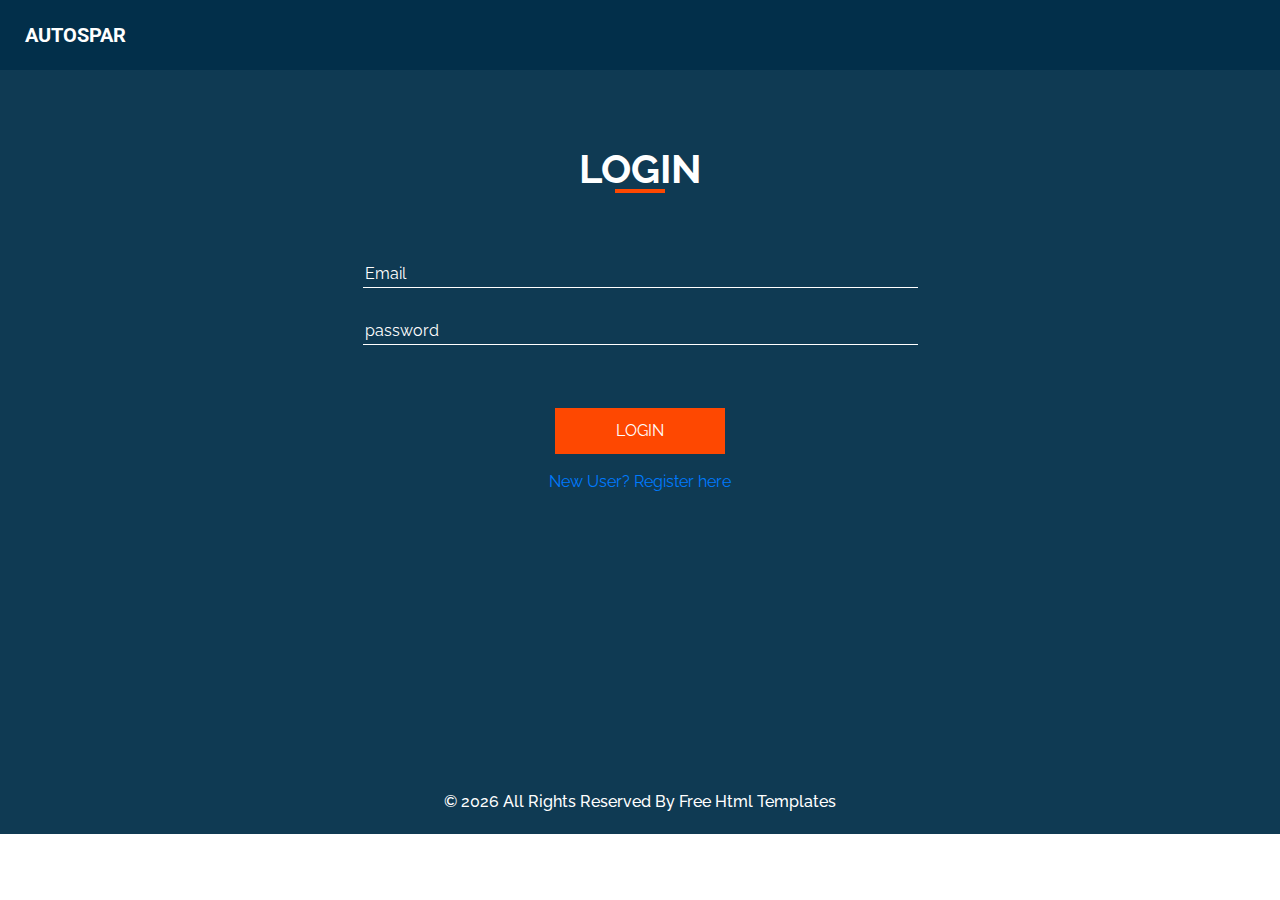
<file: Login.html>
<!DOCTYPE html>
<html>

<head>
  <!-- Basic -->
  <meta charset="utf-8" />
  <meta http-equiv="X-UA-Compatible" content="IE=edge" />
  <!-- Mobile Metas -->
  <meta name="viewport" content="width=device-width, initial-scale=1, shrink-to-fit=no" />
  <!-- Site Metas -->
  <meta name="keywords" content="" />
  <meta name="description" content="" />
  <meta name="author" content="" />

  <title>Autospar</title>



  <!-- bootstrap core css -->
  <link rel="stylesheet" type="text/css" href="css/bootstrap.css" />

  <!-- fonts style -->
  <link href="https://fonts.googleapis.com/css?family=Raleway:400,700|Roboto:400,700&display=swap" rel="stylesheet">

  <!-- Custom styles for this template -->
  <link href="css/style.css" rel="stylesheet" />
  <!-- responsive style -->
  <link href="css/responsive.css" rel="stylesheet" />
</head>

<body class="sub_page">
  <div class="hero_area">
    <!-- header section strats -->
    <header class="header_section">
      <div class="container-fluid">
        <nav class="navbar navbar-expand-lg custom_nav-container">
          <a class="navbar-brand" href="index.html">
            <span>
              Autospar
            </span>
          </a>
          <button class="navbar-toggler" type="button" data-toggle="collapse" data-target="#navbarSupportedContent" aria-controls="navbarSupportedContent" aria-expanded="false" aria-label="Toggle navigation">
            <span class="navbar-toggler-icon"></span>
          </button>

          <div class="collapse navbar-collapse ml-auto" id="navbarSupportedContent">
            <div class="d-flex ml-auto flex-column flex-lg-row align-items-center">
              <ul class="navbar-nav  ">
                
              </ul>
              <form class="form-inline my-2 my-lg-0 ml-0 ml-lg-4 mb-3 mb-lg-0">
                
              </form>
            </div>
          </div>
        </nav>
      </div>
    </header>
    <!-- end header section -->
  </div>


  <!-- contact section -->
<!-- contact section -->

<section class="contact_section layout_padding" style="height: 700px;">
  <div class="container">
    <div class="heading_container">
      <h2>
        LOGIN 
      </h2>
    </div>
    <div class="">
      <div class="row">
        <div class="col-md-6 mx-auto">
          <form action="dashboard.html">
            <div class="contact_form-container">
              <div>
                <div>
                 
                </div>
                <div>
                  <input type="email" placeholder="Email" required>
                </div>
                <div>
                  <input type="password" placeholder="password" required>
                </div>
                <div class="">
                 
                </div>
                <div class="mt-5 d-flex justify-content-center " >
                <button type="submit">
                    Login
                  </button>
                </div>
                <!-- New User Registration Link -->
                <div class="mt-3 text-center">
                  <a href="registration.html">New User? Register here</a>
                </div>
              </div>
            </div>
          </form>
        </div>
      </div>
    </div>
  </div>
</section>

<!-- end contact section -->



  <!-- end contact section -->

  <!-- info section -->

  <!-- <section class="info_section ">
    <div class="container">
      <div class="row">
        <div class="col-lg-4">
          <h6>
            Subscribe Now
          </h6>
          <p>
            There are many variations of passages of Lorem Ipsum available,
          </p>
          <form action="">
            <input type="text" placeholder="Enter your email">
            <div class="d-flex justify-content-end">
              <button>
                subscribe
              </button>
            </div>
          </form>
        </div>
        <div class="col-lg-2">
          <h6>
            Information
          </h6>
          <ul>
            <li>
              <a href="">
                There are many
              </a>
            </li>
            <li>
              <a href="">
                variations of
              </a>
            </li>
            <li>
              <a href="">
                passages of Lorem
              </a>
            </li>
            <li>
              <a href="">
                Ipsum available,
              </a>
            </li>
            <li>
              <a href="">
                but the majority
              </a>
            </li>
          </ul>
        </div>
        <div class="col-lg-2">
          <h6>
            Helpful Links
          </h6>
          <ul>
            <li>
              <a href="">
                There are many
              </a>
            </li>
            <li>
              <a href="">
                variations of
              </a>
            </li>
            <li>
              <a href="">
                passages of Lorem
              </a>
            </li>
            <li>
              <a href="">
                Ipsum available,
              </a>
            </li>
            <li>
              <a href="">
                but the majority
              </a>
            </li>
          </ul>
        </div>
        <div class="col-lg-2">
          <h6>
            Invesments
          </h6>
          <ul>
            <li>
              <a href="">
                There are many
              </a>
            </li>
            <li>
              <a href="">
                variations of
              </a>
            </li>
            <li>
              <a href="">
                passages of Lorem
              </a>
            </li>
            <li>
              <a href="">
                Ipsum available,
              </a>
            </li>
            <li>
              <a href="">
                but the majority
              </a>
            </li>
          </ul>
        </div>
        <div class="col-lg-2">
          <h6>
            Contact Us
          </h6>
          <div class="info_link-box">
            <a href="">
              <img src="images/location.png" alt="">
              <span> Location</span>
            </a>
            <a href="">
              <img src="images/call.png" alt="">
              <span>+01 12345678901</span>
            </a>
            <a href="">
              <img src="images/envelope.png" alt="">
              <span> demo123@gmail.com</span>
            </a>
          </div>
          <div class="info_social">
            <div>
              <a href="">
                <img src="images/fb.png" alt="">
              </a>
            </div>
            <div>
              <a href="">
                <img src="images/twitter.png" alt="">
              </a>
            </div>
            <div>
              <a href="">
                <img src="images/linkedin.png" alt="">
              </a>
            </div>
            <div>
              <a href="">
                <img src="images/insta.png" alt="">
              </a>
            </div>
          </div>
        </div>
      </div>
    </div>
  </section> -->

  <!-- end info section -->


  <!-- footer section -->
  <section class="container-fluid footer_section">
    <p>
      &copy; <span id="displayYear"></span> All Rights Reserved By
      <a href="https://html.design/">Free Html Templates</a>
    </p>
  </section>
  <!-- footer section -->


  <script type="text/javascript" src="js/jquery-3.4.1.min.js"></script>
  <script type="text/javascript" src="js/bootstrap.js"></script>
  <script type="text/javascript" src="js/custom.js"></script>

</body>

</html>
</file>
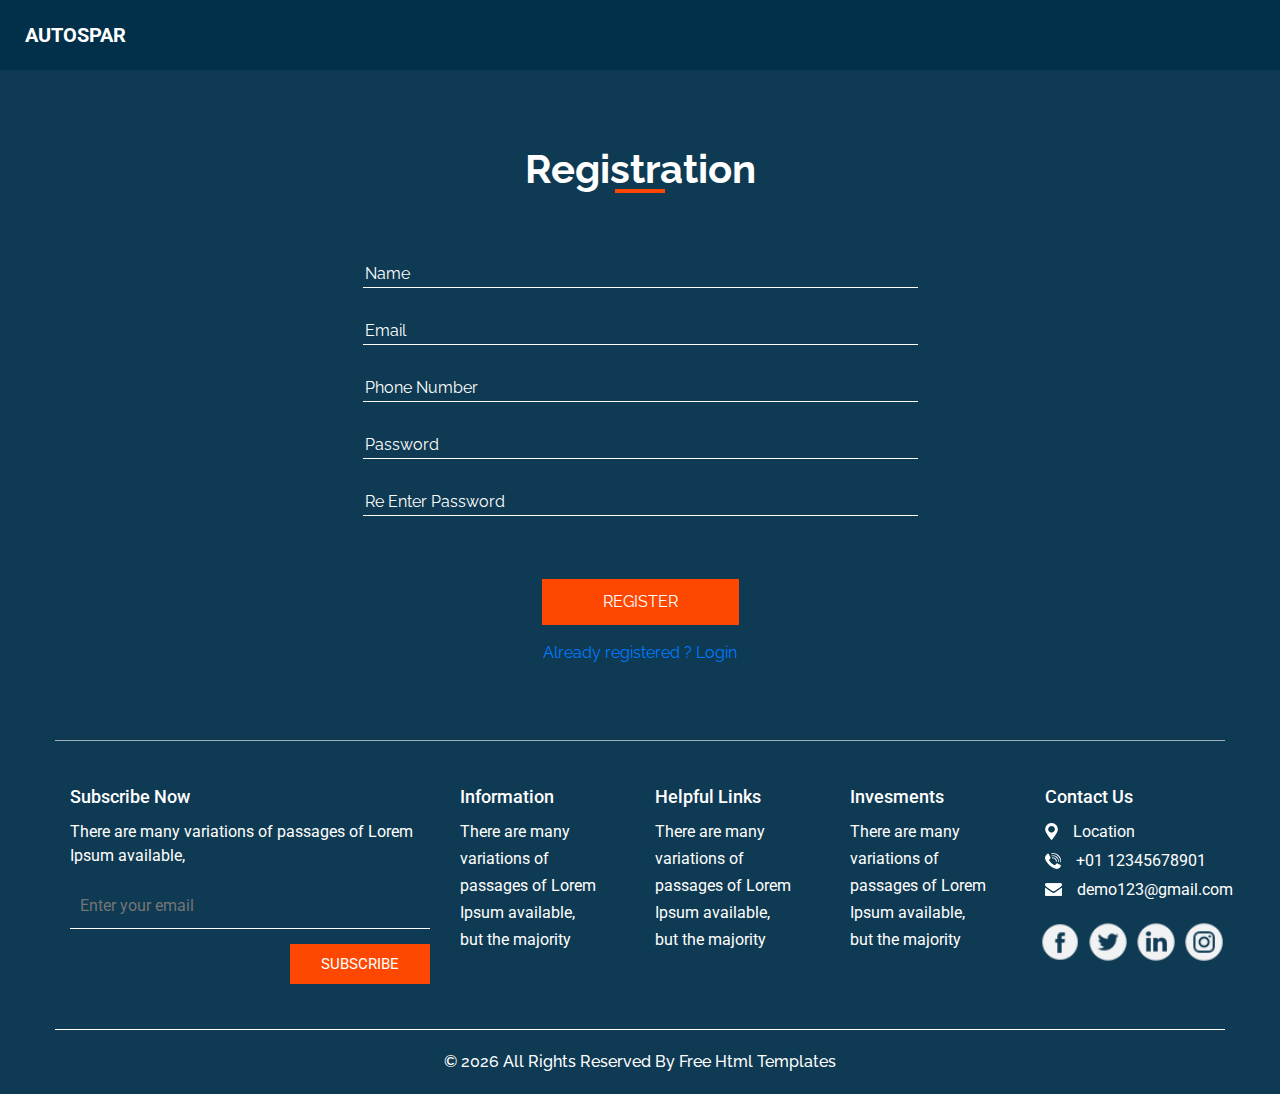
<file: registration.html>
<!DOCTYPE html>
<html>

<head>
  <!-- Basic -->
  <meta charset="utf-8" />
  <meta http-equiv="X-UA-Compatible" content="IE=edge" />
  <!-- Mobile Metas -->
  <meta name="viewport" content="width=device-width, initial-scale=1, shrink-to-fit=no" />
  <!-- Site Metas -->
  <meta name="keywords" content="" />
  <meta name="description" content="" />
  <meta name="author" content="" />

  <title>Autospar</title>



  <!-- bootstrap core css -->
  <link rel="stylesheet" type="text/css" href="css/bootstrap.css" />

  <!-- fonts style -->
  <link href="https://fonts.googleapis.com/css?family=Raleway:400,700|Roboto:400,700&display=swap" rel="stylesheet">

  <!-- Custom styles for this template -->
  <link href="css/style.css" rel="stylesheet" />
  <!-- responsive style -->
  <link href="css/responsive.css" rel="stylesheet" />
</head>

<body class="sub_page">
  <div class="hero_area">
    <!-- header section strats -->
    <header class="header_section">
      <div class="container-fluid">
        <nav class="navbar navbar-expand-lg custom_nav-container">
          <a class="navbar-brand" href="index.html">
            <span>
              Autospar
            </span>
          </a>
          <button class="navbar-toggler" type="button" data-toggle="collapse" data-target="#navbarSupportedContent" aria-controls="navbarSupportedContent" aria-expanded="false" aria-label="Toggle navigation">
            <span class="navbar-toggler-icon"></span>
          </button>

          <div class="collapse navbar-collapse ml-auto" id="navbarSupportedContent">
            <div class="d-flex ml-auto flex-column flex-lg-row align-items-center">
              <ul class="navbar-nav  ">
               
              </ul>
              <form class="form-inline my-2 my-lg-0 ml-0 ml-lg-4 mb-3 mb-lg-0">
              
              </form>
            </div>
          </div>
        </nav>
      </div>
    </header>
    <!-- end header section -->
  </div>


  <!-- contact section -->

  <section class="contact_section layout_padding">
    <div class="container">
      <div class="heading_container">
        <h2>
          Registration 
        </h2>
      </div>
      <div class="">
        <div class="row">
          <div class="col-md-6 mx-auto">
            <form action="dashboard.html">
              <div class="contact_form-container">
                <div>
                  <div>
                    <input type="text" placeholder="Name" required>
                  </div>
                  <div>
                    <input type="email" placeholder="Email" required>
                  </div>
                  <div>
                    <input type="text" placeholder="Phone Number" required>
                  </div>
                  <div class="">
                    <input type="password" placeholder="Password" class="message_input" required>
                  </div>
                  <div class="">
                    <input type="password" placeholder="Re Enter Password" class="message_input" required>
                  </div>
                  <div class="mt-5 d-flex justify-content-center ">
                    <button type="submit">
Register                    </button>
                  </div>
                </div>
                <div class="mt-3 text-center">
                  <a href="login.html">Already registered ? Login </a>
                </div>
              </div>

            </form>
          </div>
        </div>
      </div>
    </div>
  </section>


  <!-- end contact section -->

  <!-- info section -->

  <section class="info_section ">
    <div class="container">
      <div class="row">
        <div class="col-lg-4">
          <h6>
            Subscribe Now
          </h6>
          <p>
            There are many variations of passages of Lorem Ipsum available,
          </p>
          <form action="">
            <input type="text" placeholder="Enter your email">
            <div class="d-flex justify-content-end">
              <button>
                subscribe
              </button>
            </div>
          </form>
        </div>
        <div class="col-lg-2">
          <h6>
            Information
          </h6>
          <ul>
            <li>
              <a href="">
                There are many
              </a>
            </li>
            <li>
              <a href="">
                variations of
              </a>
            </li>
            <li>
              <a href="">
                passages of Lorem
              </a>
            </li>
            <li>
              <a href="">
                Ipsum available,
              </a>
            </li>
            <li>
              <a href="">
                but the majority
              </a>
            </li>
          </ul>
        </div>
        <div class="col-lg-2">
          <h6>
            Helpful Links
          </h6>
          <ul>
            <li>
              <a href="">
                There are many
              </a>
            </li>
            <li>
              <a href="">
                variations of
              </a>
            </li>
            <li>
              <a href="">
                passages of Lorem
              </a>
            </li>
            <li>
              <a href="">
                Ipsum available,
              </a>
            </li>
            <li>
              <a href="">
                but the majority
              </a>
            </li>
          </ul>
        </div>
        <div class="col-lg-2">
          <h6>
            Invesments
          </h6>
          <ul>
            <li>
              <a href="">
                There are many
              </a>
            </li>
            <li>
              <a href="">
                variations of
              </a>
            </li>
            <li>
              <a href="">
                passages of Lorem
              </a>
            </li>
            <li>
              <a href="">
                Ipsum available,
              </a>
            </li>
            <li>
              <a href="">
                but the majority
              </a>
            </li>
          </ul>
        </div>
        <div class="col-lg-2">
          <h6>
            Contact Us
          </h6>
          <div class="info_link-box">
            <a href="">
              <img src="images/location.png" alt="">
              <span> Location</span>
            </a>
            <a href="">
              <img src="images/call.png" alt="">
              <span>+01 12345678901</span>
            </a>
            <a href="">
              <img src="images/envelope.png" alt="">
              <span> demo123@gmail.com</span>
            </a>
          </div>
          <div class="info_social">
            <div>
              <a href="">
                <img src="images/fb.png" alt="">
              </a>
            </div>
            <div>
              <a href="">
                <img src="images/twitter.png" alt="">
              </a>
            </div>
            <div>
              <a href="">
                <img src="images/linkedin.png" alt="">
              </a>
            </div>
            <div>
              <a href="">
                <img src="images/insta.png" alt="">
              </a>
            </div>
          </div>
        </div>
      </div>
    </div>
  </section>

  <!-- end info section -->


  <!-- footer section -->
  <section class="container-fluid footer_section">
    <p>
      &copy; <span id="displayYear"></span> All Rights Reserved By
      <a href="https://html.design/">Free Html Templates</a>
    </p>
  </section>
  <!-- footer section -->


  <script type="text/javascript" src="js/jquery-3.4.1.min.js"></script>
  <script type="text/javascript" src="js/bootstrap.js"></script>
  <script type="text/javascript" src="js/custom.js"></script>

</body>

</html>
</file>
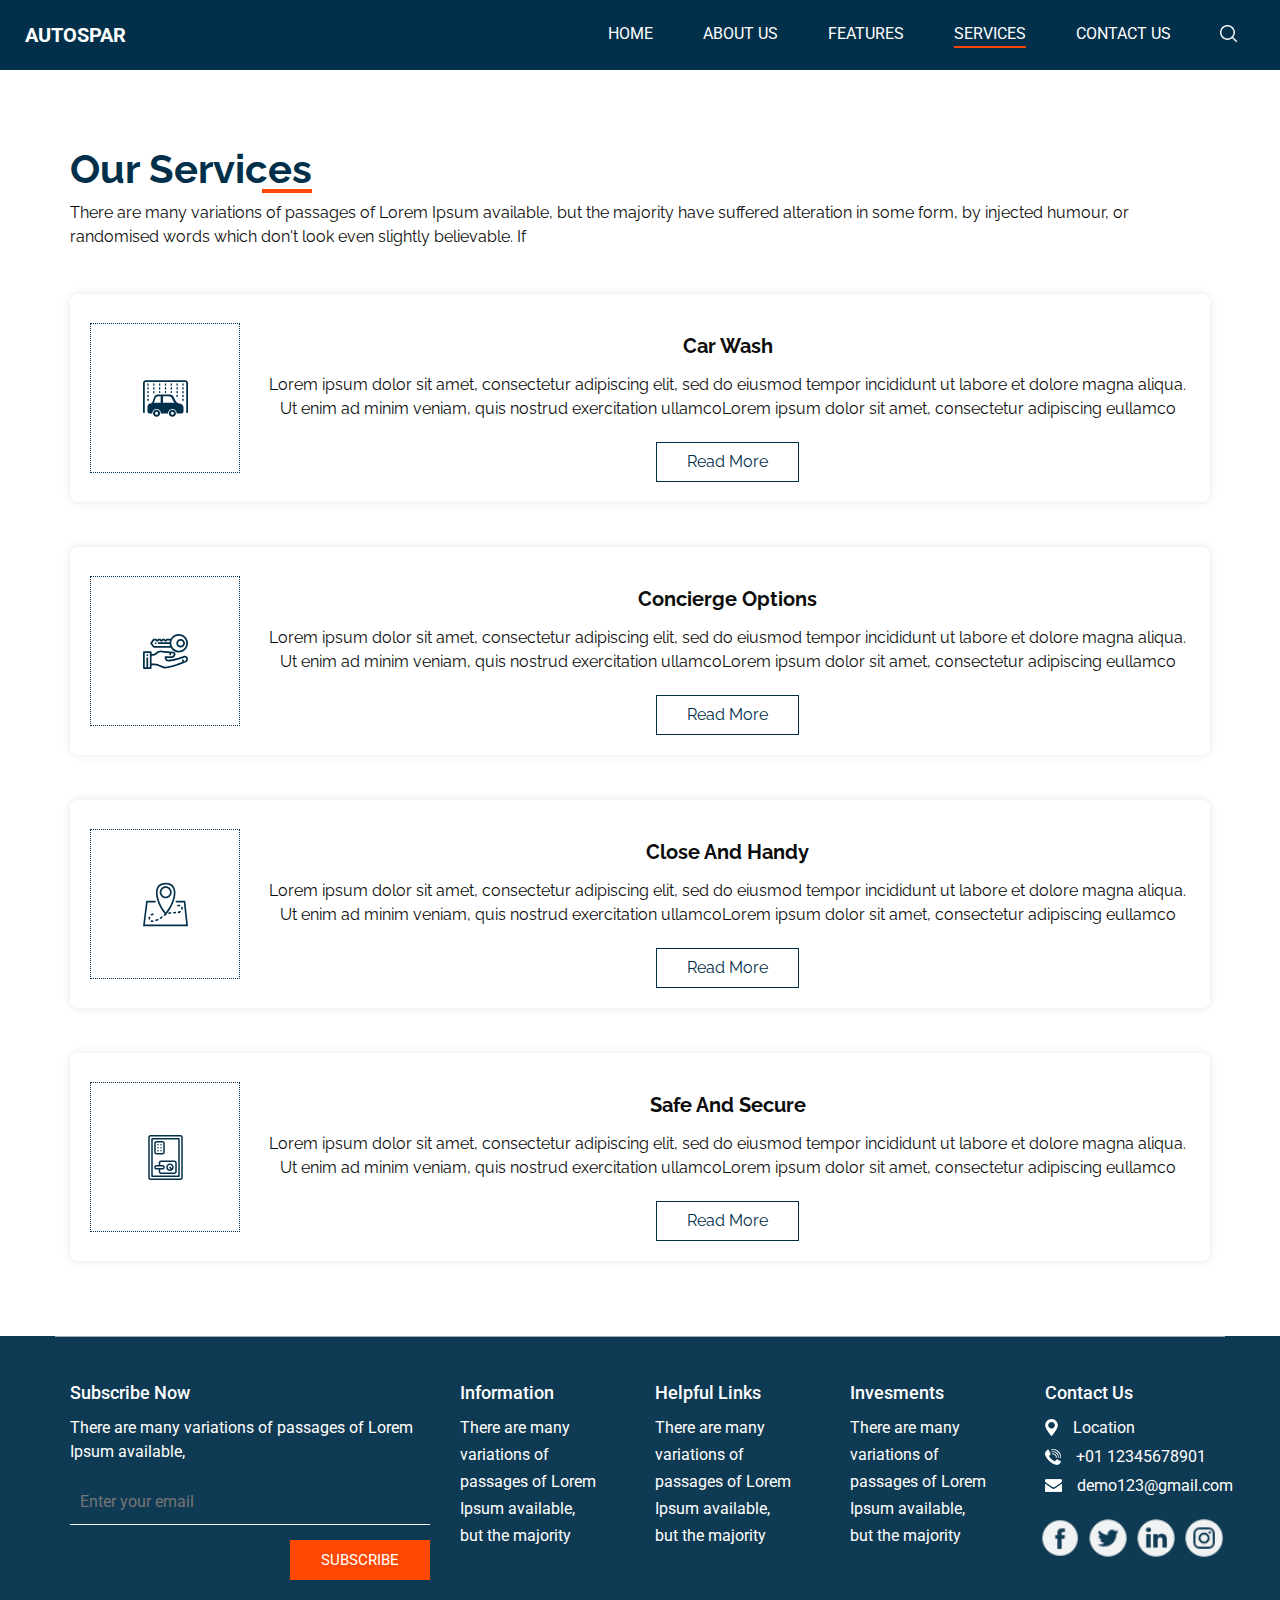
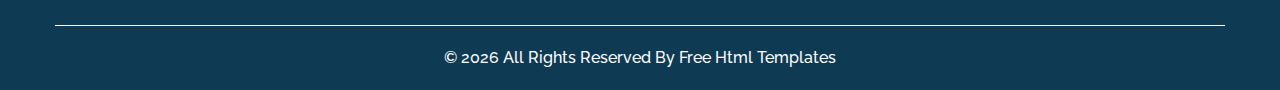
<file: service.html>
<!DOCTYPE html>
<html>

<head>
  <!-- Basic -->
  <meta charset="utf-8" />
  <meta http-equiv="X-UA-Compatible" content="IE=edge" />
  <!-- Mobile Metas -->
  <meta name="viewport" content="width=device-width, initial-scale=1, shrink-to-fit=no" />
  <!-- Site Metas -->
  <meta name="keywords" content="" />
  <meta name="description" content="" />
  <meta name="author" content="" />

  <title>Autospar</title>



  <!-- bootstrap core css -->
  <link rel="stylesheet" type="text/css" href="css/bootstrap.css" />

  <!-- fonts style -->
  <link href="https://fonts.googleapis.com/css?family=Raleway:400,700|Roboto:400,700&display=swap" rel="stylesheet">

  <!-- Custom styles for this template -->
  <link href="css/style.css" rel="stylesheet" />
  <!-- responsive style -->
  <link href="css/responsive.css" rel="stylesheet" />
</head>

<body class="sub_page">
  <div class="hero_area">
    <!-- header section strats -->
    <header class="header_section">
      <div class="container-fluid">
        <nav class="navbar navbar-expand-lg custom_nav-container">
          <a class="navbar-brand" href="index.html">
            <span>
              Autospar
            </span>
          </a>
          <button class="navbar-toggler" type="button" data-toggle="collapse" data-target="#navbarSupportedContent" aria-controls="navbarSupportedContent" aria-expanded="false" aria-label="Toggle navigation">
            <span class="navbar-toggler-icon"></span>
          </button>

          <div class="collapse navbar-collapse ml-auto" id="navbarSupportedContent">
            <div class="d-flex ml-auto flex-column flex-lg-row align-items-center">
              <ul class="navbar-nav  ">
                <li class="nav-item ">
                  <a class="nav-link" href="index.html">Home <span class="sr-only">(current)</span></a>
                </li>
                <li class="nav-item">
                  <a class="nav-link" href="about.html"> About Us</a>
                </li>
                <li class="nav-item">
                  <a class="nav-link" href="feature.html"> Features </a>
                </li>
                <li class="nav-item active">
                  <a class="nav-link" href="service.html"> Services </a>
                </li>

                <li class="nav-item">
                  <a class="nav-link" href="contact.html">Contact us</a>
                </li>
              </ul>
              <form class="form-inline my-2 my-lg-0 ml-0 ml-lg-4 mb-3 mb-lg-0">
                <button class="btn  my-2 my-sm-0 nav_search-btn" type="submit"></button>
              </form>
            </div>
          </div>
        </nav>
      </div>
    </header>
    <!-- end header section -->
  </div>



  <!-- service section -->

  <section class="service_section layout_padding">
    <div class="container">
      <div class="heading_container">
        <h2>
          Our Services
        </h2>
      </div>
      <p>
        There are many variations of passages of Lorem Ipsum available, but the majority have suffered alteration in
        some form, by injected humour, or randomised words which don't look even slightly believable. If
      </p>
      <div class="box">
        <div class="img-box">
          <svg version="1.1" id="Capa_1" xmlns="http://www.w3.org/2000/svg" xmlns:xlink="http://www.w3.org/1999/xlink" x="0px" y="0px" width="355.555px" height="355.555px" viewBox="0 0 355.555 355.555" style="enable-background:new 0 0 355.555 355.555;" xml:space="preserve">
            <g>
              <g>
                <path d="M107.412,266.641c-15.434,0-27.941,12.502-27.941,27.938s12.508,27.938,27.941,27.938
                   c15.438,0,27.942-12.502,27.942-27.938S122.85,266.641,107.412,266.641z M107.412,306.724c-6.71,0-12.146-5.437-12.146-12.146
                   c0-6.713,5.436-12.146,12.146-12.146c6.709,0,12.149,5.434,12.149,12.146C119.561,301.287,114.121,306.724,107.412,306.724z" />
                <path d="M232.203,266.641c-15.432,0-27.939,12.502-27.939,27.938s12.508,27.938,27.939,27.938
                   c15.439,0,27.943-12.502,27.943-27.938S247.643,266.641,232.203,266.641z M232.203,306.724c-6.709,0-12.145-5.437-12.145-12.146
                   c0-6.713,5.436-12.146,12.145-12.146c6.711,0,12.15,5.434,12.15,12.146C244.354,301.287,238.914,306.724,232.203,306.724z" />
                <path d="M284.574,216.828c-12.17-3.164-22.572-12.893-27.352-22.123l-16.838-32.348c-4.779-9.228-17.191-16.779-27.585-16.779
                   h-98.77c-10.393,0-21.631,8.051-24.974,17.891l-10.313,30.354c-1.016,4.014-7.703,24.037-21.657,24.037
                   c-10.393,0-21.803,13.694-21.803,24.086v35.902c0,10.393,8.502,18.896,18.896,18.896h19.44c-0.046-0.717-0.076-1.438-0.076-2.166
                   c0-18.674,15.192-33.864,33.867-33.864c18.676,0,33.87,15.19,33.87,33.864c0,0.728-0.031,1.449-0.077,2.166h57.208
                   c-0.045-0.717-0.076-1.438-0.076-2.166c0-18.674,15.193-33.864,33.867-33.864c18.676,0,33.871,15.19,33.871,33.864
                   c0,0.728-0.031,1.449-0.078,2.166h35.377c10.395,0,18.896-8.504,18.896-18.896v-28.16
                   C320.27,219.453,294.676,219.453,284.574,216.828z M139.654,212.318H85.169c2.99-4.656,4.616-9.729,5.046-11.424l8.725-25.679
                   c2.827-8.324,12.335-15.135,21.127-15.135h19.588L139.654,212.318L139.654,212.318z M158.436,212.318v-52.238h45.187
                   c8.792,0,19.292,6.388,23.336,14.194l14.244,27.368c1.902,3.674,4.869,7.436,8.541,10.674h-91.308V212.318z" />
                <path d="M332.77,33.039H22.784C10.221,33.039,0,43.26,0,55.823v229.692c0,3.86,3.141,7,7,7c3.86,0,7-3.14,7-7V55.823
                   c0-4.844,3.94-8.784,8.784-8.784H332.77c4.844,0,8.785,3.94,8.785,8.784v229.692c0,3.86,3.141,7,7,7c3.857,0,7-3.14,7-7V55.823
                   C355.555,43.26,345.334,33.039,332.77,33.039z" />
                <path d="M264.926,102.794c0,2.762,2.236,5,5,5c2.762,0,5-2.238,5-5v-10c0-2.761-2.238-5-5-5c-2.764,0-5,2.239-5,5V102.794z" />
                <path d="M264.926,132.794c0,2.762,2.236,5,5,5c2.762,0,5-2.238,5-5v-10c0-2.761-2.238-5-5-5c-2.764,0-5,2.239-5,5V132.794z" />
                <path d="M269.926,77.794c2.762,0,5-2.238,5-5v-10c0-2.761-2.238-5-5-5c-2.764,0-5,2.239-5,5v10
                   C264.926,75.556,267.164,77.794,269.926,77.794z" />
                <path d="M264.926,162.794c0,2.762,2.236,5,5,5c2.762,0,5-2.238,5-5v-10c0-2.761-2.238-5-5-5c-2.764,0-5,2.239-5,5V162.794z" />
                <path d="M316,177.794c-2.76,0-5,2.239-5,5v10c0,2.762,2.24,5,5,5c2.764,0,5-2.238,5-5v-10
                   C321,180.033,318.762,177.794,316,177.794z" />
                <path d="M316,87.794c-2.76,0-5,2.239-5,5v10c0,2.762,2.24,5,5,5c2.764,0,5-2.238,5-5v-10C321,90.033,318.762,87.794,316,87.794z" />
                <path d="M316,57.794c-2.76,0-5,2.239-5,5v10c0,2.762,2.24,5,5,5c2.764,0,5-2.238,5-5v-10C321,60.033,318.762,57.794,316,57.794z" />
                <path d="M316,147.794c-2.76,0-5,2.239-5,5v10c0,2.762,2.24,5,5,5c2.764,0,5-2.238,5-5v-10
                   C321,150.033,318.762,147.794,316,147.794z" />
                <path d="M316,117.794c-2.76,0-5,2.239-5,5v10c0,2.762,2.24,5,5,5c2.764,0,5-2.238,5-5v-10
                   C321,120.033,318.762,117.794,316,117.794z" />
                <path d="M85.629,77.794c2.761,0,5-2.238,5-5v-10c0-2.761-2.239-5-5-5c-2.763,0-5,2.239-5,5v10
                   C80.629,75.556,82.866,77.794,85.629,77.794z" />
                <path d="M80.629,102.794c0,2.762,2.237,5,5,5c2.761,0,5-2.238,5-5v-10c0-2.761-2.239-5-5-5c-2.763,0-5,2.239-5,5V102.794z" />
                <path d="M80.629,132.794c0,2.762,2.237,5,5,5c2.761,0,5-2.238,5-5v-10c0-2.761-2.239-5-5-5c-2.763,0-5,2.239-5,5V132.794z" />
                <path d="M218.852,102.794c0,2.762,2.237,5,5,5c2.762,0,5-2.238,5-5v-10c0-2.761-2.238-5-5-5c-2.763,0-5,2.239-5,5V102.794z" />
                <path d="M218.852,129.584c0,2.761,2.237,5,5,5c2.762,0,5-2.239,5-5v-6.79c0-2.761-2.238-5-5-5c-2.763,0-5,2.239-5,5V129.584z" />
                <path d="M223.852,77.794c2.762,0,5-2.238,5-5v-10c0-2.761-2.238-5-5-5c-2.763,0-5,2.239-5,5v10
                   C218.852,75.556,221.09,77.794,223.852,77.794z" />
                <path d="M177.777,77.794c2.762,0,5-2.238,5-5v-10c0-2.761-2.238-5-5-5s-5,2.239-5,5v10
                   C172.777,75.556,175.015,77.794,177.777,77.794z" />
                <path d="M172.777,129.584c0,2.761,2.238,5,5,5s5-2.239,5-5v-6.79c0-2.761-2.238-5-5-5s-5,2.239-5,5V129.584z" />
                <path d="M172.777,102.794c0,2.762,2.238,5,5,5s5-2.238,5-5v-10c0-2.761-2.238-5-5-5s-5,2.239-5,5V102.794z" />
                <path d="M131.702,77.794c2.763,0,5-2.238,5-5v-10c0-2.761-2.237-5-5-5c-2.762,0-5,2.239-5,5v10
                   C126.702,75.556,128.94,77.794,131.702,77.794z" />
                <path d="M126.702,102.794c0,2.762,2.238,5,5,5c2.763,0,5-2.238,5-5v-10c0-2.761-2.237-5-5-5c-2.762,0-5,2.239-5,5V102.794z" />
                <path d="M126.702,129.584c0,2.761,2.238,5,5,5c2.763,0,5-2.239,5-5v-6.79c0-2.761-2.237-5-5-5c-2.762,0-5,2.239-5,5V129.584z" />
                <path d="M39.552,77.794c2.762,0,5-2.238,5-5v-10c0-2.761-2.238-5-5-5c-2.761,0-5,2.239-5,5v10
                   C34.552,75.556,36.792,77.794,39.552,77.794z" />
                <path d="M34.552,102.794c0,2.762,2.239,5,5,5c2.762,0,5-2.238,5-5v-10c0-2.761-2.238-5-5-5c-2.761,0-5,2.239-5,5V102.794z" />
                <path d="M34.552,132.794c0,2.762,2.239,5,5,5c2.762,0,5-2.238,5-5v-10c0-2.761-2.238-5-5-5c-2.761,0-5,2.239-5,5V132.794z" />
                <path d="M34.552,192.794c0,2.762,2.239,5,5,5c2.762,0,5-2.238,5-5v-10c0-2.761-2.238-5-5-5c-2.761,0-5,2.239-5,5V192.794z" />
                <path d="M34.552,162.794c0,2.762,2.239,5,5,5c2.762,0,5-2.238,5-5v-10c0-2.761-2.238-5-5-5c-2.761,0-5,2.239-5,5V162.794z" />
              </g>
            </g>
            <g>
            </g>
            <g>
            </g>
            <g>
            </g>
            <g>
            </g>
            <g>
            </g>
            <g>
            </g>
            <g>
            </g>
            <g>
            </g>
            <g>
            </g>
            <g>
            </g>
            <g>
            </g>
            <g>
            </g>
            <g>
            </g>
            <g>
            </g>
            <g>
            </g>
          </svg>

        </div>
        <div class="detail-box">
          <h5>
            Car Wash
          </h5>
          <p>
            Lorem ipsum dolor sit amet, consectetur adipiscing elit, sed do eiusmod tempor incididunt ut labore et
            dolore magna aliqua. Ut enim ad minim veniam, quis nostrud exercitation ullamcoLorem ipsum dolor sit amet,
            consectetur adipiscing eullamco
          </p>
          <div>
            <a href="">
              Read More
            </a>
          </div>
        </div>
      </div>
      <div class="box">
        <div class="img-box">
          <svg version="1.1" id="Capa_1" xmlns="http://www.w3.org/2000/svg" xmlns:xlink="http://www.w3.org/1999/xlink" x="0px" y="0px" viewBox="0 0 512 512" style="enable-background:new 0 0 512 512;" xml:space="preserve">
            <g>
              <g>
                <path d="M510.329,332.836c-0.203-0.668-0.422-1.322-0.657-1.963c-5.489-15.085-19.959-25.221-36.008-25.221
               c-4.435,0-8.819,0.773-13.034,2.297c-34.814,12.605-121.378,41.922-173.185,41.922c-13.094,0-18.181-9.793-20.103-18.657
               c34.826,0.007,50.883,0.007,53.772,0.007c17.766,0,34.087-9.258,42.594-24.16c4.034-7.063,6.166-15.182,6.166-23.48
               c0-7.922-3.365-21.639-25.904-24.491c-0.08-0.01-0.16-0.019-0.24-0.027l-127.188-12.989c-25.95-3.216-51.731,5.251-70.746,23.251
               c-11.622,11.019-27.042,13.833-47.799,14.167V262.44c0-5.523-4.477-10-10-10H10c-5.523,0-10,4.477-10,10v182.659
               c0,5.523,4.477,10,10,10h77.999c5.523,0,10-4.477,10-10v-32h32.93c21.428,0,43.167,9.422,64.188,18.534
               c20.569,8.915,39.998,17.336,59.169,17.336c0.158,0,0.316-0.004,0.475-0.011c26.976-1.282,89.594-10.517,205.878-57.957
               c9.243-3.767,18.7-7.724,28.108-11.76c0-0.001,0-0.001,0.001-0.001C506.746,371.516,516.026,351.568,510.329,332.836z
                M77.999,402.373c0,0.336,0,0.581,0,0.728v32h-19V331.262c0-5.523-4.477-10-10-10c-5.523,0-10,4.477-10,10v103.839H20V272.441
               h57.999V402.373z M480.86,360.861c-3.833,1.645-7.673,3.271-11.504,4.881l-7.103-12.518c-2.727-4.804-8.83-6.488-13.633-3.762
               c-4.803,2.726-6.487,8.829-3.762,13.632l5.87,10.344c-111.633,45.331-171.021,54.273-196.672,55.531
               c-14.974-0.077-32.469-7.66-50.986-15.686c-21.827-9.461-46.566-20.183-72.142-20.183H98c0.001-20.968,0.006-68.796,0.008-89.597
               c20.808-0.268,43.729-2.768,61.544-19.66c14.677-13.893,34.588-20.42,54.621-17.91c0.076,0.01,0.152,0.018,0.228,0.026
               l85.262,8.707v16.101c0,5.523,4.478,10,10,10c5.522,0,10-4.477,10-10v-14.059l21.912,2.238c8.301,1.067,8.301,2.881,8.301,4.635
               c0,4.893-1.189,9.456-3.534,13.563c-4.957,8.683-14.622,14.077-25.226,14.077c-3.181,0-22.319,0-64.877-0.01
               c-0.001,0-0.002,0-0.003,0c-2.676,0-5.241,1.073-7.12,2.978c-1.88,1.906-2.917,4.486-2.879,7.163
               c0.415,29.474,16.589,48.518,41.208,48.518c54.974,0,144.187-30.153,179.991-43.115c2.024-0.732,4.119-1.104,6.227-1.104
               c7.671,0,14.589,4.846,17.223,12.084c0.114,0.313,0.216,0.619,0.309,0.925C493.92,347.619,489.477,357.163,480.86,360.861z" />
              </g>
            </g>
            <g>
              <g>
                <path d="M58.799,296.31c-0.121-0.64-0.32-1.27-0.57-1.87c-0.25-0.61-0.56-1.19-0.92-1.73c-0.36-0.55-0.78-1.06-1.24-1.52
               c-0.46-0.46-0.97-0.88-1.52-1.24c-0.54-0.36-1.12-0.67-1.72-0.92c-0.61-0.25-1.24-0.44-1.88-0.57c-1.28-0.26-2.61-0.26-3.9,0
               c-0.64,0.13-1.27,0.32-1.87,0.57c-0.61,0.25-1.19,0.56-1.73,0.92c-0.55,0.36-1.06,0.78-1.52,1.24c-0.46,0.46-0.88,0.97-1.24,1.52
               c-0.36,0.54-0.67,1.12-0.92,1.73c-0.25,0.6-0.44,1.23-0.57,1.87c-0.13,0.64-0.2,1.3-0.2,1.95s0.07,1.31,0.2,1.96
               c0.13,0.63,0.32,1.26,0.57,1.87c0.25,0.6,0.56,1.18,0.92,1.72c0.36,0.55,0.78,1.06,1.24,1.52s0.97,0.88,1.52,1.25
               c0.54,0.36,1.12,0.67,1.73,0.92c0.6,0.25,1.23,0.44,1.87,0.57s1.3,0.19,1.95,0.19c0.65,0,1.31-0.06,1.95-0.19s1.27-0.32,1.88-0.57
               c0.6-0.25,1.18-0.56,1.72-0.92c0.55-0.37,1.06-0.79,1.52-1.25c0.46-0.46,0.88-0.97,1.24-1.52c0.36-0.54,0.67-1.12,0.92-1.72
               c0.25-0.61,0.45-1.24,0.57-1.87c0.13-0.65,0.2-1.31,0.2-1.96S58.929,296.95,58.799,296.31z" />
              </g>
            </g>
            <g>
              <g>
                <path d="M407.109,56.901c-39.333,0-73.672,21.768-91.621,53.884h-43.288c-2.55,0-5.004,0.974-6.859,2.724l-8.345,7.866
               l-8.343-7.866c-1.855-1.749-4.309-2.724-6.86-2.724h-17.068c-2.55,0-5.004,0.974-6.859,2.724l-8.345,7.866l-8.343-7.866
               c-1.855-1.749-4.31-2.724-6.86-2.724h-17.069c-2.55,0-5.004,0.974-6.86,2.724l-8.344,7.866l-8.344-7.866
               c-1.856-1.749-4.31-2.724-6.86-2.724h-24.332c-3.134,0-6.086,1.469-7.977,3.969l-31,41c-2.698,3.568-2.698,8.494,0,12.063l31,41
               c1.89,2.5,4.843,3.969,7.977,3.969h192.977c17.949,32.118,52.288,53.885,91.621,53.885c57.833,0,104.884-47.051,104.884-104.885
               S464.943,56.901,407.109,56.901z M127.487,192.785l-23.439-31l23.439-31h15.386l12.315,11.609c3.852,3.632,9.867,3.632,13.72,0
               l12.314-11.609h9.128l12.314,11.609c3.851,3.63,9.866,3.631,13.719,0l12.315-11.609h9.127l12.314,11.609
               c3.853,3.631,9.867,3.631,13.719,0l12.315-11.609h30.702c-1.727,5.573-2.957,11.276-3.723,17.081
               c-0.041,0.307-0.082,0.613-0.121,0.92c-0.081,0.659-0.158,1.318-0.227,1.98c-0.035,0.339-0.066,0.679-0.099,1.019H176.36
               c-5.523,0-10,4.477-10,10s4.477,10,10,10h126.344c0.032,0.34,0.063,0.68,0.099,1.019c0.069,0.661,0.146,1.321,0.227,1.98
               c0.038,0.307,0.08,0.614,0.121,0.92c0.766,5.804,1.996,11.508,3.723,17.081H127.487z M407.109,246.67
               c-45.319,0-82.455-35.699-84.769-80.453c-0.004-0.076-0.006-0.153-0.009-0.229c-0.068-1.393-0.107-2.794-0.107-4.203
               c0-1.41,0.038-2.81,0.107-4.203c0.004-0.076,0.005-0.153,0.009-0.229c2.314-44.753,39.45-80.452,84.769-80.452
               c46.805,0,84.884,38.079,84.884,84.884S453.915,246.67,407.109,246.67z" />
              </g>
            </g>
            <g>
              <g>
                <path d="M428.135,112.468c-27.194,0-49.317,22.124-49.317,49.317s22.124,49.317,49.317,49.317s49.317-22.124,49.317-49.317
               S455.329,112.468,428.135,112.468z M428.135,191.102c-16.166,0-29.318-13.152-29.318-29.318s13.152-29.318,29.318-29.318
               s29.318,13.152,29.318,29.318S444.301,191.102,428.135,191.102z" />
              </g>
            </g>
            <g>
              <g>
                <path d="M153.167,159.832c-0.13-0.64-0.32-1.27-0.57-1.87c-0.25-0.6-0.56-1.19-0.92-1.73c-0.37-0.54-0.79-1.06-1.25-1.52
               c-0.46-0.46-0.97-0.88-1.52-1.24c-0.54-0.36-1.12-0.67-1.72-0.92c-0.61-0.25-1.24-0.44-1.87-0.57c-1.29-0.26-2.62-0.26-3.91,0
               c-0.64,0.13-1.27,0.32-1.87,0.57c-0.61,0.25-1.19,0.56-1.73,0.92c-0.55,0.36-1.06,0.78-1.52,1.24c-0.46,0.46-0.88,0.98-1.24,1.52
               c-0.36,0.54-0.67,1.13-0.92,1.73s-0.44,1.23-0.57,1.87c-0.13,0.64-0.2,1.3-0.2,1.95c0,0.66,0.07,1.31,0.2,1.96
               c0.13,0.64,0.32,1.26,0.57,1.87c0.25,0.6,0.56,1.18,0.92,1.72c0.36,0.55,0.78,1.06,1.24,1.52c0.46,0.47,0.97,0.88,1.52,1.25
               c0.539,0.36,1.12,0.67,1.73,0.92c0.6,0.25,1.23,0.44,1.87,0.57s1.3,0.19,1.95,0.19c0.65,0,1.31-0.06,1.96-0.19
               c0.63-0.13,1.26-0.32,1.87-0.57c0.6-0.25,1.18-0.56,1.72-0.92c0.55-0.37,1.06-0.78,1.52-1.25c0.46-0.46,0.88-0.97,1.25-1.52
               c0.36-0.54,0.67-1.12,0.92-1.72c0.25-0.61,0.44-1.23,0.57-1.87c0.13-0.65,0.19-1.3,0.19-1.96
               C153.357,161.132,153.297,160.472,153.167,159.832z" />
              </g>
            </g>
            <g>
            </g>
            <g>
            </g>
            <g>
            </g>
            <g>
            </g>
            <g>
            </g>
            <g>
            </g>
            <g>
            </g>
            <g>
            </g>
            <g>
            </g>
            <g>
            </g>
            <g>
            </g>
            <g>
            </g>
            <g>
            </g>
            <g>
            </g>
            <g>
            </g>
          </svg>
        </div>
        <div class="detail-box">
          <h5>
            Concierge Options
          </h5>
          <p>
            Lorem ipsum dolor sit amet, consectetur adipiscing elit, sed do eiusmod tempor incididunt ut labore et
            dolore magna aliqua. Ut enim ad minim veniam, quis nostrud exercitation ullamcoLorem ipsum dolor sit amet,
            consectetur adipiscing eullamco
          </p>
          <div>
            <a href="">
              Read More
            </a>
          </div>
        </div>
      </div>
      <div class="box">
        <div class="img-box">
          <svg version="1.1" id="Capa_1" xmlns="http://www.w3.org/2000/svg" xmlns:xlink="http://www.w3.org/1999/xlink" x="0px" y="0px" viewBox="0 0 55.017 55.017" style="enable-background:new 0 0 55.017 55.017;" xml:space="preserve">
            <g>
              <path d="M51.688,23.013H40.789c-0.553,0-1,0.447-1,1s0.447,1,1,1h9.102l2.899,27H2.268l3.403-27h9.118c0.553,0,1-0.447,1-1
             s-0.447-1-1-1H3.907L0,54.013h55.017L51.688,23.013z" />
              <path d="M26.654,38.968c-0.147,0.087-0.304,0.164-0.445,0.255c-0.22,0.142-0.435,0.291-0.646,0.445
             c-0.445,0.327-0.541,0.953-0.215,1.398c0.196,0.267,0.5,0.408,0.808,0.408c0.205,0,0.412-0.063,0.591-0.193
             c0.178-0.131,0.359-0.257,0.548-0.379c0.321-0.208,0.662-0.403,1.014-0.581c0.468-0.237,0.658-0.791,0.462-1.269
             c0.008-0.008,0.018-0.014,0.025-0.022c1.809-1.916,7.905-9.096,10.429-21.058c0.512-2.426,0.627-4.754,0.342-6.919
             c-0.86-6.575-4.945-10.051-11.813-10.051c-6.866,0-10.951,3.476-11.813,10.051c-0.284,2.166-0.169,4.494,0.343,6.919
             C18.783,29.818,24.783,36.97,26.654,38.968z M17.924,11.314c0.733-5.592,3.949-8.311,9.831-8.311c5.883,0,9.098,2.719,9.83,8.311
             c0.255,1.94,0.148,4.043-0.316,6.247C35,28.314,29.59,35.137,27.755,37.207c-1.837-2.072-7.246-8.898-9.514-19.646
             C17.776,15.357,17.67,13.255,17.924,11.314z" />
              <path d="M27.755,19.925c4.051,0,7.346-3.295,7.346-7.346s-3.295-7.346-7.346-7.346s-7.346,3.295-7.346,7.346
             S23.704,19.925,27.755,19.925z M27.755,7.234c2.947,0,5.346,2.398,5.346,5.346s-2.398,5.346-5.346,5.346s-5.346-2.398-5.346-5.346
             S24.808,7.234,27.755,7.234z" />
              <path d="M31.428,37.17c-0.54,0.114-0.884,0.646-0.769,1.187c0.1,0.47,0.515,0.791,0.977,0.791c0.069,0,0.14-0.007,0.21-0.022
             c0.586-0.124,1.221-0.229,1.886-0.313c0.548-0.067,0.938-0.567,0.869-1.115c-0.068-0.549-0.563-0.945-1.115-0.869
             C32.763,36.918,32.07,37.033,31.428,37.17z" />
              <path d="M36.599,37.576c0.022,0.537,0.466,0.957,0.998,0.957c0.015,0,0.029,0,0.044-0.001l2.001-0.083
             c0.551-0.025,0.979-0.493,0.953-1.044c-0.025-0.553-0.539-0.984-1.044-0.954l-1.996,0.083
             C37.003,36.557,36.575,37.023,36.599,37.576z" />
              <path d="M22.433,42.177c-0.514,0.388-1.045,0.761-1.58,1.107c-0.463,0.301-0.595,0.92-0.294,1.384
             c0.191,0.295,0.513,0.455,0.84,0.455c0.187,0,0.375-0.052,0.544-0.161c0.573-0.372,1.144-0.772,1.695-1.188
             c0.44-0.333,0.528-0.96,0.196-1.401C23.501,41.936,22.876,41.844,22.433,42.177z" />
              <path d="M44.72,35.583c-0.338,0.237-0.777,0.409-1.346,0.526c-0.541,0.111-0.889,0.641-0.777,1.182
             c0.098,0.473,0.514,0.798,0.979,0.798c0.067,0,0.135-0.007,0.203-0.021c0.842-0.174,1.526-0.452,2.096-0.853l0.134-0.098
             c0.44-0.334,0.527-0.961,0.194-1.401c-0.334-0.44-0.96-0.526-1.401-0.194L44.72,35.583z" />
              <path d="M8.86,43.402c0.145-0.533-0.171-1.082-0.704-1.226c-0.529-0.149-1.082,0.169-1.226,0.704
             c-0.126,0.464-0.201,0.938-0.225,1.405C6.7,44.4,6.697,44.516,6.697,44.638c0.001,0.196,0.01,0.392,0.029,0.587
             c0.053,0.515,0.487,0.898,0.994,0.898c0.033,0,0.067-0.002,0.103-0.005c0.549-0.057,0.949-0.547,0.894-1.097
             c-0.014-0.131-0.019-0.264-0.02-0.39c0-0.083,0.003-0.166,0.007-0.248C8.72,44.059,8.772,43.728,8.86,43.402z" />
              <path d="M44.698,27.81c-0.794-0.106-1.604-0.041-2.386,0.181c-0.532,0.149-0.841,0.702-0.69,1.233
             c0.124,0.441,0.525,0.729,0.961,0.729c0.091,0,0.182-0.012,0.272-0.038c0.52-0.146,1.055-0.192,1.575-0.122
             c0.562,0.07,1.052-0.311,1.125-0.857C45.629,28.387,45.245,27.884,44.698,27.81z" />
              <path d="M46.688,32.764c-0.163,0.527,0.133,1.088,0.66,1.25c0.099,0.031,0.197,0.045,0.295,0.045c0.428,0,0.823-0.275,0.955-0.705
             c0.099-0.318,0.16-0.641,0.183-0.963c0.005-0.083,0.008-0.167,0.008-0.25c0-0.468-0.086-0.937-0.255-1.392
             c-0.192-0.519-0.771-0.781-1.285-0.59c-0.519,0.192-0.782,0.768-0.59,1.285c0.086,0.232,0.13,0.467,0.13,0.696l-0.003,0.117
             C46.774,32.423,46.742,32.589,46.688,32.764z" />
              <path d="M17.481,45.164c-0.586,0.275-1.183,0.53-1.774,0.759c-0.515,0.198-0.771,0.777-0.572,1.293
             c0.153,0.396,0.531,0.64,0.933,0.64c0.12,0,0.242-0.021,0.36-0.067c0.635-0.245,1.275-0.519,1.903-0.813
             c0.5-0.234,0.715-0.83,0.48-1.33C18.578,45.145,17.984,44.928,17.481,45.164z" />
              <path d="M10.201,41.001c0.161,0,0.325-0.039,0.478-0.122c0.288-0.157,0.595-0.255,0.911-0.289c0.135-0.016,0.273-0.016,0.406,0.002
             c0.563,0.073,1.05-0.313,1.122-0.86c0.072-0.548-0.313-1.05-0.86-1.122c-0.298-0.039-0.601-0.041-0.891-0.008
             c-0.574,0.063-1.128,0.239-1.646,0.521c-0.485,0.265-0.664,0.871-0.399,1.356C9.504,40.813,9.847,41.001,10.201,41.001z" />
              <path d="M9.993,48.842c0.216,0.056,0.436,0.098,0.654,0.124c0.256,0.031,0.512,0.047,0.769,0.047c0.313,0,0.627-0.022,0.94-0.062
             c0.548-0.069,0.937-0.569,0.867-1.117s-0.567-0.934-1.117-0.867c-0.404,0.052-0.812,0.064-1.216,0.015
             c-0.132-0.017-0.264-0.042-0.394-0.075c-0.535-0.143-1.08,0.181-1.22,0.716C9.139,48.158,9.459,48.704,9.993,48.842z" />
            </g>
            <g>
            </g>
            <g>
            </g>
            <g>
            </g>
            <g>
            </g>
            <g>
            </g>
            <g>
            </g>
            <g>
            </g>
            <g>
            </g>
            <g>
            </g>
            <g>
            </g>
            <g>
            </g>
            <g>
            </g>
            <g>
            </g>
            <g>
            </g>
            <g>
            </g>
          </svg>

        </div>
        <div class="detail-box">
          <h5>
            Close And Handy
          </h5>
          <p>
            Lorem ipsum dolor sit amet, consectetur adipiscing elit, sed do eiusmod tempor incididunt ut labore et
            dolore magna aliqua. Ut enim ad minim veniam, quis nostrud exercitation ullamcoLorem ipsum dolor sit amet,
            consectetur adipiscing eullamco
          </p>
          <div>
            <a href="">
              Read More
            </a>
          </div>
        </div>
      </div>
      <div class="box">
        <div class="img-box">
          <svg height="512" viewBox="0 0 46 60" width="512" xmlns="http://www.w3.org/2000/svg">
            <g id="036---Office-Safe">
              <path id="Shape" d="m43 0h-40c-1.65685425 0-3 1.34314575-3 3v54c0 1.6568542 1.34314575 3 3 3h40c1.6568542 0 3-1.3431458 3-3v-54c0-1.65685425-1.3431458-3-3-3zm1 57c0 .5522847-.4477153 1-1 1h-40c-.55228475 0-1-.4477153-1-1v-54c0-.55228475.44771525-1 1-1h40c.5522847 0 1 .44771525 1 1z" />
              <path id="Shape" d="m41 4h-36c-.55228475 0-1 .44771525-1 1v50c0 .5522847.44771525 1 1 1h36c.5522847 0 1-.4477153 1-1v-50c0-.55228475-.4477153-1-1-1zm-1 50h-34v-48h34z" />
              <path id="Shape" d="m29 48c1.1186831.0031551 2.2037744-.3821053 3.07-1.09 1.91012-1.5226436 2.4404276-4.2025609 1.2541616-6.3379238s-3.7417977-3.1009925-6.0437556-2.283685-3.6763884 3.1782658-3.2504868 5.5835952c.4259017 2.4053294 2.5274425 4.1508119 4.9700808 4.1280136zm0-8c1.1057033-.0004129 2.1219995.6074172 2.6447165 1.5817615.5227169.9743444.4671061 2.1572319-.1447165 3.0782385l-1.7-2.26c-.2143594-.2858125-.5649147-.4355547-.9196152-.3928203-.3547006.0427344-.6596589.2714531-.8.6-.1403412.3285469-.0947442.7070078.1196152.9928203l1.69 2.25c-1.1320421.3716181-2.376708.0380924-3.1712515-.8497814-.7945436-.8878738-.9883535-2.1617931-.4938033-3.2457855.4945502-1.0839923 1.5837152-1.7725795 2.7750548-1.7544331z" />
              <path id="Shape" d="m10.75 46h3.25v3c0 1.6568542 1.3431458 3 3 3h18c1.6568542 0 3-1.3431458 3-3v-12c0-1.6568542-1.3431458-3-3-3h-18c-1.6568542 0-3 1.3431458-3 3v3h-3.25c-1.51650541.0054847-2.7445153 1.2334946-2.75 2.75v.5c.0054847 1.5165054 1.23349459 2.7445153 2.75 2.75zm5.25-9c0-.5522847.4477153-1 1-1h18c.5522847 0 1 .4477153 1 1v12c0 .5522847-.4477153 1-1 1h-18c-.5522847 0-1-.4477153-1-1v-3h3.25c1.5165054-.0054847 2.7445153-1.2334946 2.75-2.75v-.5c-.0054847-1.5165054-1.2334946-2.7445153-2.75-2.75h-3.25zm-6 5.75c.0053858-.4119621.3380379-.7446142.75-.75h8.5c.4119621.0053858.7446142.3380379.75.75v.5c-.0053858.4119621-.3380379.7446142-.75.75h-8.5c-.4119621-.0053858-.7446142-.3380379-.75-.75z" />
              <path id="Shape" d="m11 26h8c1.6568542 0 3-1.3431458 3-3v-12c0-1.65685425-1.3431458-3-3-3h-8c-1.65685425 0-3 1.34314575-3 3v12c0 1.6568542 1.34314575 3 3 3zm-1-15c0-.5522847.4477153-1 1-1h8c.5522847 0 1 .4477153 1 1v12c0 .5522847-.4477153 1-1 1h-8c-.5522847 0-1-.4477153-1-1z" />
              <circle id="Oval" cx="13" cy="13" r="1" />
              <circle id="Oval" cx="17" cy="13" r="1" />
              <circle id="Oval" cx="13" cy="17" r="1" />
              <circle id="Oval" cx="17" cy="17" r="1" />
              <circle id="Oval" cx="13" cy="21" r="1" />
              <circle id="Oval" cx="17" cy="21" r="1" />
            </g>
          </svg>

        </div>
        <div class="detail-box">
          <h5>
            Safe And Secure
          </h5>
          <p>
            Lorem ipsum dolor sit amet, consectetur adipiscing elit, sed do eiusmod tempor incididunt ut labore et
            dolore magna aliqua. Ut enim ad minim veniam, quis nostrud exercitation ullamcoLorem ipsum dolor sit amet,
            consectetur adipiscing eullamco
          </p>
          <div>
            <a href="">
              Read More
            </a>
          </div>
        </div>
      </div>
    </div>
  </section>

  <!-- end service section -->

  <!-- client section -->


  <!-- info section -->

  <section class="info_section ">
    <div class="container">
      <div class="row">
        <div class="col-lg-4">
          <h6>
            Subscribe Now
          </h6>
          <p>
            There are many variations of passages of Lorem Ipsum available,
          </p>
          <form action="">
            <input type="text" placeholder="Enter your email">
            <div class="d-flex justify-content-end">
              <button>
                subscribe
              </button>
            </div>
          </form>
        </div>
        <div class="col-lg-2">
          <h6>
            Information
          </h6>
          <ul>
            <li>
              <a href="">
                There are many
              </a>
            </li>
            <li>
              <a href="">
                variations of
              </a>
            </li>
            <li>
              <a href="">
                passages of Lorem
              </a>
            </li>
            <li>
              <a href="">
                Ipsum available,
              </a>
            </li>
            <li>
              <a href="">
                but the majority
              </a>
            </li>
          </ul>
        </div>
        <div class="col-lg-2">
          <h6>
            Helpful Links
          </h6>
          <ul>
            <li>
              <a href="">
                There are many
              </a>
            </li>
            <li>
              <a href="">
                variations of
              </a>
            </li>
            <li>
              <a href="">
                passages of Lorem
              </a>
            </li>
            <li>
              <a href="">
                Ipsum available,
              </a>
            </li>
            <li>
              <a href="">
                but the majority
              </a>
            </li>
          </ul>
        </div>
        <div class="col-lg-2">
          <h6>
            Invesments
          </h6>
          <ul>
            <li>
              <a href="">
                There are many
              </a>
            </li>
            <li>
              <a href="">
                variations of
              </a>
            </li>
            <li>
              <a href="">
                passages of Lorem
              </a>
            </li>
            <li>
              <a href="">
                Ipsum available,
              </a>
            </li>
            <li>
              <a href="">
                but the majority
              </a>
            </li>
          </ul>
        </div>
        <div class="col-lg-2">
          <h6>
            Contact Us
          </h6>
          <div class="info_link-box">
            <a href="">
              <img src="images/location.png" alt="">
              <span> Location</span>
            </a>
            <a href="">
              <img src="images/call.png" alt="">
              <span>+01 12345678901</span>
            </a>
            <a href="">
              <img src="images/envelope.png" alt="">
              <span> demo123@gmail.com</span>
            </a>
          </div>
          <div class="info_social">
            <div>
              <a href="">
                <img src="images/fb.png" alt="">
              </a>
            </div>
            <div>
              <a href="">
                <img src="images/twitter.png" alt="">
              </a>
            </div>
            <div>
              <a href="">
                <img src="images/linkedin.png" alt="">
              </a>
            </div>
            <div>
              <a href="">
                <img src="images/insta.png" alt="">
              </a>
            </div>
          </div>
        </div>
      </div>
    </div>
  </section>

  <!-- end info section -->


  <!-- footer section -->
  <section class="container-fluid footer_section">
    <p>
      &copy; <span id="displayYear"></span> All Rights Reserved By
      <a href="https://html.design/">Free Html Templates</a>
    </p>
  </section>
  <!-- footer section -->


  <script type="text/javascript" src="js/jquery-3.4.1.min.js"></script>
  <script type="text/javascript" src="js/bootstrap.js"></script>
  <script type="text/javascript" src="js/custom.js"></script>

</body>

</html>
</file>
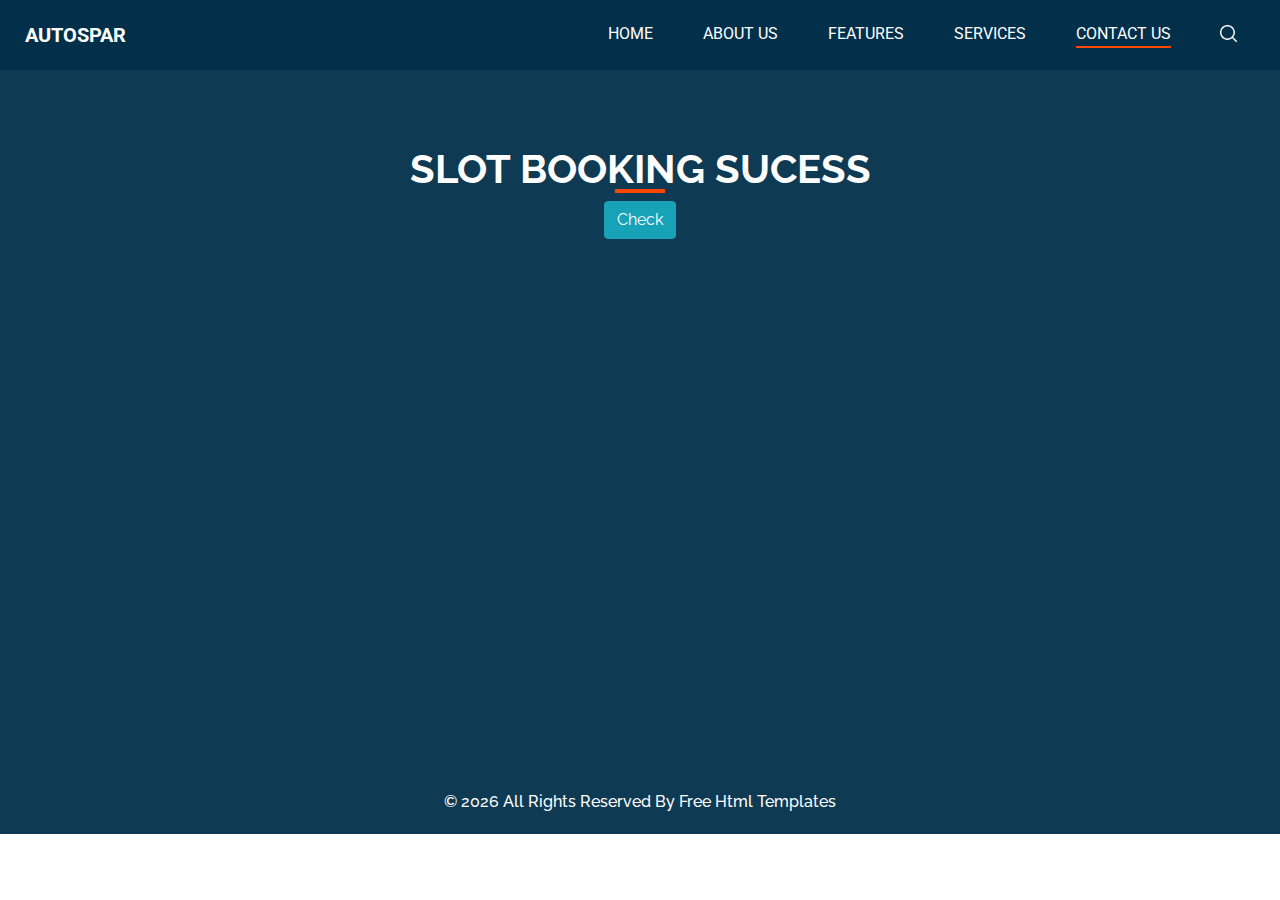
<file: sucess.html>
<!DOCTYPE html>
<html>

<head>
  <!-- Basic -->
  <meta charset="utf-8" />
  <meta http-equiv="X-UA-Compatible" content="IE=edge" />
  <!-- Mobile Metas -->
  <meta name="viewport" content="width=device-width, initial-scale=1, shrink-to-fit=no" />
  <!-- Site Metas -->
  <meta name="keywords" content="" />
  <meta name="description" content="" />
  <meta name="author" content="" />

  <title>Autospar</title>



  <!-- bootstrap core css -->
  <link rel="stylesheet" type="text/css" href="css/bootstrap.css" />

  <!-- fonts style -->
  <link href="https://fonts.googleapis.com/css?family=Raleway:400,700|Roboto:400,700&display=swap" rel="stylesheet">

  <!-- Custom styles for this template -->
  <link href="css/style.css" rel="stylesheet" />
  <!-- responsive style -->
  <link href="css/responsive.css" rel="stylesheet" />
</head>

<body class="sub_page">
  <div class="hero_area">
    <!-- header section strats -->
    <header class="header_section">
      <div class="container-fluid">
        <nav class="navbar navbar-expand-lg custom_nav-container">
          <a class="navbar-brand" href="index.html">
            <span>
              Autospar
            </span>
          </a>
          <button class="navbar-toggler" type="button" data-toggle="collapse" data-target="#navbarSupportedContent" aria-controls="navbarSupportedContent" aria-expanded="false" aria-label="Toggle navigation">
            <span class="navbar-toggler-icon"></span>
          </button>

          <div class="collapse navbar-collapse ml-auto" id="navbarSupportedContent">
            <div class="d-flex ml-auto flex-column flex-lg-row align-items-center">
              <ul class="navbar-nav  ">
                <li class="nav-item ">
                  <a class="nav-link" href="index.html">Home <span class="sr-only">(current)</span></a>
                </li>
                <li class="nav-item">
                  <a class="nav-link" href="about.html"> About Us</a>
                </li>
                <li class="nav-item">
                  <a class="nav-link" href="feature.html"> Features </a>
                </li>
                <li class="nav-item">
                  <a class="nav-link" href="service.html"> Services </a>
                </li>

                <li class="nav-item active">
                  <a class="nav-link" href="contact.html">Contact us</a>
                </li>
              </ul>
              <form class="form-inline my-2 my-lg-0 ml-0 ml-lg-4 mb-3 mb-lg-0">
                <button class="btn  my-2 my-sm-0 nav_search-btn" type="submit"></button>
              </form>
            </div>
          </div>
        </nav>
      </div>
    </header>
    <!-- end header section -->
  </div>


  <!-- contact section -->

  <section class="contact_section layout_padding" style="height: 700px ;">
    <div class="container">
      <div class="heading_container">
        <h2>
        SLOT BOOKING SUCESS 
        </h2>
      </div>

      <a href="dashboard.html"> <center><button type="button" class="btn btn-info"> Check </button></center>
      </a>      
   
    </div>
  </section>


  <!-- end contact section -->

  <!-- info section -->

  
  <!-- end info section -->


  <!-- footer section -->
  <section class="container-fluid footer_section">
    <p>
      &copy; <span id="displayYear"></span> All Rights Reserved By
      <a href="https://html.design/">Free Html Templates</a>
    </p>
  </section>
  <!-- footer section -->


  <script type="text/javascript" src="js/jquery-3.4.1.min.js"></script>
  <script type="text/javascript" src="js/bootstrap.js"></script>
  <script type="text/javascript" src="js/custom.js"></script>

</body>

</html>
</file>
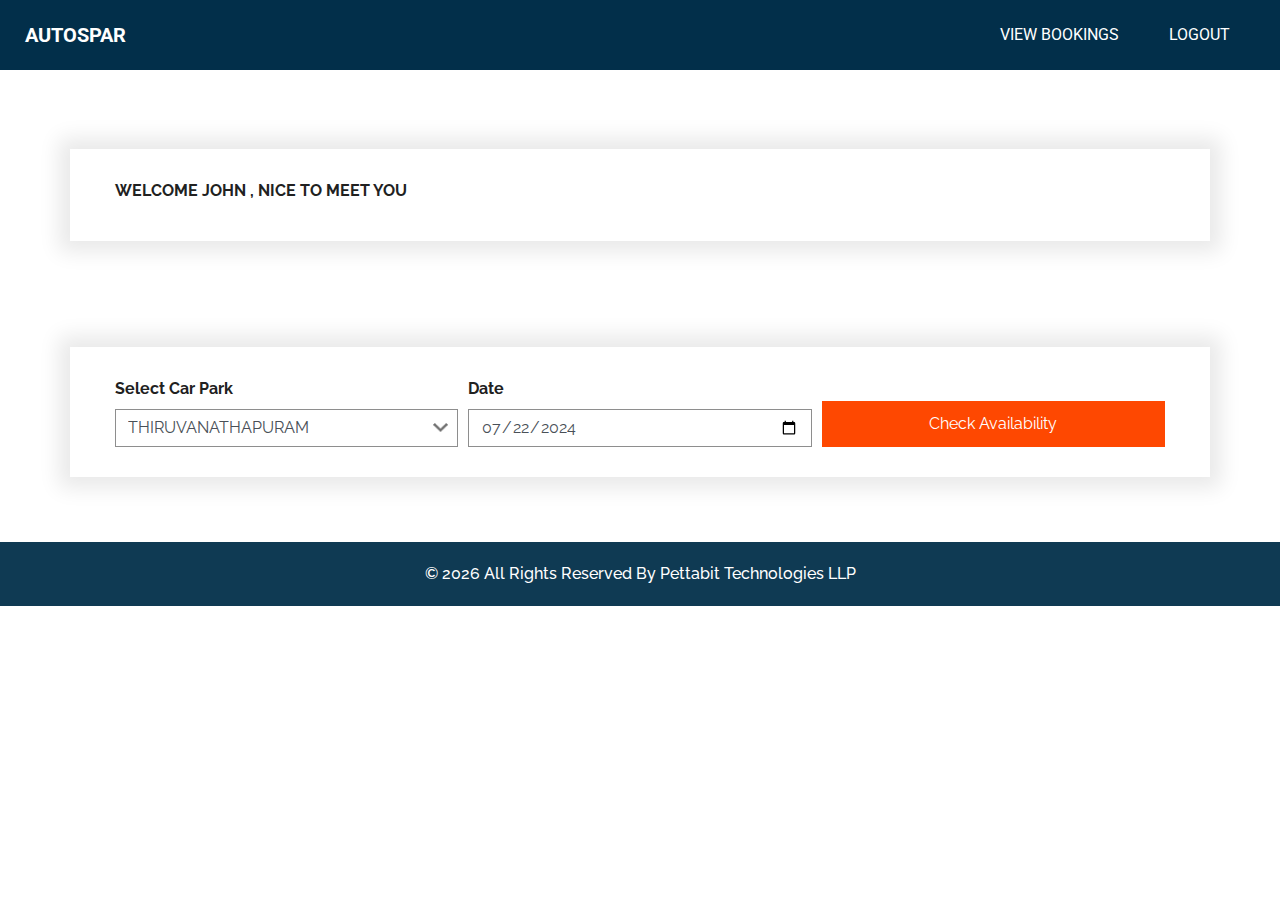
<file: public/dashboard.html>
<!DOCTYPE html>
<html>

<head>
  <!-- Basic -->
  <meta charset="utf-8" />
  <meta http-equiv="X-UA-Compatible" content="IE=edge" />
  <!-- Mobile Metas -->
  <meta name="viewport" content="width=device-width, initial-scale=1, shrink-to-fit=no" />
  <!-- Site Metas -->
  <meta name="keywords" content="" />
  <meta name="description" content="" />
  <meta name="author" content="" />

  <title>Autospar</title>



  <!-- bootstrap core css -->
  <link rel="stylesheet" type="text/css" href="css/bootstrap.css" />

  <!-- fonts style -->
  <link href="https://fonts.googleapis.com/css?family=Raleway:400,700|Roboto:400,700&display=swap" rel="stylesheet">

  <!-- Custom styles for this template -->
  <link href="css/style.css" rel="stylesheet" />
  <!-- responsive style -->
  <link href="css/responsive.css" rel="stylesheet" />
</head>

<body>
  <!-- <div class="hero_area"> -->
    <!-- header section strats -->


    

    <header class="header_section">
      <div class="container-fluid">
        <nav class="navbar navbar-expand-lg custom_nav-container">
          <a class="navbar-brand" href="index.html">
            <span>
              Autospar
            </span>
          </a>
          <button class="navbar-toggler" type="button" data-toggle="collapse" data-target="#navbarSupportedContent" aria-controls="navbarSupportedContent" aria-expanded="false" aria-label="Toggle navigation">
            <span class="navbar-toggler-icon"></span>
          </button>
  
          <div class="collapse navbar-collapse ml-auto" id="navbarSupportedContent">
            <div class="d-flex ml-auto flex-column flex-lg-row align-items-center">
              <ul class="navbar-nav  ">
                <!-- <li class="nav-item active">
                  <a class="nav-link" href="index.html">Home <span class="sr-only">(current)</span></a>
                </li>
                <li class="nav-item">
                  <a class="nav-link" href="about.html"> About Us</a>
                </li>
                <li class="nav-item">
                  <a class="nav-link" href="feature.html"> Features </a>
                </li>
                <li class="nav-item">
                  <a class="nav-link" href="service.html"> Services </a>
                </li>
  
                <li class="nav-item">
                  <a class="nav-link" href="contact.html">Contact us</a>
                </li> -->
                <li class="nav-item">
                  <a class="nav-link" href="viewbooking.html">View Bookings </a>
                </li>
                <li class="nav-item">
                  <a class="nav-link" href="index.html">LogOut </a>
                </li>
              </ul>
              <!-- <form class="form-inline my-2 my-lg-0 ml-0 ml-lg-4 mb-3 mb-lg-0">
                <button class="btn  my-2 my-sm-0 nav_search-btn" type="submit"></button>
              </form> -->
            </div>
          </div>
        </nav>
      </div>
    </header>
  
    <section class="find_section" style="margin-top: 125px;" >
      <div class="container">
        <form action="">
          <div class=" form-row">
            <div class="col-lg-4">
              <label for="carPark">WELCOME JOHN , NICE TO MEET YOU </label>
              
            </div>
            
          
            <!-- <div class="col-lg-3">
              <label for="parkingNumber">Your Phone Number</label>
              <input type="text" class="form-control" placeholder="+01 1234567890 " id="parkingNumber">
            </div> -->
         
          </div>
  
        </form>
      </div>
    </section>

  
  <!-- find section -->
  <section class="find_section" style="margin-top: 125px;" >
    <div class="container">
      <form action="">
        <div class=" form-row">
          <div class="col-lg-4">
            <label for="carPark">Select Car Park</label>
            <select name=""  id="purpose" class="form-control">
              <option value="1">THIRUVANATHAPURAM</option>
              <option value="2">KOLLAM</option>
              <option value="3">ALAPUZHA</option>
            </select>
          </div>
          <div class="col-lg-4">
            <label for="date" aria-required="true"  > Date </label>
            <input type="date"  value="2024-07-22" min="2024-07-22" max="2024-12-31" class="form-control"  placeholder="jack frod " id="date"  required>
        </div>
        
          <!-- <div class="col-lg-3">
            <label for="parkingNumber">Your Phone Number</label>
            <input type="text" class="form-control" placeholder="+01 1234567890 " id="parkingNumber">
          </div> -->
          <div class="col-lg-4">
            <div class="btn-container">
              <button id="button" type="submit" onclick="showSlotSection()" >
                Check Availability
              </button>
            </div>
          </div>
        </div>

      </form>
    </div>
  </section>

  <!-- end find section -->

  <!-- feature section -->
  <section class="feature_section layout_padding2"  id="show1" style="display: none;">
    <div class="container"  >
      <div class="row">
        <div class="col-md-3">
          <div class="box">
            <div class="img-box">
              <img src="images/car1.png" alt="Car 1">
            </div>
            <div class="detail-box">
              <h5 style="color: black;">
                Car Slot 1
              </h5>
              <p>
                Available for booking
              </p>
              <button  class="book-btn" data-slot="Car Slot 1"><a href="sucess.html" style="color: white;">Book Now</a></button>
            </div>
          </div>
        </div>
        <div class="col-md-3">
          <div class="box">
            <div class="img-box">
              <img src="images/car1.png" alt="Car 2">
            </div>
            <div class="detail-box">
                <h5 style="color: black;">
                Car Slot 2
              </h5>
              <p>
                Available for booking
              </p>
              <button  class="book-btn" data-slot="Car Slot 1"><a href="sucess.html" style="color: white;">Book Now</a></button>
            </div>
          </div>
        </div>
        <div class="col-md-3">
            <div class="box">
              <div class="img-box">
                <img src="images/car1.png" alt="Car 2">
              </div>
              <div class="detail-box">
                <h5 style="color: black;">
                  Car Slot 3
                </h5>
                <p>
                  Available for booking
                </p>
                <button  class="book-btn" data-slot="Car Slot 1"><a href="sucess.html" style="color: white;">Book Now</a></button>
              </div>
            </div>
          </div>
          <div class="col-md-3">
            <div class="box">
              <div class="img-box">
                <img src="images/car1.png" alt="Car 2">
              </div>
              <div class="detail-box">
                <h5 style="color: black;">
                  Car Slot 4
                </h5>
                <p>
                  Available for booking
                </p>
                <button  class="book-btn" data-slot="Car Slot 1"><a href="sucess.html" style="color: white;">Book Now</a></button>
              </div>
            </div>
          </div>
          <div class="col-md-3">
            <div class="box">
              <div class="img-box">
                <img src="images/car1.png" alt="Car 2">
              </div>
              <div class="detail-box">
                <h5 style="color: black;">
                  Car Slot 5
                </h5>
                <p>
                  Available for booking
                </p>
                <button  class="book-btn" data-slot="Car Slot 1"><a href="sucess.html" style="color: white;">Book Now</a></button>
              </div>
            </div>
          </div>
        <div class="col-md-3">
          <div class="box">
            <div class="img-box">
              <img src="images/car1.png" alt="Car 3">
            </div>
            <div class="detail-box">
                <h5 style="color: black;">
                Car Slot 6
              </h5>
              <p>
                Available for booking
              </p>
              <button  class="book-btn" data-slot="Car Slot 1"><a href="sucess.html" style="color: white;">Book Now</a></button>
            </div>
          </div>
        </div>
      </div>
    </div>
  </section>
  
  <section class="feature_section layout_padding2"  id="show2" style="display: none;">
    <div class="container"  >
      <div class="row">
        <div class="col-md-3">
          <div class="box">
            <div class="img-box">
              <img src="images/car1.png" alt="Car 1">
            </div>
            <div class="detail-box">
              <h5 style="color: black;">
                Car Slot 1
              </h5>
              <p>
                Available for booking
              </p>
              <button  class="book-btn" data-slot="Car Slot 1"><a href="sucess.html" style="color: white;">Book Now</a></button>
            </div>
          </div>
        </div>
        <div class="col-md-3">
          <div class="box">
            <div class="img-box">
              <img src="images/car1.png" alt="Car 2">
            </div>
            <div class="detail-box">
                <h5 style="color: black;">
                Car Slot 2
              </h5>
              <p>
                Available for booking
              </p>
              <button  class="book-btn" data-slot="Car Slot 1"><a href="sucess.html" style="color: white;">Book Now</a></button>
            </div>
          </div>
        </div>
        <div class="col-md-3">
            <div class="box">
              <div class="img-box">
                <img src="images/car1.png" alt="Car 2">
              </div>
              <div class="detail-box">
                <h5 style="color: black;">
                  Car Slot 3
                </h5>
                <p>
                  Available for booking
                </p>
                <button  class="book-btn" data-slot="Car Slot 1"><a href="sucess.html" style="color: white;">Book Now</a></button>
              </div>
            </div>
          </div>
          <div class="col-md-3">
            <div class="box">
              <div class="img-box">
                <img src="images/car1.png" alt="Car 2">
              </div>
              <div class="detail-box">
                <h5 style="color: black;">
                  Car Slot 4
                </h5>
                <p>
                  Available for booking
                </p>
                <button  class="book-btn" data-slot="Car Slot 1"><a href="sucess.html" style="color: white;">Book Now</a></button>
              </div>
            </div>
          </div>
          <div class="col-md-3">
            <div class="box">
              <div class="img-box">
                <img src="images/car1.png" alt="Car 2">
              </div>
              <div class="detail-box">
                <h5 style="color: black;">
                  Car Slot 5
                </h5>
                <p>
                  Available for booking
                </p>
                <button  class="book-btn" data-slot="Car Slot 1"><a href="sucess.html" style="color: white;">Book Now</a></button>
              </div>
            </div>
          </div>
       
      </div>
    </div>
  </section>
  

  <section class="feature_section layout_padding2"  id="show3" style="display: none;">
    <div class="container"  >
      <div class="row">
        <div class="col-md-3">
          <div class="box">
            <div class="img-box">
              <img src="images/car1.png" alt="Car 1">
            </div>
            <div class="detail-box">
              <h5 style="color: black;">
                Car Slot 1
              </h5>
              <p>
                Available for booking
              </p>
              <button  class="book-btn" data-slot="Car Slot 1"><a href="sucess.html" style="color: white;">Book Now</a></button>
            </div>
          </div>
        </div>
        <div class="col-md-3">
          <div class="box">
            <div class="img-box">
              <img src="images/car1.png" alt="Car 2">
            </div>
            <div class="detail-box">
                <h5 style="color: black;">
                Car Slot 2
              </h5>
              <p>
                Available for booking
              </p>
              <button  class="book-btn" data-slot="Car Slot 1"><a href="sucess.html" style="color: white;">Book Now</a></button>
            </div>
          </div>
        </div>
        <div class="col-md-3">
            <div class="box">
              <div class="img-box">
                <img src="images/car1.png" alt="Car 2">
              </div>
              <div class="detail-box">
                <h5 style="color: black;">
                  Car Slot 3
                </h5>
                <p>
                  Available for booking
                </p>
                <button  class="book-btn" data-slot="Car Slot 1"><a href="sucess.html" style="color: white;">Book Now</a></button>
              </div>
            </div>
          </div>
          <div class="col-md-3">
            <div class="box">
              <div class="img-box">
                <img src="images/car1.png" alt="Car 2">
              </div>
              <div class="detail-box">
                <h5 style="color: black;">
                  Car Slot 4
                </h5>
                <p>
                  Available for booking
                </p>
                <button  class="book-btn" data-slot="Car Slot 1"><a href="sucess.html" style="color: white;">Book Now</a></button>
              </div>
            </div>
          </div>
          
        
      </div>
    </div>
  </section>
  
  
  
 
 
  <!-- info section -->

  <!-- <section class="info_section ">
    <div class="container">
      <div class="row">
        <div class="col-lg-4">
          <h6>
            Subscribe Now
          </h6>
          <p>
            There are many variations of passages of Lorem Ipsum available,
          </p>
          <form action="">
            <input type="text" placeholder="Enter your email">
            <div class="d-flex justify-content-end">
              <button>
                subscribe
              </button>
            </div>
          </form>
        </div>
        <div class="col-lg-2">
          <h6>
            Information
          </h6>
          <ul>
            <li>
              <a href="">
                There are many
              </a>
            </li>
            <li>
              <a href="">
                variations of
              </a>
            </li>
            <li>
              <a href="">
                passages of Lorem
              </a>
            </li>
            <li>
              <a href="">
                Ipsum available,
              </a>
            </li>
            <li>
              <a href="">
                but the majority
              </a>
            </li>
          </ul>
        </div>
        <div class="col-lg-2">
          <h6>
            Helpful Links
          </h6>
          <ul>
            <li>
              <a href="">
                There are many
              </a>
            </li>
            <li>
              <a href="">
                variations of
              </a>
            </li>
            <li>
              <a href="">
                passages of Lorem
              </a>
            </li>
            <li>
              <a href="">
                Ipsum available,
              </a>
            </li>
            <li>
              <a href="">
                but the majority
              </a>
            </li>
          </ul>
        </div>
        <div class="col-lg-2">
          <h6>
            Invesments
          </h6>
          <ul>
            <li>
              <a href="">
                There are many
              </a>
            </li>
            <li>
              <a href="">
                variations of
              </a>
            </li>
            <li>
              <a href="">
                passages of Lorem
              </a>
            </li>
            <li>
              <a href="">
                Ipsum available,
              </a>
            </li>
            <li>
              <a href="">
                but the majority
              </a>
            </li>
          </ul>
        </div>
        <div class="col-lg-2">
          <h6>
            Contact Us
          </h6>
          <div class="info_link-box">
            <a href="">
              <img src="images/location.png" alt="">
              <span> Location</span>
            </a>
            <a href="">
              <img src="images/call.png" alt="">
              <span>+01 12345678901</span>
            </a>
            <a href="">
              <img src="images/envelope.png" alt="">
              <span> demo123@gmail.com</span>
            </a>
          </div>
          <div class="info_social">
            <div>
              <a href="">
                <img src="images/fb.png" alt="">
              </a>
            </div>
            <div>
              <a href="">
                <img src="images/twitter.png" alt="">
              </a>
            </div>
            <div>
              <a href="">
                <img src="images/linkedin.png" alt="">
              </a>
            </div>
            <div>
              <a href="">
                <img src="images/insta.png" alt="">
              </a>
            </div>
          </div>
        </div>
      </div>
    </div>
  </section> -->

  <!-- end info section -->


  <!-- footer section -->
  <section class="container-fluid footer_section">
    <p>
      &copy; <span id="displayYear"></span> All Rights Reserved By
      <a href="https://pettabit.com/">Pettabit Technologies LLP</a>
    </p>
  </section>
  <!-- footer section -->


  <script type="text/javascript" src="js/jquery-3.4.1.min.js"></script>
  <script type="text/javascript" src="js/bootstrap.js"></script>
  <script type="text/javascript" src="js/custom.js"></script>
  <script src="https://code.jquery.com/jquery-3.7.1.js" integrity="sha256-eKhayi8LEQwp4NKxN+CfCh+3qOVUtJn3QNZ0TciWLP4=" crossorigin="anonymous"></script>
  <script>
$(document).ready(function(){
    $('#button').on('click', function(event) {
        event.preventDefault(); // Prevent default action (e.g., form submission)

        var selectedValue = $('#purpose').val(); // Get the value of the select box
        
        // Hide all sections initially
        $("#show1, #show2, #show3").hide();
        
        // Show the corresponding section based on the selected value
        if (selectedValue === '1') {
            $("#show1").show();
        } else if (selectedValue === '2') {
            $("#show2").show();
        } else if (selectedValue === '3') {
            $("#show3").show();
        }
        var currentDate = new Date().toISOString().slice(0, 10); // Get current date in YYYY-MM-DD format
        $('#date').val(currentDate);
       
    });
});




</script>

</body>

</html>
</file>
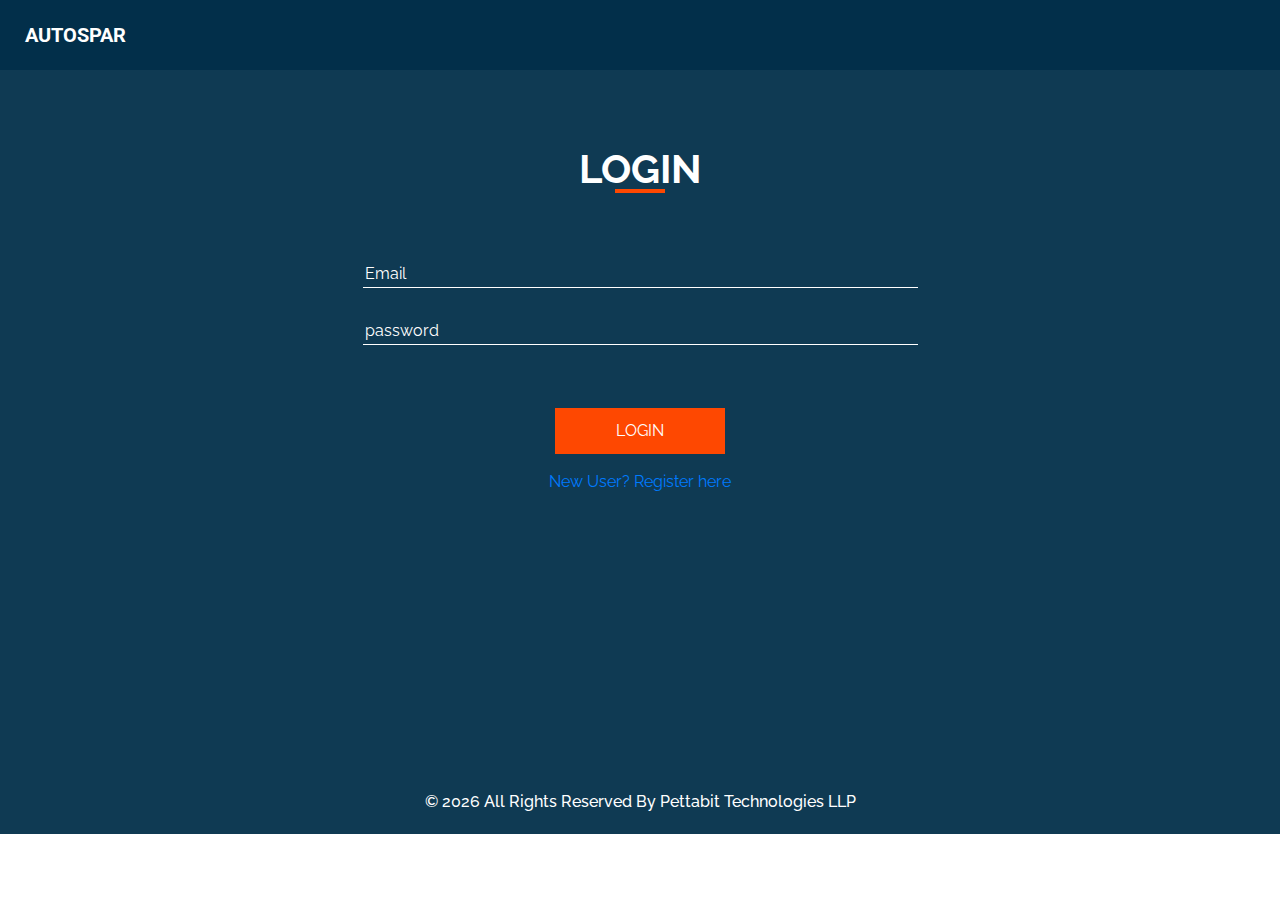
<file: public/login.html>
<!DOCTYPE html>
<html>

<head>
  <!-- Basic -->
  <meta charset="utf-8" />
  <meta http-equiv="X-UA-Compatible" content="IE=edge" />
  <!-- Mobile Metas -->
  <meta name="viewport" content="width=device-width, initial-scale=1, shrink-to-fit=no" />
  <!-- Site Metas -->
  <meta name="keywords" content="" />
  <meta name="description" content="" />
  <meta name="author" content="" />

  <title>Autospar</title>



  <!-- bootstrap core css -->
  <link rel="stylesheet" type="text/css" href="css/bootstrap.css" />

  <!-- fonts style -->
  <link href="https://fonts.googleapis.com/css?family=Raleway:400,700|Roboto:400,700&display=swap" rel="stylesheet">

  <!-- Custom styles for this template -->
  <link href="css/style.css" rel="stylesheet" />
  <!-- responsive style -->
  <link href="css/responsive.css" rel="stylesheet" />
</head>

<body class="sub_page">
  <div class="hero_area">
    <!-- header section strats -->
    <header class="header_section">
      <div class="container-fluid">
        <nav class="navbar navbar-expand-lg custom_nav-container">
          <a class="navbar-brand" href="index.html">
            <span>
              Autospar
            </span>
          </a>
          <button class="navbar-toggler" type="button" data-toggle="collapse" data-target="#navbarSupportedContent" aria-controls="navbarSupportedContent" aria-expanded="false" aria-label="Toggle navigation">
            <span class="navbar-toggler-icon"></span>
          </button>

          <div class="collapse navbar-collapse ml-auto" id="navbarSupportedContent">
            <div class="d-flex ml-auto flex-column flex-lg-row align-items-center">
              <ul class="navbar-nav  ">
                
              </ul>
              <form class="form-inline my-2 my-lg-0 ml-0 ml-lg-4 mb-3 mb-lg-0">
                
              </form>
            </div>
          </div>
        </nav>
      </div>
    </header>
    <!-- end header section -->
  </div>


  <!-- contact section -->
<!-- contact section -->

<section class="contact_section layout_padding" style="height: 700px;">
  <div class="container">
    <div class="heading_container">
      <h2>
        LOGIN 
      </h2>
    </div>
    <div class="">
      <div class="row">
        <div class="col-md-6 mx-auto">
          <form action="dashboard.html">
            <div class="contact_form-container">
              <div>
                <div>
                 
                </div>
                <div>
                  <input type="email" placeholder="Email" required>
                </div>
                <div>
                  <input type="password" placeholder="password" required>
                </div>
                <div class="">
                 
                </div>
                <div class="mt-5 d-flex justify-content-center " >
                <button type="submit">
                    Login
                  </button>
                </div>
                <!-- New User Registration Link -->
                <div class="mt-3 text-center">
                  <a href="registration.html">New User? Register here</a>
                </div>
              </div>
            </div>
          </form>
        </div>
      </div>
    </div>
  </div>
</section>

<!-- end contact section -->



  <!-- end contact section -->

  <!-- info section -->

  <!-- <section class="info_section ">
    <div class="container">
      <div class="row">
        <div class="col-lg-4">
          <h6>
            Subscribe Now
          </h6>
          <p>
            There are many variations of passages of Lorem Ipsum available,
          </p>
          <form action="">
            <input type="text" placeholder="Enter your email">
            <div class="d-flex justify-content-end">
              <button>
                subscribe
              </button>
            </div>
          </form>
        </div>
        <div class="col-lg-2">
          <h6>
            Information
          </h6>
          <ul>
            <li>
              <a href="">
                There are many
              </a>
            </li>
            <li>
              <a href="">
                variations of
              </a>
            </li>
            <li>
              <a href="">
                passages of Lorem
              </a>
            </li>
            <li>
              <a href="">
                Ipsum available,
              </a>
            </li>
            <li>
              <a href="">
                but the majority
              </a>
            </li>
          </ul>
        </div>
        <div class="col-lg-2">
          <h6>
            Helpful Links
          </h6>
          <ul>
            <li>
              <a href="">
                There are many
              </a>
            </li>
            <li>
              <a href="">
                variations of
              </a>
            </li>
            <li>
              <a href="">
                passages of Lorem
              </a>
            </li>
            <li>
              <a href="">
                Ipsum available,
              </a>
            </li>
            <li>
              <a href="">
                but the majority
              </a>
            </li>
          </ul>
        </div>
        <div class="col-lg-2">
          <h6>
            Invesments
          </h6>
          <ul>
            <li>
              <a href="">
                There are many
              </a>
            </li>
            <li>
              <a href="">
                variations of
              </a>
            </li>
            <li>
              <a href="">
                passages of Lorem
              </a>
            </li>
            <li>
              <a href="">
                Ipsum available,
              </a>
            </li>
            <li>
              <a href="">
                but the majority
              </a>
            </li>
          </ul>
        </div>
        <div class="col-lg-2">
          <h6>
            Contact Us
          </h6>
          <div class="info_link-box">
            <a href="">
              <img src="images/location.png" alt="">
              <span> Location</span>
            </a>
            <a href="">
              <img src="images/call.png" alt="">
              <span>+01 12345678901</span>
            </a>
            <a href="">
              <img src="images/envelope.png" alt="">
              <span> demo123@gmail.com</span>
            </a>
          </div>
          <div class="info_social">
            <div>
              <a href="">
                <img src="images/fb.png" alt="">
              </a>
            </div>
            <div>
              <a href="">
                <img src="images/twitter.png" alt="">
              </a>
            </div>
            <div>
              <a href="">
                <img src="images/linkedin.png" alt="">
              </a>
            </div>
            <div>
              <a href="">
                <img src="images/insta.png" alt="">
              </a>
            </div>
          </div>
        </div>
      </div>
    </div>
  </section> -->

  <!-- end info section -->


  <!-- footer section -->
  <section class="container-fluid footer_section">
    <p>
      &copy; <span id="displayYear"></span> All Rights Reserved By
      <a href="https://pettabit.com/">Pettabit Technologies LLP</a>
    </p>
  </section>
  <!-- footer section -->


  <script type="text/javascript" src="js/jquery-3.4.1.min.js"></script>
  <script type="text/javascript" src="js/bootstrap.js"></script>
  <script type="text/javascript" src="js/custom.js"></script>

</body>

</html>
</file>
<file: css/style.css>
body {
  font-family: "Raleway", sans-serif;
  color: #0c0c0c;
  background-color: #ffffff;
}

.layout_padding {
  padding: 75px 0;
}

.layout_padding2 {
  padding: 45px 0;
}

.layout_padding2-top {
  padding-top: 45px;
}

.layout_padding2-bottom {
  padding-bottom: 45px;
}

.layout_padding-top {
  padding-top: 75px;
}

.layout_padding-bottom {
  padding-bottom: 75px;
}

.heading_container {
  display: -webkit-box;
  display: -ms-flexbox;
  display: flex;
}

.heading_container h2 {
  font-size: 2.5rem;
  position: relative;
  font-weight: bold;
  color: #022f4a;
}

.heading_container h2::before {
  content: "";
  width: 50px;
  height: 4px;
  background-color: #fe4801;
  position: absolute;
  bottom: 0;
  right: 0;
}

/*header section*/
.hero_area {
  height: 100vh;
}

.sub_page .hero_area {
  height: auto;
}

.sub_page .about_section {
  padding: 150px 0;
}

.sub_page .car_section {
  margin-bottom: 75px;
}

.hero_area.sub_pages {
  height: auto;
}

.header_section {
  background-color: #022f4a;
  padding: 15px 0;
  font-family: "Roboto", sans-serif;
}

.header_section .container-fluid {
  padding-right: 25px;
  padding-left: 25px;
}

.header_section .nav_container {
  margin: 0 auto;
}

.custom_nav-container.navbar-expand-lg .navbar-nav .nav-item .nav-link {
  padding: 0;
  margin: 0px 25px;
  color: #ffffff;
  text-align: center;
  text-transform: uppercase;
}

.custom_nav-container.navbar-expand-lg .navbar-nav .nav-item.active .nav-link, .custom_nav-container.navbar-expand-lg .navbar-nav .nav-item:hover .nav-link {
  border-bottom: 2px solid #fe4801;
}

a,
a:hover,
a:focus {
  text-decoration: none;
}

a:hover,
a:focus {
  color: initial;
}

.btn,
.btn:focus {
  outline: none !important;
  -webkit-box-shadow: none;
          box-shadow: none;
}

.custom_nav-container .nav_search-btn {
  background-image: url(../images/search-icon.png);
  background-size: 17px;
  background-repeat: no-repeat;
  background-position-y: 7px;
  width: 35px;
  height: 35px;
  padding: 0;
  border: none;
}

.navbar-brand span {
  text-transform: uppercase;
  font-weight: bold;
  color: #ffffff;
}

.custom_nav-container {
  z-index: 99999;
  padding: 0;
}

.custom_nav-container .navbar-toggler {
  outline: none;
}

.custom_nav-container .navbar-toggler .navbar-toggler-icon {
  background-image: url(../images/menu.png);
  background-size: 55px;
}

.custom_nav-container .navbar-toggler .navbar-toggler-icon {
  background-image: url(../images/menu.png);
  background-size: 40px;
}

/*end header section*/
/* slider section */
.slider_section {
  color: #ffffff;
  display: -webkit-box;
  display: -ms-flexbox;
  display: flex;
  -webkit-box-orient: vertical;
  -webkit-box-direction: normal;
      -ms-flex-direction: column;
          flex-direction: column;
  height: 90%;
  -webkit-box-pack: center;
      -ms-flex-pack: center;
          justify-content: center;
  background-image: url(../images/slider-bg.jpg);
  background-size: cover;
  text-align: center;
}

.slider_section .detail-box {
  width: 80%;
  margin: 0 auto;
}

.slider_section .detail-box h1 {
  font-weight: bold;
  margin-bottom: 25px;
  font-size: 3.5rem;
}

.slider_section .detail-box a {
  display: inline-block;
  padding: 10px 35px;
  background-color: #fe4801;
  color: #ffffff;
  -webkit-transition: all 0.3s;
  transition: all 0.3s;
  border: 1px solid transparent;
  margin: 35px 0 50px 0;
  text-transform: uppercase;
}

.slider_section .detail-box a:hover {
  background-color: transparent;
  border-color: #fe4801;
  color: #fe4801;
}

.slider_section #carouselExampleIndicators {
  position: unset;
}

.slider_section .carousel-control-prev,
.slider_section .carousel-control-next {
  position: absolute;
  top: 50%;
  width: 50px;
  height: 45px;
  border: none;
  opacity: 1;
  background-repeat: no-repeat;
  background-size: 20px;
  background-position: center;
  background-color: #fe4801;
  -webkit-transform: translateY(-50%);
          transform: translateY(-50%);
  background-position: center;
}

.slider_section .carousel-control-prev {
  background-image: url(../images/left-arrow.png);
  left: 25px;
}

.slider_section .carousel-control-next {
  left: initial;
  background-image: url(../images/right-arrow.png);
  right: 25px;
}

.slider_section ol.carousel-indicators {
  margin: 0;
  bottom: 5%;
  left: initial;
  width: 100%;
  -webkit-box-pack: justify;
      -ms-flex-pack: justify;
          justify-content: space-between;
}

.slider_section ol.carousel-indicators li {
  width: 50px;
  height: 50px;
  border-radius: 100%;
  text-indent: 0px;
  text-align: center;
  line-height: 55px;
  color: #ffffff;
  background-color: transparent;
  opacity: 1;
  border: none;
}

.slider_section ol.carousel-indicators li.active {
  color: #fe4801;
}

.find_section {
  -webkit-transform: translateY(-50%);
          transform: translateY(-50%);
}

.find_section form {
  padding: 30px 45px;
  background-color: #ffffff;
  -webkit-box-shadow: 0px 0px 20px 11px rgba(0, 0, 0, 0.09);
  box-shadow: 0px 0px 20px 11px rgba(0, 0, 0, 0.09);
}

.find_section form label {
  font-weight: bold;
  color: #212121;
}

.find_section form .form-control {
  outline: none;
  -webkit-box-shadow: none;
          box-shadow: none;
  border-radius: 0;
  border: 1px solid #8e8e8e;
}

.find_section form select {
  -webkit-appearance: none;
     -moz-appearance: none;
          appearance: none;
  background-image: url(../images/down-arrow.png);
  background-size: 15px;
  background-position: 97% center;
  background-repeat: no-repeat;
}

.find_section form .btn-container {
  height: 100%;
  display: -webkit-box;
  display: -ms-flexbox;
  display: flex;
  -webkit-box-align: end;
      -ms-flex-align: end;
          align-items: flex-end;
}

.find_section form .btn-container button {
  display: inline-block;
  padding: 10px 35px;
  background-color: #fe4801;
  color: #ffffff;
  -webkit-transition: all 0.3s;
  transition: all 0.3s;
  border: 1px solid transparent;
  width: 100%;
}

.find_section form .btn-container button:hover {
  background-color: transparent;
  border-color: #fe4801;
  color: #fe4801;
}

.find_section form .btn-container button:hover {
  color: #e54101;
}

.feature_section {
  background-color: #fe4801;
  color: #ffffff;
  text-align: center;
}

.feature_section .col-md-4 {
  display: -webkit-box;
  display: -ms-flexbox;
  display: flex;
  -webkit-box-pack: center;
      -ms-flex-pack: center;
          justify-content: center;
}

.feature_section .box {
  display: -webkit-box;
  display: -ms-flexbox;
  display: flex;
  -webkit-box-orient: vertical;
  -webkit-box-direction: normal;
      -ms-flex-direction: column;
          flex-direction: column;
  -webkit-box-align: center;
      -ms-flex-align: center;
          align-items: center;
  margin: 30px 0;
}

.feature_section .box .img-box {
  width: 100px;
  height: 100px;
  display: -webkit-box;
  display: -ms-flexbox;
  display: flex;
  -webkit-box-align: center;
      -ms-flex-align: center;
          align-items: center;
  -webkit-box-pack: center;
      -ms-flex-pack: center;
          justify-content: center;
}

.feature_section .box .img-box img {
  width: 100%;
}

.feature_section .box .detail-box {
  margin-top: 15px;
}

.feature_section .box .detail-box h5 {
  font-weight: bold;
}

.why_section .detail-box {
  height: 100%;
  display: -webkit-box;
  display: -ms-flexbox;
  display: flex;
  -webkit-box-orient: vertical;
  -webkit-box-direction: normal;
      -ms-flex-direction: column;
          flex-direction: column;
  -webkit-box-pack: justify;
      -ms-flex-pack: justify;
          justify-content: space-between;
  padding: 45px 0;
}

.why_section .detail-box p {
  margin-top: 35px;
}

.why_section .detail-box a {
  display: inline-block;
  padding: 10px 35px;
  background-color: #022f4a;
  color: #ffffff;
  -webkit-transition: all 0.3s;
  transition: all 0.3s;
  border: 1px solid transparent;
  margin-top: 35px;
}

.why_section .detail-box a:hover {
  background-color: transparent;
  border-color: #022f4a;
  color: #022f4a;
}

.why_section .img-container .col-sm-6 {
  padding: 0;
}

.why_section .img-container .img-box {
  margin: 15px;
  position: relative;
}

.why_section .img-container .img-box img {
  width: 100%;
}

.why_section .img-container .img-box a {
  display: none;
  -webkit-box-pack: center;
      -ms-flex-pack: center;
          justify-content: center;
  -webkit-box-align: center;
      -ms-flex-align: center;
          align-items: center;
  width: 45px;
  height: 45px;
  border-radius: 100%;
  border: 2px solid #ffffff;
  position: absolute;
  top: 50%;
  left: 50%;
  -webkit-transform: translate(-50%, -50%);
          transform: translate(-50%, -50%);
}

.why_section .img-container .img-box a img {
  width: 20px;
}

.why_section .img-container .img-box::before {
  display: none;
  content: "";
  position: absolute;
  top: 0;
  left: 0;
  width: 100%;
  height: 100%;
  background-color: rgba(29, 58, 75, 0.8);
}

.why_section .img-container .img-box:hover a {
  display: -webkit-box;
  display: -ms-flexbox;
  display: flex;
}

.why_section .img-container .img-box:hover::before {
  display: block;
}

.service_section .box {
  display: -webkit-box;
  display: -ms-flexbox;
  display: flex;
  -webkit-box-align: center;
      -ms-flex-align: center;
          align-items: center;
  margin-top: 45px;
}

.service_section .box .img-box {
  display: -webkit-box;
  display: -ms-flexbox;
  display: flex;
  -webkit-box-align: center;
      -ms-flex-align: center;
          align-items: center;
  -webkit-box-pack: center;
      -ms-flex-pack: center;
          justify-content: center;
  min-width: 150px;
  height: 150px;
  margin-right: 25px;
  border: 1px dotted #022f4a;
}

.service_section .box .img-box svg {
  width: 45px;
  height: auto;
  fill: #022f4a;
}

.service_section .box .img-box:hover {
  background-color: #fe4801;
  border-color: transparent;
}

.service_section .box .img-box:hover svg {
  fill: #ffffff;
}

.service_section .box .detail-box h5 {
  font-weight: bold;
}

.service_section .box .detail-box p {
  margin-top: 15px;
}

.service_section .box .detail-box a {
  display: inline-block;
  padding: 7px 30px;
  -webkit-transition: all 0.3s;
  transition: all 0.3s;
  background-color: transparent;
  border: 1px solid #022f4a;
  color: #022f4a;
  margin-top: 5px;
}

.service_section .box .detail-box a:hover {
  border: 1px solid transparent;
  background-color: #022f4a;
  color: #ffffff;
}

.client_section {
  background-image: url(../images/client-bg.jpg);
  background-size: cover;
}

.client_section .heading_container {
  -webkit-box-pack: center;
      -ms-flex-pack: center;
          justify-content: center;
}

.client_section .heading_container h2 {
  color: #ffffff;
}

.client_section .heading_container h2::before {
  right: 50%;
  -webkit-transform: translateX(50%);
          transform: translateX(50%);
}

.client_section .box {
  display: -webkit-box;
  display: -ms-flexbox;
  display: flex;
  -webkit-box-orient: vertical;
  -webkit-box-direction: normal;
      -ms-flex-direction: column;
          flex-direction: column;
  -webkit-box-align: center;
      -ms-flex-align: center;
          align-items: center;
  text-align: center;
  width: 650px;
  background-color: #ffffff;
  margin: 100px auto 75px auto;
  padding: 0 15px 10px 15px;
}

.client_section .box .img-box {
  width: 125px;
  border-radius: 100%;
  border: 5px solid #ffffff;
  margin-top: -62.5px;
  background-color: #ffffff;
}

.client_section .box .img-box img {
  width: 100%;
}

.client_section .box .detail-box {
  margin-top: 10px;
}

.client_section .box .detail-box h6 {
  text-transform: uppercase;
  font-weight: bold;
}

.client_section ol.carousel-indicators {
  bottom: -5px;
  margin: 0;
}

.client_section ol.carousel-indicators li {
  width: 20px;
  height: 20px;
  border-radius: 100%;
  text-indent: 0px;
  text-align: center;
  line-height: 55px;
  color: #ffffff;
  background-color: #ffffff;
  opacity: 1;
  border: none;
  margin: 0 5px;
}

.client_section ol.carousel-indicators li.active {
  background-color: #fe4801;
}

.rate_section .heading_container {
  -webkit-box-pack: center;
      -ms-flex-pack: center;
          justify-content: center;
}

.rate_section .heading_container h2::before {
  right: 50%;
  -webkit-transform: translateX(50%);
          transform: translateX(50%);
}

.rate_section .rate_container {
  display: -webkit-box;
  display: -ms-flexbox;
  display: flex;
  -webkit-box-pack: center;
      -ms-flex-pack: center;
          justify-content: center;
  -ms-flex-wrap: wrap;
      flex-wrap: wrap;
}

.rate_section .rate_container .box {
  width: 275px;
  color: #ffffff;
  margin: 45px 20px 0 20px;
  display: -webkit-box;
  display: -ms-flexbox;
  display: flex;
  -webkit-box-orient: vertical;
  -webkit-box-direction: normal;
      -ms-flex-direction: column;
          flex-direction: column;
  -webkit-box-align: center;
      -ms-flex-align: center;
          align-items: center;
  text-align: center;
}

.rate_section .rate_container .box .detail-box {
  padding: 65px 40px 15px 40px;
  background-color: #fe4801;
  border-radius: 5px;
}

.rate_section .rate_container .box .detail-box .price h3 {
  font-weight: bold;
}

.rate_section .rate_container .box .detail-box .price h3 span {
  font-size: 2.5rem;
}

.rate_section .rate_container .box .detail-box .price h6 {
  font-weight: bold;
}

.rate_section .rate_container .box .detail-box p {
  margin-top: 20px;
}

.rate_section .rate_container .box .btn-box {
  margin-top: 35px;
}

.rate_section .rate_container .box .btn-box a {
  display: inline-block;
  padding: 12px 45px;
  background-color: #fe4801;
  color: #ffffff;
}

.rate_section .rate_container .box:hover .detail-box {
  background-color: #022f4a;
}

.rate_section .rate_container .box:hover .btn-box a {
  background-color: #022f4a;
}

/* contact section */
.contact_section {
  background-color: #0f3a53;
  color: #ffffff;
}

.contact_section .heading_container {
  -webkit-box-pack: center;
      -ms-flex-pack: center;
          justify-content: center;
}

.contact_section .heading_container h2 {
  color: #ffffff;
}

.contact_section .heading_container h2::before {
  right: 50%;
  -webkit-transform: translateX(50%);
          transform: translateX(50%);
}

.contact_section .contact_form-container {
  margin-top: 45px;
}

.contact_section .contact_form-container input {
  border: none;
  outline: none;
  border-bottom: 1px solid #ffffff;
  color: #ffffff;
  width: 100%;
  margin: 15px 0;
  background-color: transparent;
}

.contact_section .contact_form-container input::-webkit-input-placeholder {
  color: #ffffff;
}

.contact_section .contact_form-container input:-ms-input-placeholder {
  color: #ffffff;
}

.contact_section .contact_form-container input::-ms-input-placeholder {
  color: #ffffff;
}

.contact_section .contact_form-container input::placeholder {
  color: #ffffff;
}

.contact_section .contact_form-container button {
  display: inline-block;
  padding: 10px 60px;
  background-color: #fe4801;
  color: #ffffff;
  -webkit-transition: all 0.3s;
  transition: all 0.3s;
  border: 1px solid transparent;
  text-transform: uppercase;
}

.contact_section .contact_form-container button:hover {
  background-color: transparent;
  border-color: #fe4801;
  color: #fe4801;
}

/* end contact section */
/* info section */
.info_section {
  background-color: #0f3a53;
  font-family: "Roboto", sans-serif;
}

.info_section .container {
  border-top: 1px solid rgba(255, 255, 255, 0.6);
  border-bottom: 1px solid #ffffff;
}

.info_section .col-lg-4,
.info_section .col-lg-2 {
  margin: 45px 0;
}

.info_section h6 {
  margin-bottom: 12px;
  font-size: 18px;
  color: #ffffff;
}

.info_section p {
  color: #ffffff;
}

.info_section form input {
  padding: 10px;
  background-color: transparent;
  border: none;
  border-bottom: 1px solid #ffffff;
  width: 100%;
  outline: none;
  color: #ffffff;
}

.info_section form input ::-webkit-input-placeholder {
  color: #ffffff;
  opacity: 0.2;
}

.info_section form input :-ms-input-placeholder {
  color: #ffffff;
  opacity: 0.2;
}

.info_section form input ::-ms-input-placeholder {
  color: #ffffff;
  opacity: 0.2;
}

.info_section form input ::placeholder {
  color: #ffffff;
  opacity: 0.2;
}

.info_section form button {
  background-color: #fe4801;
  display: inline-block;
  padding: 8px 30px;
  background-color: #fe4801;
  color: #ffffff;
  -webkit-transition: all 0.3s;
  transition: all 0.3s;
  border: 1px solid transparent;
  margin-top: 15px;
  font-size: 15px;
  text-transform: uppercase;
}

.info_section form button:hover {
  background-color: transparent;
  border-color: #fe4801;
  color: #fe4801;
}

.info_section ul {
  padding: 0;
}

.info_section ul li {
  list-style-type: none;
  margin: 3px 0;
}

.info_section ul li a {
  color: #ffffff;
}

.info_section ul li a:hover {
  color: #ffffff;
}

.info_section .info_link-box a {
  display: -webkit-box;
  display: -ms-flexbox;
  display: flex;
  -webkit-box-align: center;
      -ms-flex-align: center;
          align-items: center;
  margin: 5px 0;
}

.info_section .info_link-box a img {
  margin-right: 15px;
}

.info_section .info_link-box a span {
  color: #ffffff;
}

.info_section .info_social {
  display: -webkit-box;
  display: -ms-flexbox;
  display: flex;
  -webkit-box-pack: center;
      -ms-flex-pack: center;
          justify-content: center;
  margin: 20px auto 0 auto;
}

.info_section .info_social img {
  width: 40px;
  margin-left: 8px;
}

/* end info section */
/* footer section*/
.footer_section {
  font-weight: 500;
  display: -webkit-box;
  display: -ms-flexbox;
  display: flex;
  -webkit-box-pack: center;
      -ms-flex-pack: center;
          justify-content: center;
  background-color: #0f3a53;
  padding: 20px;
}

.footer_section p {
  color: #ffffff;
  margin: 0;
  text-align: center;
}

.footer_section a {
  color: #ffffff;
}

/* end footer section*/
/*# sourceMappingURL=style.css.map */






.feature_section {
  background-color: #f8f8f8;
  padding: 50px 0;
}

.box {
  background-color: #fff;
  padding: 20px;
  border-radius: 8px;
  box-shadow: 0 0 10px rgba(0, 0, 0, 0.1);
  text-align: center;
}

.img-box img {
  max-width: 100%;
}

.detail-box h5 {
  margin-top: 20px;
  font-size: 20px;
}

.detail-box p {
  margin-top: 10px;
}

.book-btn {
  margin-top: 20px;
  padding: 10px 20px;
  background-color: #007bff;
  color: #fff;
  border: none;
  border-radius: 5px;
  cursor: pointer;
  transition: background-color 0.3s;
}

.book-btn:hover {
  background-color: #0056b3;
}
</file>
<file: css/responsive.css>
@media (max-width: 1120px) {}

@media (max-width: 992px) {
  .find_section form .col-lg-3 {
    margin-bottom: 20px;
  }

  .slider_section ol.carousel-indicators {
    display: none;
  }

  .custom_nav-container.navbar-expand-lg .navbar-nav .nav-item .nav-link {
    margin: 10px 25px;
  }
}

@media (max-width: 768px) {
  .hero_area {
    height: auto;
  }

  .slider_section {
    padding: 50px 0 100px 0;
  }

  .find_section {
    -webkit-transform: translateY(-50%);
    transform: translateY(-25%);
  }

  .client_section .box {
    width: 100%;
  }

  .info_section .container {
    padding: 45px 15px;
  }

  .info_section .col-lg-4,
  .info_section .col-lg-2 {
    margin: 15px auto;
    text-align: center;
  }

  .info_section form button {
    margin-bottom: 25px;
  }

  .info_section .info_link-box a {
    justify-content: center;
  }
}

@media (max-width: 576px) {
  .heading_container h2 {
    font-size: 2rem;
  }

  .slider_section .carousel-control-prev,
  .slider_section .carousel-control-next {
    display: none;
  }

  .find_section form {
    padding: 30px 25px;
  }

  .slider_section .detail-box h1 {
    font-size: 3rem;
  }

  .service_section .box {
    flex-direction: column;
    margin-top: 45px;
    text-align: center;
  }

  .service_section .box .img-box {
    margin: 0;
    margin-bottom: 15px;
  }
}

@media (max-width: 480px) {}

@media (max-width: 420px) {}

@media (max-width: 360px) {}

@media (min-width: 1200px) {
  .container {
    max-width: 1170px;
  }
}
</file>
<file: public/css/style.css>
body {
  font-family: "Raleway", sans-serif;
  color: #0c0c0c;
  background-color: #ffffff;
}

.layout_padding {
  padding: 75px 0;
}

.layout_padding2 {
  padding: 45px 0;
}

.layout_padding2-top {
  padding-top: 45px;
}

.layout_padding2-bottom {
  padding-bottom: 45px;
}

.layout_padding-top {
  padding-top: 75px;
}

.layout_padding-bottom {
  padding-bottom: 75px;
}

.heading_container {
  display: -webkit-box;
  display: -ms-flexbox;
  display: flex;
}

.heading_container h2 {
  font-size: 2.5rem;
  position: relative;
  font-weight: bold;
  color: #022f4a;
}

.heading_container h2::before {
  content: "";
  width: 50px;
  height: 4px;
  background-color: #fe4801;
  position: absolute;
  bottom: 0;
  right: 0;
}

/*header section*/
.hero_area {
  height: 100vh;
}

.sub_page .hero_area {
  height: auto;
}

.sub_page .about_section {
  padding: 150px 0;
}

.sub_page .car_section {
  margin-bottom: 75px;
}

.hero_area.sub_pages {
  height: auto;
}

.header_section {
  background-color: #022f4a;
  padding: 15px 0;
  font-family: "Roboto", sans-serif;
}

.header_section .container-fluid {
  padding-right: 25px;
  padding-left: 25px;
}

.header_section .nav_container {
  margin: 0 auto;
}

.custom_nav-container.navbar-expand-lg .navbar-nav .nav-item .nav-link {
  padding: 0;
  margin: 0px 25px;
  color: #ffffff;
  text-align: center;
  text-transform: uppercase;
}

.custom_nav-container.navbar-expand-lg .navbar-nav .nav-item.active .nav-link, .custom_nav-container.navbar-expand-lg .navbar-nav .nav-item:hover .nav-link {
  border-bottom: 2px solid #fe4801;
}

a,
a:hover,
a:focus {
  text-decoration: none;
}

a:hover,
a:focus {
  color: initial;
}

.btn,
.btn:focus {
  outline: none !important;
  -webkit-box-shadow: none;
          box-shadow: none;
}

.custom_nav-container .nav_search-btn {
  background-image: url(../images/search-icon.png);
  background-size: 17px;
  background-repeat: no-repeat;
  background-position-y: 7px;
  width: 35px;
  height: 35px;
  padding: 0;
  border: none;
}

.navbar-brand span {
  text-transform: uppercase;
  font-weight: bold;
  color: #ffffff;
}

.custom_nav-container {
  z-index: 99999;
  padding: 0;
}

.custom_nav-container .navbar-toggler {
  outline: none;
}

.custom_nav-container .navbar-toggler .navbar-toggler-icon {
  background-image: url(../images/menu.png);
  background-size: 55px;
}

.custom_nav-container .navbar-toggler .navbar-toggler-icon {
  background-image: url(../images/menu.png);
  background-size: 40px;
}

/*end header section*/
/* slider section */
.slider_section {
  color: #ffffff;
  display: -webkit-box;
  display: -ms-flexbox;
  display: flex;
  -webkit-box-orient: vertical;
  -webkit-box-direction: normal;
      -ms-flex-direction: column;
          flex-direction: column;
  height: 90%;
  -webkit-box-pack: center;
      -ms-flex-pack: center;
          justify-content: center;
  background-image: url(../images/slider-bg.jpg);
  background-size: cover;
  text-align: center;
}

.slider_section .detail-box {
  width: 80%;
  margin: 0 auto;
}

.slider_section .detail-box h1 {
  font-weight: bold;
  margin-bottom: 25px;
  font-size: 3.5rem;
}

.slider_section .detail-box a {
  display: inline-block;
  padding: 10px 35px;
  background-color: #fe4801;
  color: #ffffff;
  -webkit-transition: all 0.3s;
  transition: all 0.3s;
  border: 1px solid transparent;
  margin: 35px 0 50px 0;
  text-transform: uppercase;
}

.slider_section .detail-box a:hover {
  background-color: transparent;
  border-color: #fe4801;
  color: #fe4801;
}

.slider_section #carouselExampleIndicators {
  position: unset;
}

.slider_section .carousel-control-prev,
.slider_section .carousel-control-next {
  position: absolute;
  top: 50%;
  width: 50px;
  height: 45px;
  border: none;
  opacity: 1;
  background-repeat: no-repeat;
  background-size: 20px;
  background-position: center;
  background-color: #fe4801;
  -webkit-transform: translateY(-50%);
          transform: translateY(-50%);
  background-position: center;
}

.slider_section .carousel-control-prev {
  background-image: url(../images/left-arrow.png);
  left: 25px;
}

.slider_section .carousel-control-next {
  left: initial;
  background-image: url(../images/right-arrow.png);
  right: 25px;
}

.slider_section ol.carousel-indicators {
  margin: 0;
  bottom: 5%;
  left: initial;
  width: 100%;
  -webkit-box-pack: justify;
      -ms-flex-pack: justify;
          justify-content: space-between;
}

.slider_section ol.carousel-indicators li {
  width: 50px;
  height: 50px;
  border-radius: 100%;
  text-indent: 0px;
  text-align: center;
  line-height: 55px;
  color: #ffffff;
  background-color: transparent;
  opacity: 1;
  border: none;
}

.slider_section ol.carousel-indicators li.active {
  color: #fe4801;
}

.find_section {
  -webkit-transform: translateY(-50%);
          transform: translateY(-50%);
}

.find_section form {
  padding: 30px 45px;
  background-color: #ffffff;
  -webkit-box-shadow: 0px 0px 20px 11px rgba(0, 0, 0, 0.09);
  box-shadow: 0px 0px 20px 11px rgba(0, 0, 0, 0.09);
}

.find_section form label {
  font-weight: bold;
  color: #212121;
}

.find_section form .form-control {
  outline: none;
  -webkit-box-shadow: none;
          box-shadow: none;
  border-radius: 0;
  border: 1px solid #8e8e8e;
}

.find_section form select {
  -webkit-appearance: none;
     -moz-appearance: none;
          appearance: none;
  background-image: url(../images/down-arrow.png);
  background-size: 15px;
  background-position: 97% center;
  background-repeat: no-repeat;
}

.find_section form .btn-container {
  height: 100%;
  display: -webkit-box;
  display: -ms-flexbox;
  display: flex;
  -webkit-box-align: end;
      -ms-flex-align: end;
          align-items: flex-end;
}

.find_section form .btn-container button {
  display: inline-block;
  padding: 10px 35px;
  background-color: #fe4801;
  color: #ffffff;
  -webkit-transition: all 0.3s;
  transition: all 0.3s;
  border: 1px solid transparent;
  width: 100%;
}

.find_section form .btn-container button:hover {
  background-color: transparent;
  border-color: #fe4801;
  color: #fe4801;
}

.find_section form .btn-container button:hover {
  color: #e54101;
}

.feature_section {
  background-color: #fe4801;
  color: #ffffff;
  text-align: center;
}

.feature_section .col-md-4 {
  display: -webkit-box;
  display: -ms-flexbox;
  display: flex;
  -webkit-box-pack: center;
      -ms-flex-pack: center;
          justify-content: center;
}

.feature_section .box {
  display: -webkit-box;
  display: -ms-flexbox;
  display: flex;
  -webkit-box-orient: vertical;
  -webkit-box-direction: normal;
      -ms-flex-direction: column;
          flex-direction: column;
  -webkit-box-align: center;
      -ms-flex-align: center;
          align-items: center;
  margin: 30px 0;
}

.feature_section .box .img-box {
  width: 100px;
  height: 100px;
  display: -webkit-box;
  display: -ms-flexbox;
  display: flex;
  -webkit-box-align: center;
      -ms-flex-align: center;
          align-items: center;
  -webkit-box-pack: center;
      -ms-flex-pack: center;
          justify-content: center;
}

.feature_section .box .img-box img {
  width: 100%;
}

.feature_section .box .detail-box {
  margin-top: 15px;
}

.feature_section .box .detail-box h5 {
  font-weight: bold;
}

.why_section .detail-box {
  height: 100%;
  display: -webkit-box;
  display: -ms-flexbox;
  display: flex;
  -webkit-box-orient: vertical;
  -webkit-box-direction: normal;
      -ms-flex-direction: column;
          flex-direction: column;
  -webkit-box-pack: justify;
      -ms-flex-pack: justify;
          justify-content: space-between;
  padding: 45px 0;
}

.why_section .detail-box p {
  margin-top: 35px;
}

.why_section .detail-box a {
  display: inline-block;
  padding: 10px 35px;
  background-color: #022f4a;
  color: #ffffff;
  -webkit-transition: all 0.3s;
  transition: all 0.3s;
  border: 1px solid transparent;
  margin-top: 35px;
}

.why_section .detail-box a:hover {
  background-color: transparent;
  border-color: #022f4a;
  color: #022f4a;
}

.why_section .img-container .col-sm-6 {
  padding: 0;
}

.why_section .img-container .img-box {
  margin: 15px;
  position: relative;
}

.why_section .img-container .img-box img {
  width: 100%;
}

.why_section .img-container .img-box a {
  display: none;
  -webkit-box-pack: center;
      -ms-flex-pack: center;
          justify-content: center;
  -webkit-box-align: center;
      -ms-flex-align: center;
          align-items: center;
  width: 45px;
  height: 45px;
  border-radius: 100%;
  border: 2px solid #ffffff;
  position: absolute;
  top: 50%;
  left: 50%;
  -webkit-transform: translate(-50%, -50%);
          transform: translate(-50%, -50%);
}

.why_section .img-container .img-box a img {
  width: 20px;
}

.why_section .img-container .img-box::before {
  display: none;
  content: "";
  position: absolute;
  top: 0;
  left: 0;
  width: 100%;
  height: 100%;
  background-color: rgba(29, 58, 75, 0.8);
}

.why_section .img-container .img-box:hover a {
  display: -webkit-box;
  display: -ms-flexbox;
  display: flex;
}

.why_section .img-container .img-box:hover::before {
  display: block;
}

.service_section .box {
  display: -webkit-box;
  display: -ms-flexbox;
  display: flex;
  -webkit-box-align: center;
      -ms-flex-align: center;
          align-items: center;
  margin-top: 45px;
}

.service_section .box .img-box {
  display: -webkit-box;
  display: -ms-flexbox;
  display: flex;
  -webkit-box-align: center;
      -ms-flex-align: center;
          align-items: center;
  -webkit-box-pack: center;
      -ms-flex-pack: center;
          justify-content: center;
  min-width: 150px;
  height: 150px;
  margin-right: 25px;
  border: 1px dotted #022f4a;
}

.service_section .box .img-box svg {
  width: 45px;
  height: auto;
  fill: #022f4a;
}

.service_section .box .img-box:hover {
  background-color: #fe4801;
  border-color: transparent;
}

.service_section .box .img-box:hover svg {
  fill: #ffffff;
}

.service_section .box .detail-box h5 {
  font-weight: bold;
}

.service_section .box .detail-box p {
  margin-top: 15px;
}

.service_section .box .detail-box a {
  display: inline-block;
  padding: 7px 30px;
  -webkit-transition: all 0.3s;
  transition: all 0.3s;
  background-color: transparent;
  border: 1px solid #022f4a;
  color: #022f4a;
  margin-top: 5px;
}

.service_section .box .detail-box a:hover {
  border: 1px solid transparent;
  background-color: #022f4a;
  color: #ffffff;
}

.client_section {
  background-image: url(../images/client-bg.jpg);
  background-size: cover;
}

.client_section .heading_container {
  -webkit-box-pack: center;
      -ms-flex-pack: center;
          justify-content: center;
}

.client_section .heading_container h2 {
  color: #ffffff;
}

.client_section .heading_container h2::before {
  right: 50%;
  -webkit-transform: translateX(50%);
          transform: translateX(50%);
}

.client_section .box {
  display: -webkit-box;
  display: -ms-flexbox;
  display: flex;
  -webkit-box-orient: vertical;
  -webkit-box-direction: normal;
      -ms-flex-direction: column;
          flex-direction: column;
  -webkit-box-align: center;
      -ms-flex-align: center;
          align-items: center;
  text-align: center;
  width: 650px;
  background-color: #ffffff;
  margin: 100px auto 75px auto;
  padding: 0 15px 10px 15px;
}

.client_section .box .img-box {
  width: 125px;
  border-radius: 100%;
  border: 5px solid #ffffff;
  margin-top: -62.5px;
  background-color: #ffffff;
}

.client_section .box .img-box img {
  width: 100%;
}

.client_section .box .detail-box {
  margin-top: 10px;
}

.client_section .box .detail-box h6 {
  text-transform: uppercase;
  font-weight: bold;
}

.client_section ol.carousel-indicators {
  bottom: -5px;
  margin: 0;
}

.client_section ol.carousel-indicators li {
  width: 20px;
  height: 20px;
  border-radius: 100%;
  text-indent: 0px;
  text-align: center;
  line-height: 55px;
  color: #ffffff;
  background-color: #ffffff;
  opacity: 1;
  border: none;
  margin: 0 5px;
}

.client_section ol.carousel-indicators li.active {
  background-color: #fe4801;
}

.rate_section .heading_container {
  -webkit-box-pack: center;
      -ms-flex-pack: center;
          justify-content: center;
}

.rate_section .heading_container h2::before {
  right: 50%;
  -webkit-transform: translateX(50%);
          transform: translateX(50%);
}

.rate_section .rate_container {
  display: -webkit-box;
  display: -ms-flexbox;
  display: flex;
  -webkit-box-pack: center;
      -ms-flex-pack: center;
          justify-content: center;
  -ms-flex-wrap: wrap;
      flex-wrap: wrap;
}

.rate_section .rate_container .box {
  width: 275px;
  color: #ffffff;
  margin: 45px 20px 0 20px;
  display: -webkit-box;
  display: -ms-flexbox;
  display: flex;
  -webkit-box-orient: vertical;
  -webkit-box-direction: normal;
      -ms-flex-direction: column;
          flex-direction: column;
  -webkit-box-align: center;
      -ms-flex-align: center;
          align-items: center;
  text-align: center;
}

.rate_section .rate_container .box .detail-box {
  padding: 65px 40px 15px 40px;
  background-color: #fe4801;
  border-radius: 5px;
}

.rate_section .rate_container .box .detail-box .price h3 {
  font-weight: bold;
}

.rate_section .rate_container .box .detail-box .price h3 span {
  font-size: 2.5rem;
}

.rate_section .rate_container .box .detail-box .price h6 {
  font-weight: bold;
}

.rate_section .rate_container .box .detail-box p {
  margin-top: 20px;
}

.rate_section .rate_container .box .btn-box {
  margin-top: 35px;
}

.rate_section .rate_container .box .btn-box a {
  display: inline-block;
  padding: 12px 45px;
  background-color: #fe4801;
  color: #ffffff;
}

.rate_section .rate_container .box:hover .detail-box {
  background-color: #022f4a;
}

.rate_section .rate_container .box:hover .btn-box a {
  background-color: #022f4a;
}

/* contact section */
.contact_section {
  background-color: #0f3a53;
  color: #ffffff;
}

.contact_section .heading_container {
  -webkit-box-pack: center;
      -ms-flex-pack: center;
          justify-content: center;
}

.contact_section .heading_container h2 {
  color: #ffffff;
}

.contact_section .heading_container h2::before {
  right: 50%;
  -webkit-transform: translateX(50%);
          transform: translateX(50%);
}

.contact_section .contact_form-container {
  margin-top: 45px;
}

.contact_section .contact_form-container input {
  border: none;
  outline: none;
  border-bottom: 1px solid #ffffff;
  color: #ffffff;
  width: 100%;
  margin: 15px 0;
  background-color: transparent;
}

.contact_section .contact_form-container input::-webkit-input-placeholder {
  color: #ffffff;
}

.contact_section .contact_form-container input:-ms-input-placeholder {
  color: #ffffff;
}

.contact_section .contact_form-container input::-ms-input-placeholder {
  color: #ffffff;
}

.contact_section .contact_form-container input::placeholder {
  color: #ffffff;
}

.contact_section .contact_form-container button {
  display: inline-block;
  padding: 10px 60px;
  background-color: #fe4801;
  color: #ffffff;
  -webkit-transition: all 0.3s;
  transition: all 0.3s;
  border: 1px solid transparent;
  text-transform: uppercase;
}

.contact_section .contact_form-container button:hover {
  background-color: transparent;
  border-color: #fe4801;
  color: #fe4801;
}

/* end contact section */
/* info section */
.info_section {
  background-color: #0f3a53;
  font-family: "Roboto", sans-serif;
}

.info_section .container {
  border-top: 1px solid rgba(255, 255, 255, 0.6);
  border-bottom: 1px solid #ffffff;
}

.info_section .col-lg-4,
.info_section .col-lg-2 {
  margin: 45px 0;
}

.info_section h6 {
  margin-bottom: 12px;
  font-size: 18px;
  color: #ffffff;
}

.info_section p {
  color: #ffffff;
}

.info_section form input {
  padding: 10px;
  background-color: transparent;
  border: none;
  border-bottom: 1px solid #ffffff;
  width: 100%;
  outline: none;
  color: #ffffff;
}

.info_section form input ::-webkit-input-placeholder {
  color: #ffffff;
  opacity: 0.2;
}

.info_section form input :-ms-input-placeholder {
  color: #ffffff;
  opacity: 0.2;
}

.info_section form input ::-ms-input-placeholder {
  color: #ffffff;
  opacity: 0.2;
}

.info_section form input ::placeholder {
  color: #ffffff;
  opacity: 0.2;
}

.info_section form button {
  background-color: #fe4801;
  display: inline-block;
  padding: 8px 30px;
  background-color: #fe4801;
  color: #ffffff;
  -webkit-transition: all 0.3s;
  transition: all 0.3s;
  border: 1px solid transparent;
  margin-top: 15px;
  font-size: 15px;
  text-transform: uppercase;
}

.info_section form button:hover {
  background-color: transparent;
  border-color: #fe4801;
  color: #fe4801;
}

.info_section ul {
  padding: 0;
}

.info_section ul li {
  list-style-type: none;
  margin: 3px 0;
}

.info_section ul li a {
  color: #ffffff;
}

.info_section ul li a:hover {
  color: #ffffff;
}

.info_section .info_link-box a {
  display: -webkit-box;
  display: -ms-flexbox;
  display: flex;
  -webkit-box-align: center;
      -ms-flex-align: center;
          align-items: center;
  margin: 5px 0;
}

.info_section .info_link-box a img {
  margin-right: 15px;
}

.info_section .info_link-box a span {
  color: #ffffff;
}

.info_section .info_social {
  display: -webkit-box;
  display: -ms-flexbox;
  display: flex;
  -webkit-box-pack: center;
      -ms-flex-pack: center;
          justify-content: center;
  margin: 20px auto 0 auto;
}

.info_section .info_social img {
  width: 40px;
  margin-left: 8px;
}

/* end info section */
/* footer section*/
.footer_section {
  font-weight: 500;
  display: -webkit-box;
  display: -ms-flexbox;
  display: flex;
  -webkit-box-pack: center;
      -ms-flex-pack: center;
          justify-content: center;
  background-color: #0f3a53;
  padding: 20px;
}

.footer_section p {
  color: #ffffff;
  margin: 0;
  text-align: center;
}

.footer_section a {
  color: #ffffff;
}

/* end footer section*/
/*# sourceMappingURL=style.css.map */






.feature_section {
  background-color: #f8f8f8;
  padding: 50px 0;
}

.box {
  background-color: #fff;
  padding: 20px;
  border-radius: 8px;
  box-shadow: 0 0 10px rgba(0, 0, 0, 0.1);
  text-align: center;
}

.img-box img {
  max-width: 100%;
}

.detail-box h5 {
  margin-top: 20px;
  font-size: 20px;
}

.detail-box p {
  margin-top: 10px;
}

.book-btn {
  margin-top: 20px;
  padding: 10px 20px;
  background-color: #007bff;
  color: #fff;
  border: none;
  border-radius: 5px;
  cursor: pointer;
  transition: background-color 0.3s;
}

.book-btn:hover {
  background-color: #0056b3;
}
</file>
<file: public/css/responsive.css>
@media (max-width: 1120px) {}

@media (max-width: 992px) {
  .find_section form .col-lg-3 {
    margin-bottom: 20px;
  }

  .slider_section ol.carousel-indicators {
    display: none;
  }

  .custom_nav-container.navbar-expand-lg .navbar-nav .nav-item .nav-link {
    margin: 10px 25px;
  }
}

@media (max-width: 768px) {
  .hero_area {
    height: auto;
  }

  .slider_section {
    padding: 50px 0 100px 0;
  }

  .find_section {
    -webkit-transform: translateY(-50%);
    transform: translateY(-25%);
  }

  .client_section .box {
    width: 100%;
  }

  .info_section .container {
    padding: 45px 15px;
  }

  .info_section .col-lg-4,
  .info_section .col-lg-2 {
    margin: 15px auto;
    text-align: center;
  }

  .info_section form button {
    margin-bottom: 25px;
  }

  .info_section .info_link-box a {
    justify-content: center;
  }
}

@media (max-width: 576px) {
  .heading_container h2 {
    font-size: 2rem;
  }

  .slider_section .carousel-control-prev,
  .slider_section .carousel-control-next {
    display: none;
  }

  .find_section form {
    padding: 30px 25px;
  }

  .slider_section .detail-box h1 {
    font-size: 3rem;
  }

  .service_section .box {
    flex-direction: column;
    margin-top: 45px;
    text-align: center;
  }

  .service_section .box .img-box {
    margin: 0;
    margin-bottom: 15px;
  }
}

@media (max-width: 480px) {}

@media (max-width: 420px) {}

@media (max-width: 360px) {}

@media (min-width: 1200px) {
  .container {
    max-width: 1170px;
  }
}
</file>
